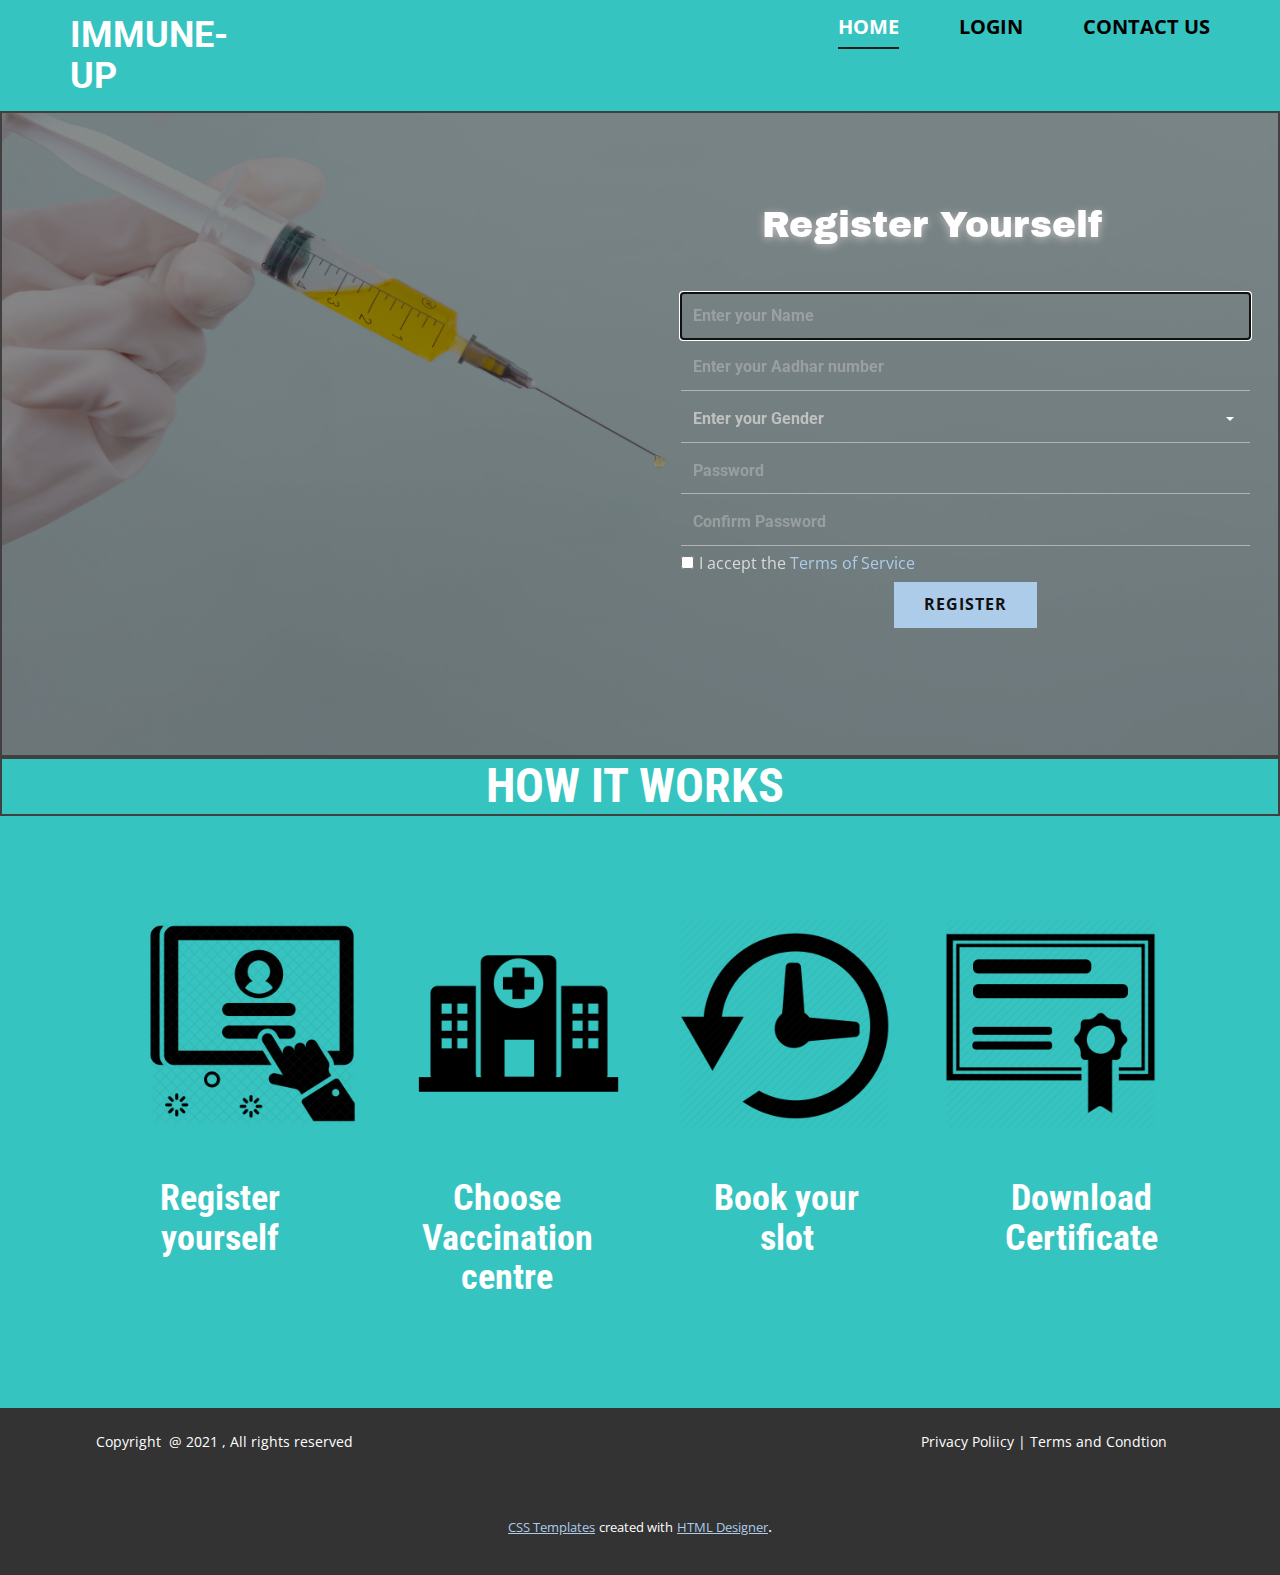
<file: index.html>
<!DOCTYPE html>
<html style="font-size: 16px;">
  <head>
    <meta name="viewport" content="width=device-width, initial-scale=1.0">
    <meta charset="utf-8">
    <meta name="keywords" content="​IMM​​U​NE-UP">
    <meta name="description" content="">
    <meta name="page_type" content="np-template-header-footer-from-plugin">
    <title>Home</title>
    <link rel="stylesheet" href="nicepage.css" media="screen">
<link rel="stylesheet" href="Home.css" media="screen">
    <script class="u-script" type="text/javascript" src="jquery.js" defer=""></script>
    <script class="u-script" type="text/javascript" src="nicepage.js" defer=""></script>
    <meta name="generator" content="Nicepage 3.17.2, nicepage.com">
    <link id="u-theme-google-font" rel="stylesheet" href="https://fonts.googleapis.com/css?family=Roboto:100,100i,300,300i,400,400i,500,500i,700,700i,900,900i|Open+Sans:300,300i,400,400i,600,600i,700,700i,800,800i">
    <link id="u-page-google-font" rel="stylesheet" href="https://fonts.googleapis.com/css?family=Roboto+Condensed:300,300i,400,400i,700,700i|Roboto:100,100i,300,300i,400,400i,500,500i,700,700i,900,900i|Archivo+Black:400|Bevan:400">
    
    
    
    
    <script type="application/ld+json">{
		"@context": "http://schema.org",
		"@type": "Organization",
		"name": ""
}</script>
    <meta property="og:title" content="Home">
    <meta property="og:type" content="website">
    <meta name="theme-color" content="#478ac9">
  </head>
  <body data-home-page="Home.html" data-home-page-title="Home" class="u-body u-palette-1-base"><header class="u-clearfix u-custom-color-5 u-header u-header" id="sec-23bd"><div class="u-clearfix u-sheet u-sheet-1">
        <nav class="u-menu u-menu-dropdown u-offcanvas u-menu-1">
          <div class="menu-collapse" style="font-size: 1.25rem; letter-spacing: 0px; font-weight: 700; text-transform: uppercase;">
            <a class="u-button-style u-custom-active-border-color u-custom-active-color u-custom-border u-custom-border-color u-custom-borders u-custom-hover-border-color u-custom-hover-color u-custom-left-right-menu-spacing u-custom-padding-bottom u-custom-text-active-color u-custom-text-color u-custom-text-hover-color u-custom-top-bottom-menu-spacing u-nav-link u-text-active-palette-1-base u-text-hover-palette-2-base" href="#">
              <svg><use xmlns:xlink="http://www.w3.org/1999/xlink" xlink:href="#menu-hamburger"></use></svg>
              <svg version="1.1" xmlns="http://www.w3.org/2000/svg" xmlns:xlink="http://www.w3.org/1999/xlink"><defs><symbol id="menu-hamburger" viewBox="0 0 16 16" style="width: 16px; height: 16px;"><rect y="1" width="16" height="2"></rect><rect y="7" width="16" height="2"></rect><rect y="13" width="16" height="2"></rect>
</symbol>
</defs></svg>
            </a>
          </div>
          <div class="u-custom-menu u-nav-container">
            <ul class="u-nav u-spacing-60 u-unstyled u-nav-1"><li class="u-nav-item"><a class="u-border-2 u-border-active-grey-90 u-border-hover-grey-50 u-border-no-left u-border-no-right u-border-no-top u-button-style u-nav-link u-text-active-white u-text-black u-text-hover-white" href="Home.html" style="padding: 10px 0px;">Home</a>
</li><li class="u-nav-item"><a class="u-border-2 u-border-active-grey-90 u-border-hover-grey-50 u-border-no-left u-border-no-right u-border-no-top u-button-style u-nav-link u-text-active-white u-text-black u-text-hover-white" href="Login.html" style="padding: 10px 0px;">Login</a>
</li><li class="u-nav-item"><a class="u-border-2 u-border-active-grey-90 u-border-hover-grey-50 u-border-no-left u-border-no-right u-border-no-top u-button-style u-nav-link u-text-active-white u-text-black u-text-hover-white" href="Contact-Us.html" style="padding: 10px 0px;">Contact Us</a>
</li></ul>
          </div>
          <div class="u-custom-menu u-nav-container-collapse">
            <div class="u-black u-container-style u-inner-container-layout u-opacity u-opacity-95 u-sidenav">
              <div class="u-sidenav-overflow">
                <div class="u-menu-close"></div>
                <ul class="u-align-center u-nav u-popupmenu-items u-unstyled u-nav-2"><li class="u-nav-item"><a class="u-button-style u-nav-link" href="Home.html" style="padding: 10px 0px;">Home</a>
</li><li class="u-nav-item"><a class="u-button-style u-nav-link" href="Login.html" style="padding: 10px 0px;">Login</a>
</li><li class="u-nav-item"><a class="u-button-style u-nav-link" href="Contact-Us.html" style="padding: 10px 0px;">Contact Us</a>
</li></ul>
              </div>
            </div>
            <div class="u-black u-menu-overlay u-opacity u-opacity-70"></div>
          </div>
        </nav>
        <h2 class="u-custom-font u-subtitle u-text u-text-1">
          <a class="u-active-none u-border-none u-btn u-button-link u-button-style u-custom-font u-heading-font u-hover-none u-none u-text-hover-black u-text-white u-btn-1" href="Home.html" data-page-id="1918604475">IMMUNE-UP<span style="font-size: 1.5rem;"></span>
          </a>
        </h2>
      </div></header>
    <section class="u-align-center u-border-2 u-border-grey-75 u-clearfix u-image u-shading u-section-1" src="" id="sec-f618" data-image-width="5472" data-image-height="3648">
      <div class="u-clearfix u-sheet u-sheet-1">
        <h1 class="u-align-center u-custom-font u-text u-text-grey-5 u-title u-text-1" data-animation-name="flipIn" data-animation-duration="2000" data-animation-delay="0" data-animation-direction="X">
          <span style="font-weight: 400;">
            <span style="color: rgb(255, 255, 255);">Register Yourself</span>
          </span>
        </h1>
        <div class="u-align-center u-form u-form-1">
          <form action="" method="POST" class="u-clearfix u-form-spacing-5 u-form-vertical u-inner-form" style="padding: 0px;" source="custom" name="form">
            <div class="u-form-group u-form-name">
              <label for="name-f233" class="u-form-control-hidden u-label u-text-grey-15">Name</label>
              <input type="text" placeholder="Enter your Name" id="name-f233" name="name" class="u-border-1 u-border-grey-30 u-border-no-left u-border-no-right u-border-no-top u-custom-font u-heading-font u-input u-input-rectangle u-text-grey-25 u-input-1" required="" autofocus="autofocus">
            </div>
            <div class="u-form-group u-form-group-2">
              <label for="text-6f74" class="u-form-control-hidden u-label u-text-grey-15"></label>
              <input type="text" placeholder="Enter your Aadhar number" id="text-6f74" name="text" class="u-border-1 u-border-grey-30 u-border-no-left u-border-no-right u-border-no-top u-custom-font u-heading-font u-input u-input-rectangle u-text-grey-25 u-input-2" required="required" maxlength="12">
            </div>
            <div class="u-form-group u-form-select u-form-group-3">
              <label for="select-b275" class="u-form-control-hidden u-label u-text-grey-15"></label>
              <div class="u-form-select-wrapper">
                <select id="select-b275" name="Gender" class="u-border-1 u-border-grey-30 u-border-no-left u-border-no-right u-border-no-top u-custom-font u-heading-font u-input u-input-rectangle u-text-grey-25 u-input-3" required="required">
                  <option value="Enter your Gender">Enter your Gender</option>
                  <option value="Male">Male</option>
                  <option value="Female">Female</option>
                  <option value="Other">Other</option>
                </select>
                <svg xmlns="http://www.w3.org/2000/svg" width="14" height="12" version="1" class="u-caret"><path fill="currentColor" d="M4 8L0 4h8z"></path></svg>
              </div>
            </div>
            <div class="u-form-group u-form-group-4">
              <label for="text-8c76" class="u-form-control-hidden u-label u-text-grey-15"></label>
              <input type="text" placeholder="Password" id="text-8c76" name="pass" class="u-border-1 u-border-grey-30 u-border-no-left u-border-no-right u-border-no-top u-custom-font u-heading-font u-input u-input-rectangle u-text-grey-25 u-input-4" required="required">
            </div>
            <div class="u-form-group u-form-group-5">
              <label for="text-b057" class="u-form-control-hidden u-label u-text-grey-15"></label>
              <input type="text" placeholder="Confirm Password" id="text-b057" name="text-1" class="u-border-1 u-border-grey-30 u-border-no-left u-border-no-right u-border-no-top u-custom-font u-heading-font u-input u-input-rectangle u-text-grey-25 u-input-5">
            </div>
            <div class="u-form-agree u-form-group u-form-group-6">
              <input type="checkbox" id="agree-ad9e" name="agree" class="u-agree-checkbox" required="">
              <label for="agree-ad9e" class="u-label u-text-grey-15">I accept the <a href="#">Terms of Service</a>
              </label>
            </div>
            <div class="u-align-center u-form-group u-form-submit">
              <a href="#" class="u-btn u-btn-submit u-button-style u-hover-palette-1-dark-1 u-palette-1-light-2 u-btn-1">Register<br>
              </a>
              <input type="submit" value="submit" class="u-form-control-hidden">
            </div>
            <div class="u-form-send-message u-form-send-success"> Thank you! Your message has been sent. </div>
            <div class="u-form-send-error u-form-send-message"> Unable to send your message. Please fix errors then try again. </div>
            <input type="hidden" value="" name="recaptchaResponse">
          </form>
        </div>
      </div>
    </section>
    <section class="u-align-center u-border-2 u-border-grey-75 u-clearfix u-custom-color-5 u-section-2" id="sec-1aba">
      <div class="u-clearfix u-sheet u-sheet-1">
        <h1 class="u-custom-font u-font-roboto-condensed u-text u-text-default u-text-1">HOW IT WORKS&nbsp;</h1>
      </div>
    </section>
    <section class="u-align-center u-clearfix u-custom-color-5 u-section-3" id="sec-06b3">
      <div class="u-clearfix u-sheet u-sheet-1">
        <div class="u-gallery u-layout-grid u-lightbox u-show-text-on-hover u-gallery-1" id="carousel-ffe2">
          <div class="u-gallery-inner u-gallery-inner-1" role="listbox">
            <div class="u-effect-fade u-gallery-item u-gallery-item-1">
              <div class="u-back-slide" data-image-width="512" data-image-height="512">
                <img class="u-back-image u-expanded u-image-contain" src="images/online-registration-2443382-2028617.webp">
              </div>
              <div class="u-over-slide u-shading u-over-slide-1">
                <h3 class="u-gallery-heading"></h3>
                <p class="u-gallery-text"></p>
              </div>
            </div>
            <div class="u-effect-fade u-gallery-item u-gallery-item-2">
              <div class="u-back-slide" data-image-width="512" data-image-height="512">
                <img class="u-back-image u-expanded u-image-contain" src="images/578a64085e5425bc7c653d09013a1520.png">
              </div>
              <div class="u-over-slide u-shading u-over-slide-2">
                <h3 class="u-gallery-heading"></h3>
                <p class="u-gallery-text"></p>
              </div>
            </div>
            <div class="u-effect-fade u-gallery-item u-gallery-item-3">
              <div class="u-back-slide" data-image-width="512" data-image-height="512">
                <img class="u-back-image u-expanded u-image-contain" src="images/history-icon-png-4665.png">
              </div>
              <div class="u-over-slide u-shading u-over-slide-3">
                <h3 class="u-gallery-heading"></h3>
                <p class="u-gallery-text"></p>
              </div>
            </div>
            <div class="u-effect-fade u-gallery-item u-gallery-item-4">
              <div class="u-back-slide" data-image-width="512" data-image-height="512">
                <img class="u-back-image u-expanded u-image-contain" src="images/certificate-icon-png-10304.png">
              </div>
              <div class="u-over-slide u-shading u-over-slide-4">
                <h3 class="u-gallery-heading"></h3>
                <p class="u-gallery-text"></p>
              </div>
            </div>
          </div>
        </div>
        <div class="u-list u-list-1">
          <div class="u-repeater u-repeater-1">
            <div class="u-align-center u-container-style u-list-item u-repeater-item">
              <div class="u-container-layout u-similar-container u-valign-top u-container-layout-1">
                <h2 class="u-custom-font u-font-roboto-condensed u-subtitle u-text u-text-1"> Register yourself</h2>
              </div>
            </div>
            <div class="u-align-center u-container-style u-list-item u-repeater-item">
              <div class="u-container-layout u-similar-container u-valign-top u-container-layout-2">
                <h2 class="u-custom-font u-font-roboto-condensed u-subtitle u-text u-text-2">Choose Vaccination centre</h2>
              </div>
            </div>
            <div class="u-align-center u-container-style u-list-item u-repeater-item">
              <div class="u-container-layout u-similar-container u-valign-top u-container-layout-3">
                <h2 class="u-custom-font u-font-roboto-condensed u-subtitle u-text u-text-3">Book your slot</h2>
              </div>
            </div>
            <div class="u-align-center u-container-style u-list-item u-repeater-item">
              <div class="u-container-layout u-similar-container u-valign-top u-container-layout-4">
                <h2 class="u-custom-font u-font-roboto-condensed u-subtitle u-text u-text-4">Download Certificate</h2>
              </div>
            </div>
          </div>
        </div>
      </div>
    </section>
    
    
    <footer class="u-align-center u-clearfix u-footer u-grey-80 u-footer" id="sec-43fa"><div class="u-clearfix u-sheet u-sheet-1">
        <p class="u-small-text u-text u-text-variant u-text-1">Copyright&nbsp; @ 2021 , All rights reserved&nbsp;</p>
        <p class="u-small-text u-text u-text-variant u-text-2">Privacy Poliicy | Terms and Condtion&nbsp;&nbsp;</p>
      </div></footer>
    <section class="u-backlink u-clearfix u-grey-80">
      <a class="u-link" href="https://nicepage.com/css-templates" target="_blank">
        <span>CSS Templates</span>
      </a>
      <p class="u-text">
        <span>created with</span>
      </p>
      <a class="u-link" href="https://nicepage.com/html-website-builder" target="_blank">
        <span>HTML Designer</span>
      </a>. 
    </section>
  </body>
</html>
</file>
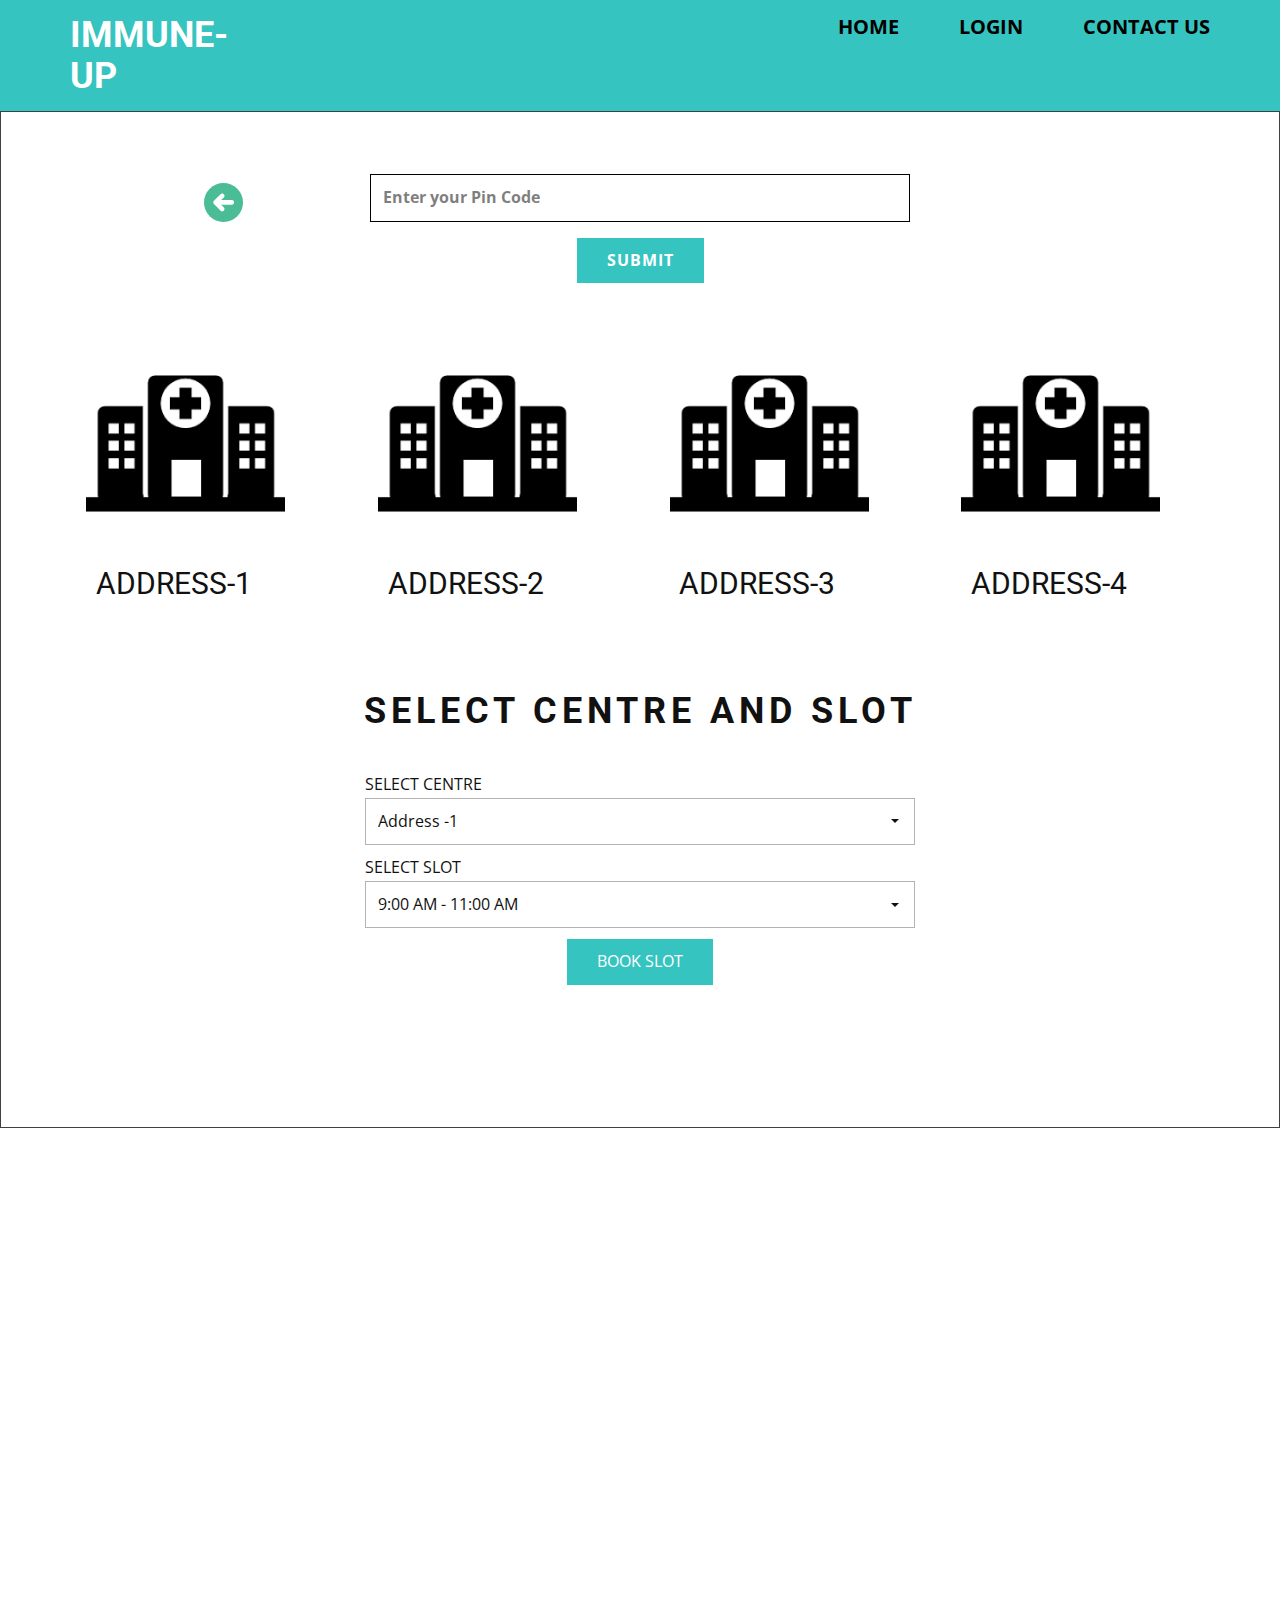
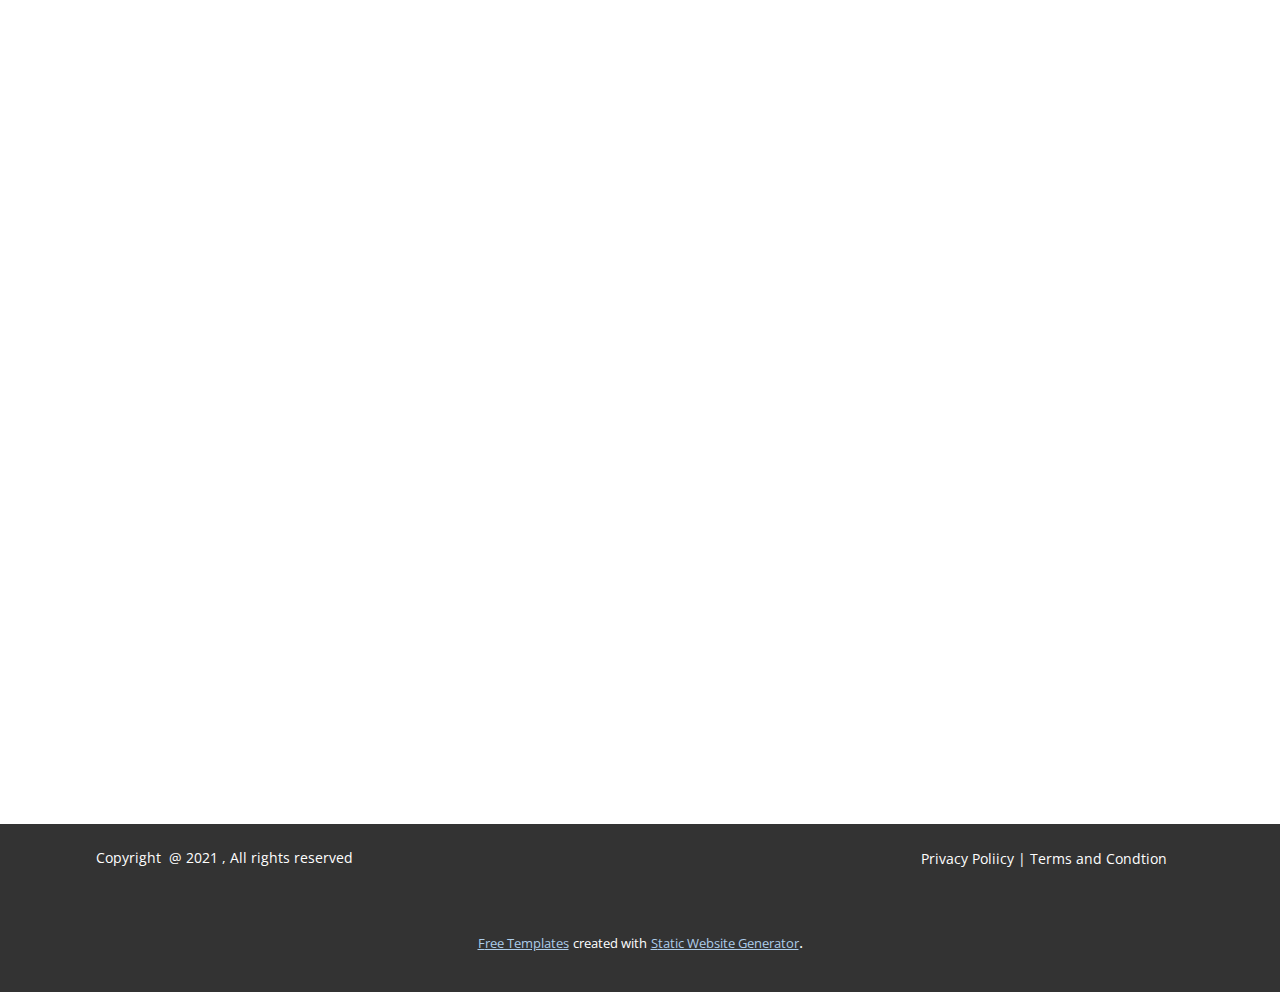
<file: BookSlot.html>
<!DOCTYPE html>
<html style="font-size: 16px;">
  <head>
    <meta name="viewport" content="width=device-width, initial-scale=1.0">
    <meta charset="utf-8">
    <meta name="keywords" content="IMMUNE-UP​">
    <meta name="description" content="">
    <meta name="page_type" content="np-template-header-footer-from-plugin">
    <title>BookSlot</title>
    <link rel="stylesheet" href="nicepage.css" media="screen">
<link rel="stylesheet" href="BookSlot.css" media="screen">
    <script class="u-script" type="text/javascript" src="jquery.js" defer=""></script>
    <script class="u-script" type="text/javascript" src="nicepage.js" defer=""></script>
    <meta name="generator" content="Nicepage 3.17.2, nicepage.com">
    <link id="u-theme-google-font" rel="stylesheet" href="https://fonts.googleapis.com/css?family=Roboto:100,100i,300,300i,400,400i,500,500i,700,700i,900,900i|Open+Sans:300,300i,400,400i,600,600i,700,700i,800,800i">
    <link id="u-page-google-font" rel="stylesheet" href="https://fonts.googleapis.com/css?family=Roboto:100,100i,300,300i,400,400i,500,500i,700,700i,900,900i|Bevan:400">
    
    
    
    
    
    
    <script type="application/ld+json">{
		"@context": "http://schema.org",
		"@type": "Organization",
		"name": ""
}</script>
    <meta property="og:title" content="BookSlot">
    <meta property="og:type" content="website">
    <meta name="theme-color" content="#478ac9">
  </head>
  <body class="u-body"><header class="u-clearfix u-custom-color-5 u-header u-header" id="sec-23bd"><div class="u-clearfix u-sheet u-sheet-1">
        <nav class="u-menu u-menu-dropdown u-offcanvas u-menu-1">
          <div class="menu-collapse" style="font-size: 1.25rem; letter-spacing: 0px; font-weight: 700; text-transform: uppercase;">
            <a class="u-button-style u-custom-active-border-color u-custom-active-color u-custom-border u-custom-border-color u-custom-borders u-custom-hover-border-color u-custom-hover-color u-custom-left-right-menu-spacing u-custom-padding-bottom u-custom-text-active-color u-custom-text-color u-custom-text-hover-color u-custom-top-bottom-menu-spacing u-nav-link u-text-active-palette-1-base u-text-hover-palette-2-base" href="#">
              <svg><use xmlns:xlink="http://www.w3.org/1999/xlink" xlink:href="#menu-hamburger"></use></svg>
              <svg version="1.1" xmlns="http://www.w3.org/2000/svg" xmlns:xlink="http://www.w3.org/1999/xlink"><defs><symbol id="menu-hamburger" viewBox="0 0 16 16" style="width: 16px; height: 16px;"><rect y="1" width="16" height="2"></rect><rect y="7" width="16" height="2"></rect><rect y="13" width="16" height="2"></rect>
</symbol>
</defs></svg>
            </a>
          </div>
          <div class="u-custom-menu u-nav-container">
            <ul class="u-nav u-spacing-60 u-unstyled u-nav-1"><li class="u-nav-item"><a class="u-border-2 u-border-active-grey-90 u-border-hover-grey-50 u-border-no-left u-border-no-right u-border-no-top u-button-style u-nav-link u-text-active-white u-text-black u-text-hover-white" href="Home.html" style="padding: 10px 0px;">Home</a>
</li><li class="u-nav-item"><a class="u-border-2 u-border-active-grey-90 u-border-hover-grey-50 u-border-no-left u-border-no-right u-border-no-top u-button-style u-nav-link u-text-active-white u-text-black u-text-hover-white" href="Login.html" style="padding: 10px 0px;">Login</a>
</li><li class="u-nav-item"><a class="u-border-2 u-border-active-grey-90 u-border-hover-grey-50 u-border-no-left u-border-no-right u-border-no-top u-button-style u-nav-link u-text-active-white u-text-black u-text-hover-white" href="Contact-Us.html" style="padding: 10px 0px;">Contact Us</a>
</li></ul>
          </div>
          <div class="u-custom-menu u-nav-container-collapse">
            <div class="u-black u-container-style u-inner-container-layout u-opacity u-opacity-95 u-sidenav">
              <div class="u-sidenav-overflow">
                <div class="u-menu-close"></div>
                <ul class="u-align-center u-nav u-popupmenu-items u-unstyled u-nav-2"><li class="u-nav-item"><a class="u-button-style u-nav-link" href="Home.html" style="padding: 10px 0px;">Home</a>
</li><li class="u-nav-item"><a class="u-button-style u-nav-link" href="Login.html" style="padding: 10px 0px;">Login</a>
</li><li class="u-nav-item"><a class="u-button-style u-nav-link" href="Contact-Us.html" style="padding: 10px 0px;">Contact Us</a>
</li></ul>
              </div>
            </div>
            <div class="u-black u-menu-overlay u-opacity u-opacity-70"></div>
          </div>
        </nav>
        <h2 class="u-custom-font u-subtitle u-text u-text-1">
          <a class="u-active-none u-border-none u-btn u-button-link u-button-style u-custom-font u-heading-font u-hover-none u-none u-text-hover-black u-text-white u-btn-1" href="Home.html" data-page-id="1918604475">IMMUNE-UP<span style="font-size: 1.5rem;"></span>
          </a>
        </h2>
      </div></header>
    <section class="u-align-center u-border-1 u-border-grey-75 u-clearfix u-section-1" id="sec-3c84">
      <div class="u-clearfix u-sheet u-sheet-1">
        <div class="u-form u-form-1">
          <form action="#" method="POST" class="u-clearfix u-form-spacing-15 u-form-vertical u-inner-form" style="padding: 15px;" source="custom" name="form">
            <div class="u-form-group">
              <label for="name-6797" class="u-form-control-hidden u-label">Name</label>
              <input type="text" placeholder="Enter your Pin Code" id="name-6797" name="name" class="u-border-1 u-border-black u-input u-input-rectangle u-text-black u-input-1" required="required" maxlength="6">
            </div>
            <div class="u-align-center u-form-group u-form-submit">
              <a href="#" class="u-btn u-btn-submit u-button-style u-custom-color-5 u-hover-custom-color-8 u-btn-1">Submit</a>
              <input type="submit" value="submit" class="u-form-control-hidden">
            </div>
            <div class="u-form-send-message u-form-send-success">Thank you! Your message has been sent.</div>
            <div class="u-form-send-error u-form-send-message">Unable to send your message. Please fix errors then try again.</div>
            <input type="hidden" value="" name="recaptchaResponse">
          </form>
        </div><span class="u-icon u-icon-circle u-text-palette-1-base u-icon-1" data-href="Dashboard.html" data-page-id="1612504532"><svg class="u-svg-link" preserveAspectRatio="xMidYMin slice" viewBox="0 0 473.654 473.654" style=""><use xmlns:xlink="http://www.w3.org/1999/xlink" xlink:href="#svg-efe0"></use></svg><svg class="u-svg-content" viewBox="0 0 473.654 473.654" x="0px" y="0px" id="svg-efe0" style="enable-background:new 0 0 473.654 473.654;"><circle style="fill:currentColor;" cx="236.827" cy="236.827" r="236.827"></circle><path style="fill:#FFFFFF;" d="M338.465,207.969c-43.487,0-86.975,0-130.459,0c11.08-11.08,22.161-22.161,33.241-33.245  c25.56-25.56-14.259-65.084-39.883-39.456c-27.011,27.011-54.018,54.022-81.029,81.033c-10.841,10.841-10.549,28.907,0.213,39.669  c27.011,27.007,54.018,54.018,81.029,81.025c25.56,25.56,65.084-14.259,39.456-39.883c-11.013-11.013-22.026-22.026-33.039-33.035  c43.357,0,86.713,0,130.066,0C374.283,264.077,374.604,207.969,338.465,207.969z"></path></svg></span><!--products--><!--products_options_json--><!--{"type":"Recent","source":"","tags":"","count":""}--><!--/products_options_json-->
        <div class="u-products u-products-1">
          <div class="u-repeater u-repeater-1"><!--product_item-->
            <div class="u-container-style u-products-item u-repeater-item u-white u-repeater-item-1">
              <div class="u-container-layout u-similar-container u-container-layout-1"><!--product_image-->
                <img alt="" class="u-image u-image-default u-product-control u-image-1" src="images/download.png" data-image-width="225" data-image-height="225"><!--/product_image-->
                <h3 class="u-align-center u-text u-text-1">ADDRESS-1</h3>
              </div>
            </div><!--/product_item--><!--product_item-->
            <div class="u-align-center u-container-style u-products-item u-repeater-item u-white u-repeater-item-2">
              <div class="u-container-layout u-similar-container u-container-layout-2"><!--product_image-->
                <img alt="" class="u-image u-image-default u-product-control u-image-2" src="images/download.png" data-image-width="225" data-image-height="225"><!--/product_image-->
                <h3 class="u-align-center u-text u-text-2">ADDRESS-2</h3>
              </div>
            </div><!--/product_item--><!--product_item-->
            <div class="u-align-center u-container-style u-products-item u-repeater-item u-white u-repeater-item-3">
              <div class="u-container-layout u-similar-container u-container-layout-3"><!--product_image-->
                <img alt="" class="u-image u-image-default u-product-control u-image-3" src="images/download.png" data-image-width="225" data-image-height="225"><!--/product_image-->
                <h3 class="u-align-center u-text u-text-3">ADDRESS-3</h3>
              </div>
            </div><!--/product_item--><!--product_item-->
            <div class="u-align-center u-container-style u-products-item u-repeater-item u-white u-repeater-item-4">
              <div class="u-container-layout u-similar-container u-container-layout-4"><!--product_image-->
                <img alt="" class="u-image u-image-default u-product-control u-image-4" src="images/download.png" data-image-width="225" data-image-height="225"><!--/product_image-->
                <h3 class="u-align-center u-text u-text-4">ADDRESS-4</h3>
              </div>
            </div><!--/product_item-->
          </div>
        </div><!--/products-->
        <h2 class="u-text u-text-5">SELECT CENTRE AND SLOT</h2>
        <div class="u-form u-form-2">
          <form action="#" method="POST" class="u-clearfix u-form-spacing-10 u-form-vertical u-inner-form" style="padding: 10px" source="custom" name="form-1">
            <div class="u-form-group u-form-select u-form-group-3">
              <label for="select-bfa5" class="u-label">SELECT CENTRE</label>
              <div class="u-form-select-wrapper">
                <select id="select-bfa5" name="select" class="u-border-1 u-border-grey-30 u-input u-input-rectangle u-white" required="required">
                  <option value="Address -1">Address -1</option>
                  <option value="Address -2">Address -2</option>
                  <option value="Address -3">Address -3</option>
                </select>
                <svg xmlns="http://www.w3.org/2000/svg" width="14" height="12" version="1" class="u-caret"><path fill="currentColor" d="M4 8L0 4h8z"></path></svg>
              </div>
            </div>
            <div class="u-form-group u-form-select u-form-group-4">
              <label for="select-6232" class="u-label">SELECT SLOT</label>
              <div class="u-form-select-wrapper">
                <select id="select-6232" name="select-1" class="u-border-1 u-border-grey-30 u-input u-input-rectangle u-white" required="required">
                  <option value="9:00 AM - 11:00 AM">9:00 AM - 11:00 AM</option>
                  <option value="11:00 AM - 1:00 PM">11:00 AM - 1:00 PM</option>
                  <option value="1:00 PM - 3:00 PM">1:00 PM - 3:00 PM</option>
                  <option value="3:00 PM - 5:00 PM">3:00 PM - 5:00 PM</option>
                </select>
                <svg xmlns="http://www.w3.org/2000/svg" width="14" height="12" version="1" class="u-caret"><path fill="currentColor" d="M4 8L0 4h8z"></path></svg>
              </div>
            </div>
            <div class="u-align-center u-form-group u-form-submit">
              <a href="#" class="u-btn u-btn-submit u-button-style u-custom-color-5 u-hover-custom-color-8 u-btn-2">BOOK SLOT</a>
              <input type="submit" value="submit" class="u-form-control-hidden">
            </div>
            <div class="u-form-send-message u-form-send-success"> Thank you! Your message has been sent. </div>
            <div class="u-form-send-error u-form-send-message"> Unable to send your message. Please fix errors then try again. </div>
            <input type="hidden" value="" name="recaptchaResponse">
          </form>
        </div>
      </div>
    </section>
    <section class="u-align-center u-clearfix u-section-2" id="sec-ff98">
      <div class="u-clearfix u-sheet u-sheet-1"></div>
    </section>
    <section class="u-align-center u-clearfix u-section-3" id="sec-dc16">
      <div class="u-clearfix u-sheet u-valign-middle u-sheet-1"></div>
    </section>
    <section class="u-align-center u-clearfix u-section-4" id="sec-927b">
      <div class="u-clearfix u-sheet u-valign-middle u-sheet-1"></div>
    </section>
    <section class="u-align-center u-clearfix u-section-5" id="sec-715f">
      <div class="u-clearfix u-sheet u-sheet-1"></div>
    </section>
    
    
    <footer class="u-align-center u-clearfix u-footer u-grey-80 u-footer" id="sec-43fa"><div class="u-clearfix u-sheet u-sheet-1">
        <p class="u-small-text u-text u-text-variant u-text-1">Copyright&nbsp; @ 2021 , All rights reserved&nbsp;</p>
        <p class="u-small-text u-text u-text-variant u-text-2">Privacy Poliicy | Terms and Condtion&nbsp;&nbsp;</p>
      </div></footer>
    <section class="u-backlink u-clearfix u-grey-80">
      <a class="u-link" href="https://nicepage.com/templates" target="_blank">
        <span>Free Templates</span>
      </a>
      <p class="u-text">
        <span>created with</span>
      </p>
      <a class="u-link" href="https://nicepage.com/static-site-generator" target="_blank">
        <span>Static Website Generator</span>
      </a>. 
    </section>
  </body>
</html>
</file>
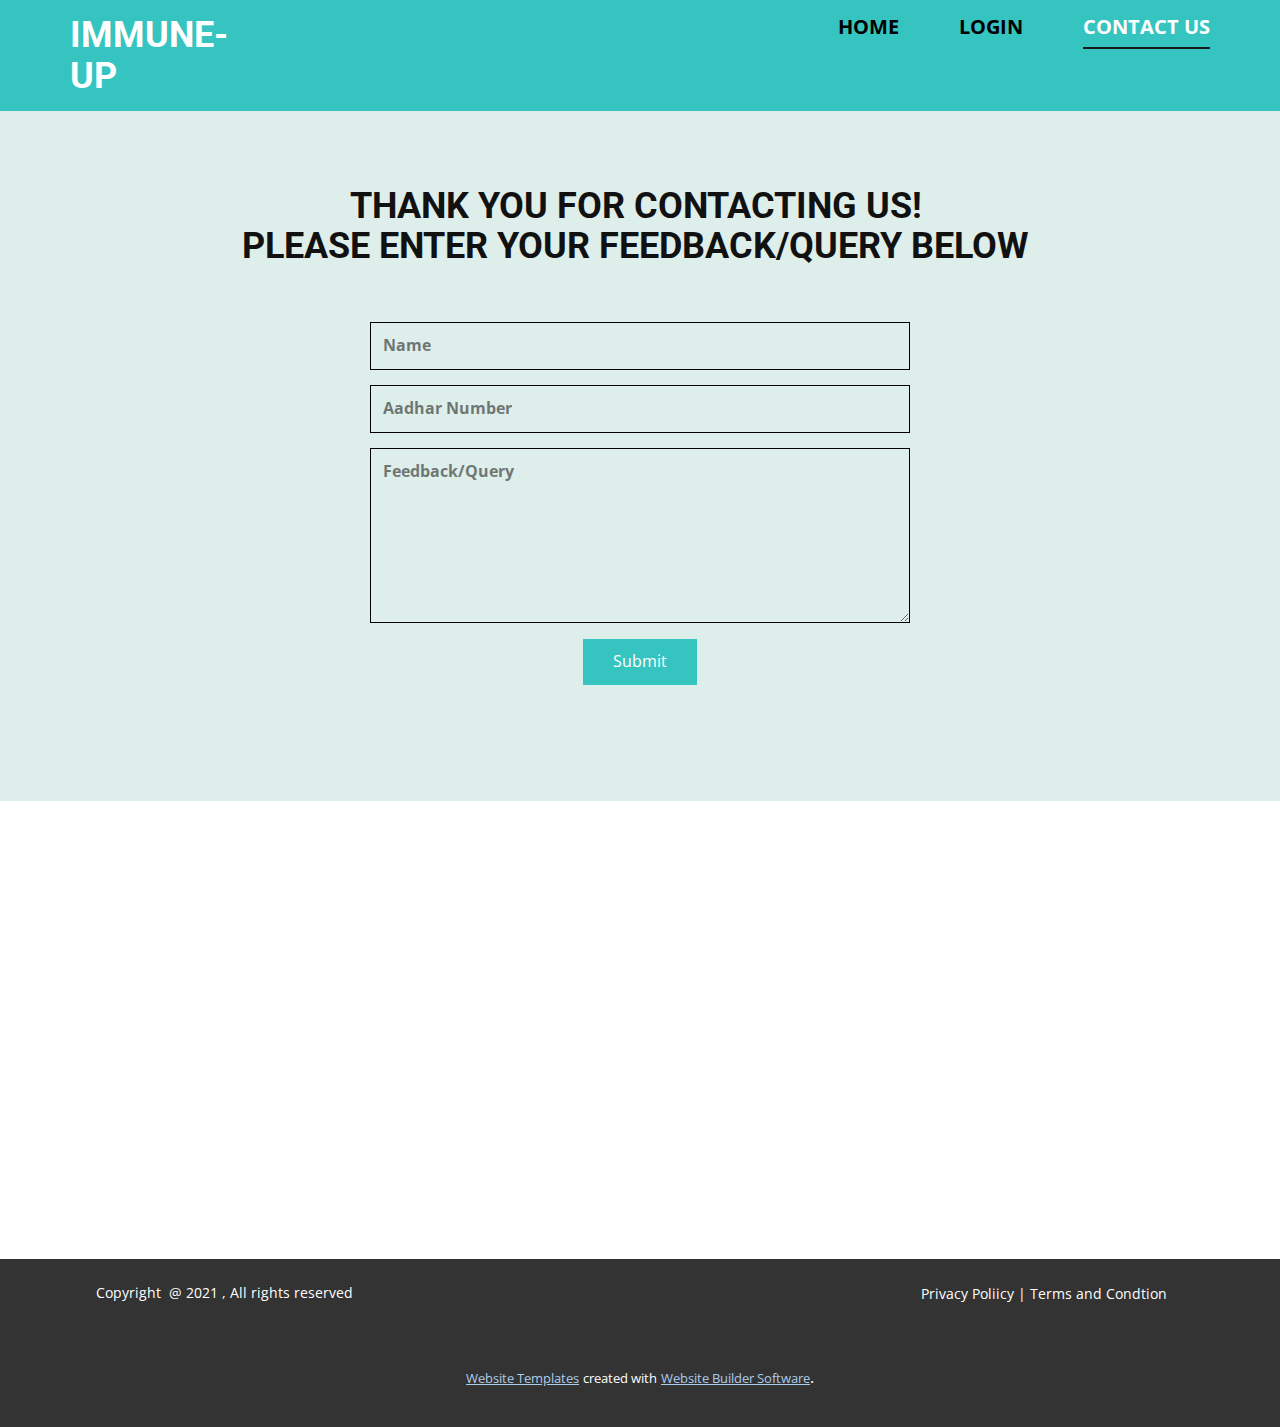
<file: Contact-Us.html>
<!DOCTYPE html>
<html style="font-size: 16px;">
  <head>
    <meta name="viewport" content="width=device-width, initial-scale=1.0">
    <meta charset="utf-8">
    <meta name="keywords" content="IMMUNE-UP​, THANK YOU FOR CONTACTING US!&nbsp;PLEASE ENTER YOUR FEEDBACK/QUERY BELOW">
    <meta name="description" content="">
    <meta name="page_type" content="np-template-header-footer-from-plugin">
    <title>Contact Us</title>
    <link rel="stylesheet" href="nicepage.css" media="screen">
<link rel="stylesheet" href="Contact-Us.css" media="screen">
    <script class="u-script" type="text/javascript" src="jquery.js" defer=""></script>
    <script class="u-script" type="text/javascript" src="nicepage.js" defer=""></script>
    <meta name="generator" content="Nicepage 3.17.2, nicepage.com">
    <link id="u-theme-google-font" rel="stylesheet" href="https://fonts.googleapis.com/css?family=Roboto:100,100i,300,300i,400,400i,500,500i,700,700i,900,900i|Open+Sans:300,300i,400,400i,600,600i,700,700i,800,800i">
    <link id="u-page-google-font" rel="stylesheet" href="https://fonts.googleapis.com/css?family=Roboto:100,100i,300,300i,400,400i,500,500i,700,700i,900,900i|Bevan:400">
    
    
    
    <script type="application/ld+json">{
		"@context": "http://schema.org",
		"@type": "Organization",
		"name": ""
}</script>
    <meta property="og:title" content="Contact Us">
    <meta property="og:type" content="website">
    <meta name="theme-color" content="#478ac9">
  </head>
  <body class="u-body"><header class="u-clearfix u-custom-color-5 u-header u-header" id="sec-23bd"><div class="u-clearfix u-sheet u-sheet-1">
        <nav class="u-menu u-menu-dropdown u-offcanvas u-menu-1">
          <div class="menu-collapse" style="font-size: 1.25rem; letter-spacing: 0px; font-weight: 700; text-transform: uppercase;">
            <a class="u-button-style u-custom-active-border-color u-custom-active-color u-custom-border u-custom-border-color u-custom-borders u-custom-hover-border-color u-custom-hover-color u-custom-left-right-menu-spacing u-custom-padding-bottom u-custom-text-active-color u-custom-text-color u-custom-text-hover-color u-custom-top-bottom-menu-spacing u-nav-link u-text-active-palette-1-base u-text-hover-palette-2-base" href="#">
              <svg><use xmlns:xlink="http://www.w3.org/1999/xlink" xlink:href="#menu-hamburger"></use></svg>
              <svg version="1.1" xmlns="http://www.w3.org/2000/svg" xmlns:xlink="http://www.w3.org/1999/xlink"><defs><symbol id="menu-hamburger" viewBox="0 0 16 16" style="width: 16px; height: 16px;"><rect y="1" width="16" height="2"></rect><rect y="7" width="16" height="2"></rect><rect y="13" width="16" height="2"></rect>
</symbol>
</defs></svg>
            </a>
          </div>
          <div class="u-custom-menu u-nav-container">
            <ul class="u-nav u-spacing-60 u-unstyled u-nav-1"><li class="u-nav-item"><a class="u-border-2 u-border-active-grey-90 u-border-hover-grey-50 u-border-no-left u-border-no-right u-border-no-top u-button-style u-nav-link u-text-active-white u-text-black u-text-hover-white" href="Home.html" style="padding: 10px 0px;">Home</a>
</li><li class="u-nav-item"><a class="u-border-2 u-border-active-grey-90 u-border-hover-grey-50 u-border-no-left u-border-no-right u-border-no-top u-button-style u-nav-link u-text-active-white u-text-black u-text-hover-white" href="Login.html" style="padding: 10px 0px;">Login</a>
</li><li class="u-nav-item"><a class="u-border-2 u-border-active-grey-90 u-border-hover-grey-50 u-border-no-left u-border-no-right u-border-no-top u-button-style u-nav-link u-text-active-white u-text-black u-text-hover-white" href="Contact-Us.html" style="padding: 10px 0px;">Contact Us</a>
</li></ul>
          </div>
          <div class="u-custom-menu u-nav-container-collapse">
            <div class="u-black u-container-style u-inner-container-layout u-opacity u-opacity-95 u-sidenav">
              <div class="u-sidenav-overflow">
                <div class="u-menu-close"></div>
                <ul class="u-align-center u-nav u-popupmenu-items u-unstyled u-nav-2"><li class="u-nav-item"><a class="u-button-style u-nav-link" href="Home.html" style="padding: 10px 0px;">Home</a>
</li><li class="u-nav-item"><a class="u-button-style u-nav-link" href="Login.html" style="padding: 10px 0px;">Login</a>
</li><li class="u-nav-item"><a class="u-button-style u-nav-link" href="Contact-Us.html" style="padding: 10px 0px;">Contact Us</a>
</li></ul>
              </div>
            </div>
            <div class="u-black u-menu-overlay u-opacity u-opacity-70"></div>
          </div>
        </nav>
        <h2 class="u-custom-font u-subtitle u-text u-text-1">
          <a class="u-active-none u-border-none u-btn u-button-link u-button-style u-custom-font u-heading-font u-hover-none u-none u-text-hover-black u-text-white u-btn-1" href="Home.html" data-page-id="1918604475">IMMUNE-UP<span style="font-size: 1.5rem;"></span>
          </a>
        </h2>
      </div></header>
    <section class="u-clearfix u-custom-color-7 u-section-1" id="sec-30b6">
      <div class="u-clearfix u-sheet u-sheet-1">
        <h1 class="u-align-center u-text u-text-default u-text-1">THANK YOU FOR CONTACTING US!&nbsp;<br>PLEASE ENTER YOUR FEEDBACK/QUERY BELOW&nbsp;
        </h1>
        <div class="u-form u-form-1">
          <form action="#" method="POST" class="u-clearfix u-form-spacing-15 u-form-vertical u-inner-form" style="padding: 15px;" source="custom" name="form">
            <div class="u-form-group u-form-name">
              <label for="name-6797" class="u-form-control-hidden u-label">Name</label>
              <input type="text" placeholder="Name" id="name-6797" name="name" class="u-border-1 u-border-black u-input u-input-rectangle u-text-black u-input-1" required="">
            </div>
            <div class="u-form-group">
              <label for="email-6797" class="u-form-control-hidden u-label">Email</label>
              <input type="text" placeholder="Aadhar Number" id="email-6797" name="Aadhar Number" class="u-border-1 u-border-black u-input u-input-rectangle u-text-black u-input-2" required="required">
            </div>
            <div class="u-form-group u-form-message">
              <label for="message-6797" class="u-form-control-hidden u-label">Address</label>
              <textarea placeholder="Feedback/Query" rows="6" cols="50" id="message-6797" name="message" class="u-border-1 u-border-black u-input u-input-rectangle u-text-black u-input-3" required=""></textarea>
            </div>
            <div class="u-align-center u-form-group u-form-submit">
              <a href="#" class="u-btn u-btn-submit u-button-style u-custom-color-5 u-hover-custom-color-8 u-btn-1">Submit</a>
              <input type="submit" value="submit" class="u-form-control-hidden">
            </div>
            <div class="u-form-send-message u-form-send-success">Thank you! Your message has been sent.</div>
            <div class="u-form-send-error u-form-send-message">Unable to send your message. Please fix errors then try again.</div>
            <input type="hidden" value="" name="recaptchaResponse">
          </form>
        </div>
      </div>
    </section>
    <section class="u-align-center u-clearfix u-section-2" id="sec-1830">
      <div class="u-clearfix u-sheet u-valign-middle u-sheet-1"></div>
    </section>
    
    
    <footer class="u-align-center u-clearfix u-footer u-grey-80 u-footer" id="sec-43fa"><div class="u-clearfix u-sheet u-sheet-1">
        <p class="u-small-text u-text u-text-variant u-text-1">Copyright&nbsp; @ 2021 , All rights reserved&nbsp;</p>
        <p class="u-small-text u-text u-text-variant u-text-2">Privacy Poliicy | Terms and Condtion&nbsp;&nbsp;</p>
      </div></footer>
    <section class="u-backlink u-clearfix u-grey-80">
      <a class="u-link" href="https://nicepage.com/website-templates" target="_blank">
        <span>Website Templates</span>
      </a>
      <p class="u-text">
        <span>created with</span>
      </p>
      <a class="u-link" href="https://nicepage.com/" target="_blank">
        <span>Website Builder Software</span>
      </a>. 
    </section>
  </body>
</html>
</file>
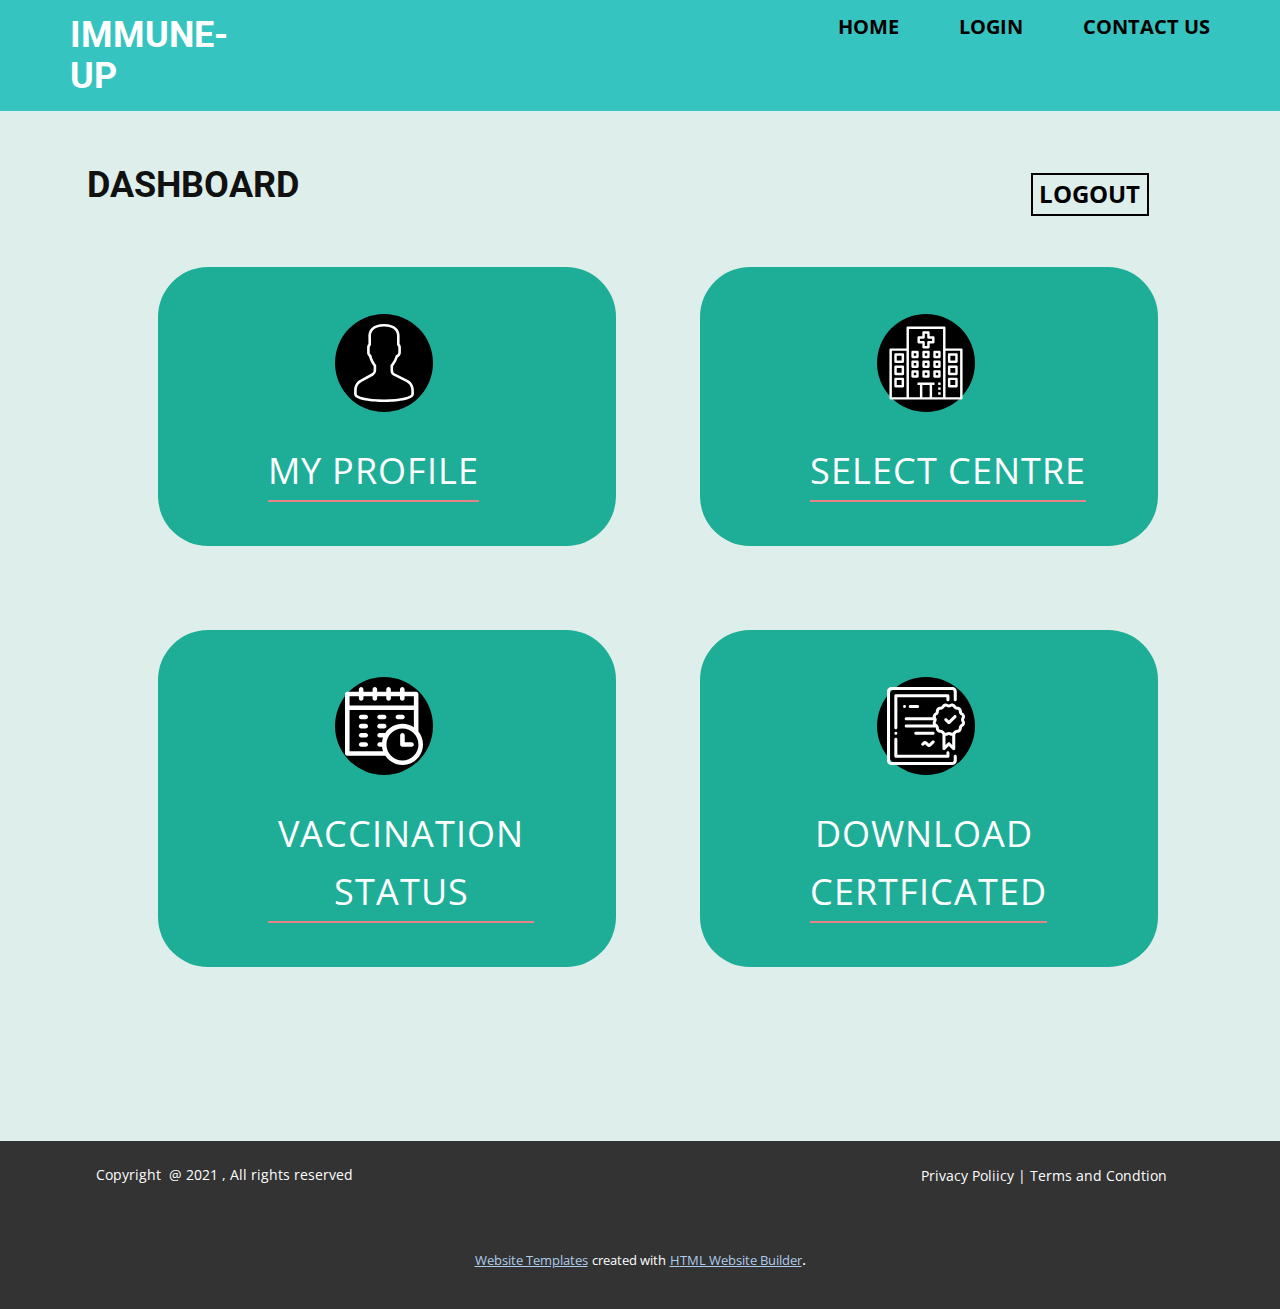
<file: Dashboard.html>
<!DOCTYPE html>
<html style="font-size: 16px;">
  <head>
    <meta name="viewport" content="width=device-width, initial-scale=1.0">
    <meta charset="utf-8">
    <meta name="keywords" content="IMMUNE-UP​, DASHBOARD">
    <meta name="description" content="">
    <meta name="page_type" content="np-template-header-footer-from-plugin">
    <title>Dashboard</title>
    <link rel="stylesheet" href="nicepage.css" media="screen">
<link rel="stylesheet" href="Dashboard.css" media="screen">
    <script class="u-script" type="text/javascript" src="jquery.js" defer=""></script>
    <script class="u-script" type="text/javascript" src="nicepage.js" defer=""></script>
    <meta name="generator" content="Nicepage 3.17.2, nicepage.com">
    <link id="u-theme-google-font" rel="stylesheet" href="https://fonts.googleapis.com/css?family=Roboto:100,100i,300,300i,400,400i,500,500i,700,700i,900,900i|Open+Sans:300,300i,400,400i,600,600i,700,700i,800,800i">
    <link id="u-page-google-font" rel="stylesheet" href="https://fonts.googleapis.com/css?family=Roboto:100,100i,300,300i,400,400i,500,500i,700,700i,900,900i|Bevan:400">
    
    
    <script type="application/ld+json">{
		"@context": "http://schema.org",
		"@type": "Organization",
		"name": ""
}</script>
    <meta property="og:title" content="Dashboard">
    <meta property="og:type" content="website">
    <meta name="theme-color" content="#478ac9">
  </head>
  <body class="u-body"><header class="u-clearfix u-custom-color-5 u-header u-header" id="sec-23bd"><div class="u-clearfix u-sheet u-sheet-1">
        <nav class="u-menu u-menu-dropdown u-offcanvas u-menu-1">
          <div class="menu-collapse" style="font-size: 1.25rem; letter-spacing: 0px; font-weight: 700; text-transform: uppercase;">
            <a class="u-button-style u-custom-active-border-color u-custom-active-color u-custom-border u-custom-border-color u-custom-borders u-custom-hover-border-color u-custom-hover-color u-custom-left-right-menu-spacing u-custom-padding-bottom u-custom-text-active-color u-custom-text-color u-custom-text-hover-color u-custom-top-bottom-menu-spacing u-nav-link u-text-active-palette-1-base u-text-hover-palette-2-base" href="#">
              <svg><use xmlns:xlink="http://www.w3.org/1999/xlink" xlink:href="#menu-hamburger"></use></svg>
              <svg version="1.1" xmlns="http://www.w3.org/2000/svg" xmlns:xlink="http://www.w3.org/1999/xlink"><defs><symbol id="menu-hamburger" viewBox="0 0 16 16" style="width: 16px; height: 16px;"><rect y="1" width="16" height="2"></rect><rect y="7" width="16" height="2"></rect><rect y="13" width="16" height="2"></rect>
</symbol>
</defs></svg>
            </a>
          </div>
          <div class="u-custom-menu u-nav-container">
            <ul class="u-nav u-spacing-60 u-unstyled u-nav-1"><li class="u-nav-item"><a class="u-border-2 u-border-active-grey-90 u-border-hover-grey-50 u-border-no-left u-border-no-right u-border-no-top u-button-style u-nav-link u-text-active-white u-text-black u-text-hover-white" href="Home.html" style="padding: 10px 0px;">Home</a>
</li><li class="u-nav-item"><a class="u-border-2 u-border-active-grey-90 u-border-hover-grey-50 u-border-no-left u-border-no-right u-border-no-top u-button-style u-nav-link u-text-active-white u-text-black u-text-hover-white" href="Login.html" style="padding: 10px 0px;">Login</a>
</li><li class="u-nav-item"><a class="u-border-2 u-border-active-grey-90 u-border-hover-grey-50 u-border-no-left u-border-no-right u-border-no-top u-button-style u-nav-link u-text-active-white u-text-black u-text-hover-white" href="Contact-Us.html" style="padding: 10px 0px;">Contact Us</a>
</li></ul>
          </div>
          <div class="u-custom-menu u-nav-container-collapse">
            <div class="u-black u-container-style u-inner-container-layout u-opacity u-opacity-95 u-sidenav">
              <div class="u-sidenav-overflow">
                <div class="u-menu-close"></div>
                <ul class="u-align-center u-nav u-popupmenu-items u-unstyled u-nav-2"><li class="u-nav-item"><a class="u-button-style u-nav-link" href="Home.html" style="padding: 10px 0px;">Home</a>
</li><li class="u-nav-item"><a class="u-button-style u-nav-link" href="Login.html" style="padding: 10px 0px;">Login</a>
</li><li class="u-nav-item"><a class="u-button-style u-nav-link" href="Contact-Us.html" style="padding: 10px 0px;">Contact Us</a>
</li></ul>
              </div>
            </div>
            <div class="u-black u-menu-overlay u-opacity u-opacity-70"></div>
          </div>
        </nav>
        <h2 class="u-custom-font u-subtitle u-text u-text-1">
          <a class="u-active-none u-border-none u-btn u-button-link u-button-style u-custom-font u-heading-font u-hover-none u-none u-text-hover-black u-text-white u-btn-1" href="Home.html" data-page-id="1918604475">IMMUNE-UP<span style="font-size: 1.5rem;"></span>
          </a>
        </h2>
      </div></header>
    <section class="u-align-center u-clearfix u-custom-color-7 u-section-1" id="sec-6b47">
      <div class="u-clearfix u-sheet u-sheet-1">
        <a href="Login.html" data-page-id="252723984" class="u-border-2 u-border-black u-btn u-button-style u-hover-custom-color-8 u-none u-text-black u-text-hover-white u-btn-1">LogOUT</a>
        <h1 class="u-align-left u-text u-text-1">DASHBOARD</h1>
        <div class="u-layout-grid u-list u-list-1">
          <div class="u-align-center u-repeater u-repeater-1">
            <div class="u-align-center u-container-style u-custom-color-10 u-list-item u-radius-50 u-repeater-item u-shape-round u-list-item-1">
              <div class="u-container-layout u-similar-container u-container-layout-1"><span class="u-black u-icon u-icon-circle u-spacing-10 u-icon-1"><svg class="u-svg-link" preserveAspectRatio="xMidYMin slice" viewBox="0 0 60 60" style=""><use xmlns:xlink="http://www.w3.org/1999/xlink" xlink:href="#svg-75dd"></use></svg><svg class="u-svg-content" viewBox="0 0 60 60" x="0px" y="0px" id="svg-75dd" style="enable-background:new 0 0 60 60;"><path d="M48.014,42.889l-9.553-4.776C37.56,37.662,37,36.756,37,35.748v-3.381c0.229-0.28,0.47-0.599,0.719-0.951
	c1.239-1.75,2.232-3.698,2.954-5.799C42.084,24.97,43,23.575,43,22v-4c0-0.963-0.36-1.896-1-2.625v-5.319
	c0.056-0.55,0.276-3.824-2.092-6.525C37.854,1.188,34.521,0,30,0s-7.854,1.188-9.908,3.53C17.724,6.231,17.944,9.506,18,10.056
	v5.319c-0.64,0.729-1,1.662-1,2.625v4c0,1.217,0.553,2.352,1.497,3.109c0.916,3.627,2.833,6.36,3.503,7.237v3.309
	c0,0.968-0.528,1.856-1.377,2.32l-8.921,4.866C8.801,44.424,7,47.458,7,50.762V54c0,4.746,15.045,6,23,6s23-1.254,23-6v-3.043
	C53,47.519,51.089,44.427,48.014,42.889z M51,54c0,1.357-7.412,4-21,4S9,55.357,9,54v-3.238c0-2.571,1.402-4.934,3.659-6.164
	l8.921-4.866C23.073,38.917,24,37.354,24,35.655v-4.019l-0.233-0.278c-0.024-0.029-2.475-2.994-3.41-7.065l-0.091-0.396l-0.341-0.22
	C19.346,23.303,19,22.676,19,22v-4c0-0.561,0.238-1.084,0.67-1.475L20,16.228V10l-0.009-0.131c-0.003-0.027-0.343-2.799,1.605-5.021
	C23.253,2.958,26.081,2,30,2c3.905,0,6.727,0.951,8.386,2.828c1.947,2.201,1.625,5.017,1.623,5.041L40,16.228l0.33,0.298
	C40.762,16.916,41,17.439,41,18v4c0,0.873-0.572,1.637-1.422,1.899l-0.498,0.153l-0.16,0.495c-0.669,2.081-1.622,4.003-2.834,5.713
	c-0.297,0.421-0.586,0.794-0.837,1.079L35,31.623v4.125c0,1.77,0.983,3.361,2.566,4.153l9.553,4.776
	C49.513,45.874,51,48.28,51,50.957V54z"></path></svg>
            
            
          </span>
                <a href="MyProfile.html" data-page-id="66053401" class="u-active-none u-border-2 u-border-palette-2-light-1 u-btn u-btn-rectangle u-button-style u-hover-none u-none u-text-body-alt-color u-text-hover-black u-btn-2">MY PROFILE</a>
              </div>
            </div>
            <div class="u-align-center u-container-style u-custom-color-10 u-list-item u-radius-50 u-repeater-item u-shape-round u-list-item-2">
              <div class="u-container-layout u-similar-container u-container-layout-2"><span class="u-black u-icon u-icon-circle u-spacing-10 u-icon-2"><svg class="u-svg-link" preserveAspectRatio="xMidYMin slice" viewBox="0 0 64 64" style=""><use xmlns:xlink="http://www.w3.org/1999/xlink" xlink:href="#svg-82c2"></use></svg><svg class="u-svg-content" viewBox="0 0 64 64" id="svg-82c2"><path d="m61 20h-13v-17c0-.553-.448-1-1-1h-30c-.552 0-1 .447-1 1v17h-13c-.552 0-1 .447-1 1v40c0 .553.448 1 1 1h58c.552 0 1-.447 1-1v-40c0-.553-.448-1-1-1zm-57 2h12v38h-12zm31 28v10h-6v-10zm11 10h-9v-10h2v-2h-14v2h2v10h-9v-56h28zm14 0h-12v-38h12z"></path><path d="m51 32h6c.552 0 1-.447 1-1v-6c0-.553-.448-1-1-1h-6c-.552 0-1 .447-1 1v6c0 .553.448 1 1 1zm1-6h4v4h-4z"></path><path d="m51 42h6c.552 0 1-.447 1-1v-6c0-.553-.448-1-1-1h-6c-.552 0-1 .447-1 1v6c0 .553.448 1 1 1zm1-6h4v4h-4z"></path><path d="m51 52h6c.552 0 1-.447 1-1v-6c0-.553-.448-1-1-1h-6c-.552 0-1 .447-1 1v6c0 .553.448 1 1 1zm1-6h4v4h-4z"></path><path d="m13 24h-6c-.552 0-1 .447-1 1v6c0 .553.448 1 1 1h6c.552 0 1-.447 1-1v-6c0-.553-.448-1-1-1zm-1 6h-4v-4h4z"></path><path d="m21 28h4c.552 0 1-.447 1-1v-4c0-.553-.448-1-1-1h-4c-.552 0-1 .447-1 1v4c0 .553.448 1 1 1zm1-4h2v2h-2z"></path><path d="m34 22h-4c-.552 0-1 .447-1 1v4c0 .553.448 1 1 1h4c.552 0 1-.447 1-1v-4c0-.553-.448-1-1-1zm-1 4h-2v-2h2z"></path><path d="m38 23v4c0 .553.448 1 1 1h4c.552 0 1-.447 1-1v-4c0-.553-.448-1-1-1h-4c-.552 0-1 .447-1 1zm2 1h2v2h-2z"></path><path d="m21 36h4c.552 0 1-.447 1-1v-4c0-.553-.448-1-1-1h-4c-.552 0-1 .447-1 1v4c0 .553.448 1 1 1zm1-4h2v2h-2z"></path><path d="m34 30h-4c-.552 0-1 .447-1 1v4c0 .553.448 1 1 1h4c.552 0 1-.447 1-1v-4c0-.553-.448-1-1-1zm-1 4h-2v-2h2z"></path><path d="m43 30h-4c-.552 0-1 .447-1 1v4c0 .553.448 1 1 1h4c.552 0 1-.447 1-1v-4c0-.553-.448-1-1-1zm-1 4h-2v-2h2z"></path><path d="m21 44h4c.552 0 1-.447 1-1v-4c0-.553-.448-1-1-1h-4c-.552 0-1 .447-1 1v4c0 .553.448 1 1 1zm1-4h2v2h-2z"></path><path d="m34 38h-4c-.552 0-1 .447-1 1v4c0 .553.448 1 1 1h4c.552 0 1-.447 1-1v-4c0-.553-.448-1-1-1zm-1 4h-2v-2h2z"></path><path d="m43 38h-4c-.552 0-1 .447-1 1v4c0 .553.448 1 1 1h4c.552 0 1-.447 1-1v-4c0-.553-.448-1-1-1zm-1 4h-2v-2h2z"></path><path d="m13 34h-6c-.552 0-1 .447-1 1v6c0 .553.448 1 1 1h6c.552 0 1-.447 1-1v-6c0-.553-.448-1-1-1zm-1 6h-4v-4h4z"></path><path d="m13 44h-6c-.552 0-1 .447-1 1v6c0 .553.448 1 1 1h6c.552 0 1-.447 1-1v-6c0-.553-.448-1-1-1zm-1 6h-4v-4h4z"></path><path d="m26 16h3v3c0 .553.448 1 1 1h4c.552 0 1-.447 1-1v-3h3c.552 0 1-.447 1-1v-4c0-.553-.448-1-1-1h-3v-3c0-.553-.448-1-1-1h-4c-.552 0-1 .447-1 1v3h-3c-.552 0-1 .447-1 1v4c0 .553.448 1 1 1zm1-4h3c.552 0 1-.447 1-1v-3h2v3c0 .553.448 1 1 1h3v2h-3c-.552 0-1 .447-1 1v3h-2v-3c0-.553-.448-1-1-1h-3z"></path><path d="m42 56h2v2h-2z"></path><path d="m42 52h2v2h-2z"></path><path d="m42 48h2v2h-2z"></path></svg>
            
            
          </span>
                <a href="BookSlot.html" data-page-id="66411754" class="u-active-none u-border-2 u-border-palette-2-light-1 u-btn u-btn-rectangle u-button-style u-hover-none u-none u-text-body-alt-color u-text-hover-black u-btn-3">SELECT CENTRE</a>
              </div>
            </div>
            <div class="u-align-center u-container-style u-custom-color-10 u-list-item u-radius-50 u-repeater-item u-shape-round u-list-item-3">
              <div class="u-container-layout u-similar-container u-container-layout-3"><span class="u-black u-icon u-icon-circle u-spacing-10 u-icon-3"><svg class="u-svg-link" preserveAspectRatio="xMidYMin slice" viewBox="0 0 512 512" style=""><use xmlns:xlink="http://www.w3.org/1999/xlink" xlink:href="#svg-de42"></use></svg><svg class="u-svg-content" viewBox="0 0 512 512" id="svg-de42"><path d="m482 292.25v-246.25c0-8.285156-6.714844-15-15-15h-76v-16c0-8.285156-6.714844-15-15-15s-15 6.714844-15 15v16h-60v-16c0-8.285156-6.714844-15-15-15s-15 6.714844-15 15v16h-60v-16c0-8.285156-6.714844-15-15-15s-15 6.714844-15 15v16h-60v-16c0-8.285156-6.714844-15-15-15s-15 6.714844-15 15v16h-76c-8.285156 0-15 6.714844-15 15v391c0 8.285156 6.714844 15 15 15h249.804688c24.25 36.152344 65.488281 60 112.195312 60 74.4375 0 135-60.5625 135-135 0-32.070312-11.25-61.5625-30-84.75zm-391-231.25v15c0 8.285156 6.714844 15 15 15s15-6.714844 15-15v-15h60v15c0 8.285156 6.714844 15 15 15s15-6.714844 15-15v-15h60v15c0 8.285156 6.714844 15 15 15s15-6.714844 15-15v-15h60v15c0 8.285156 6.714844 15 15 15s15-6.714844 15-15v-15h61v60h-422v-60zm-61 361v-271h422v113.804688c-21.464844-14.394532-47.269531-22.804688-75-22.804688-47.398438 0-89.164062 24.558594-113.257812 61.613281-2.027344-1.023437-4.3125-1.613281-6.742188-1.613281h-30c-8.285156 0-15 6.714844-15 15s6.714844 15 15 15h22.722656c-3.386718 9.554688-5.730468 19.601562-6.882812 30h-15.839844c-8.285156 0-15 6.714844-15 15s6.714844 15 15 15h15.839844c1.152344 10.398438 3.492187 20.445312 6.882812 30zm347 60c-57.898438 0-105-47.101562-105-105s47.101562-105 105-105 105 47.101562 105 105-47.101562 105-105 105zm0 0"></path><path d="m437 362h-45v-45c0-8.285156-6.714844-15-15-15s-15 6.714844-15 15v60c0 8.285156 6.714844 15 15 15h60c8.285156 0 15-6.714844 15-15s-6.714844-15-15-15zm0 0"></path><path d="m136 182h-30c-8.285156 0-15 6.714844-15 15s6.714844 15 15 15h30c8.285156 0 15-6.714844 15-15s-6.714844-15-15-15zm0 0"></path><path d="m136 242h-30c-8.285156 0-15 6.714844-15 15s6.714844 15 15 15h30c8.285156 0 15-6.714844 15-15s-6.714844-15-15-15zm0 0"></path><path d="m136 302h-30c-8.285156 0-15 6.714844-15 15s6.714844 15 15 15h30c8.285156 0 15-6.714844 15-15s-6.714844-15-15-15zm0 0"></path><path d="m227 212h30c8.285156 0 15-6.714844 15-15s-6.714844-15-15-15h-30c-8.285156 0-15 6.714844-15 15s6.714844 15 15 15zm0 0"></path><path d="m227 272h30c8.285156 0 15-6.714844 15-15s-6.714844-15-15-15h-30c-8.285156 0-15 6.714844-15 15s6.714844 15 15 15zm0 0"></path><path d="m136 362h-30c-8.285156 0-15 6.714844-15 15s6.714844 15 15 15h30c8.285156 0 15-6.714844 15-15s-6.714844-15-15-15zm0 0"></path><path d="m347 212h30c8.285156 0 15-6.714844 15-15s-6.714844-15-15-15h-30c-8.285156 0-15 6.714844-15 15s6.714844 15 15 15zm0 0"></path></svg>
            
            
          </span>
                <a href="" class="u-active-none u-border-2 u-border-palette-2-light-1 u-btn u-btn-rectangle u-button-style u-hover-none u-none u-text-body-alt-color u-text-hover-black u-btn-4">&nbsp;vACCINATION&nbsp;<br>status
                </a>
              </div>
            </div>
            <div class="u-align-center u-container-style u-custom-color-10 u-list-item u-radius-50 u-repeater-item u-shape-round u-list-item-4">
              <div class="u-container-layout u-similar-container u-container-layout-4"><span class="u-black u-icon u-icon-circle u-spacing-10 u-icon-4"><svg class="u-svg-link" preserveAspectRatio="xMidYMin slice" viewBox="0 0 512 512" style=""><use xmlns:xlink="http://www.w3.org/1999/xlink" xlink:href="#svg-251c"></use></svg><svg class="u-svg-content" viewBox="0 0 512 512" x="0px" y="0px" id="svg-251c" style="enable-background:new 0 0 512 512;"><g><g><path d="M448.004,93c5.523,0,10-4.477,10-10V30c0-16.542-13.458-30-30-30h-398c-16.542,0-30,13.458-30,30v452    c0,16.542,13.458,30,30,30h398c16.542,0,30-13.458,30-30v-28c0-5.523-4.477-10-10-10s-10,4.477-10,10v28c0,5.514-4.486,10-10,10    h-398c-5.514,0-10-4.486-10-10V30c0-5.514,4.486-10,10-10h398c5.514,0,10,4.486,10,10v53C438.004,88.523,442.481,93,448.004,93z"></path>
</g>
</g><g><g><path d="M400.01,48H57.998c-5.523,0-10,4.477-10,10v209c0,5.523,4.477,10,10,10s10-4.477,10-10V68H390.01v16    c0,5.523,4.478,10,10,10c5.523,0,10-4.477,10-10V58C410.01,52.477,405.533,48,400.01,48z"></path>
</g>
</g><g><g><path d="M65.064,296.93c-1.86-1.86-4.43-2.93-7.07-2.93c-2.63,0-5.21,1.07-7.07,2.93s-2.93,4.44-2.93,7.07s1.07,5.21,2.93,7.07    c1.86,1.86,4.44,2.93,7.07,2.93c2.64,0,5.21-1.07,7.07-2.93c1.87-1.86,2.93-4.44,2.93-7.07S66.934,298.79,65.064,296.93z"></path>
</g>
</g><g><g><path d="M400.01,422c-5.523,0-10,4.477-10,10v12H67.998V342.5c0-5.523-4.477-10-10-10s-10,4.477-10,10V454c0,5.523,4.477,10,10,10    H400.01c5.523,0,10-4.477,10-10v-22C410.01,426.477,405.533,422,400.01,422z"></path>
</g>
</g><g><g><path d="M309.908,353.336c-3.905-3.906-10.236-3.906-14.142-0.001L276.002,373.1l-12.285-12.286    c-7.757-7.756-20.376-7.756-28.133,0l-7.994,7.994c-3.905,3.905-3.905,10.237,0,14.143c3.905,3.905,10.237,3.905,14.143,0    l7.918-7.918l12.285,12.286c3.878,3.878,8.972,5.817,14.066,5.817s10.188-1.939,14.066-5.817l19.84-19.84    C313.813,363.574,313.813,357.242,309.908,353.336z"></path>
</g>
</g><g><g><path d="M507.4,209.782c4.407-6.875,5.723-15.343,3.609-23.231c-2.114-7.888-7.486-14.563-14.741-18.313    c-3.146-1.626-5.072-4.962-4.907-8.499c0.379-8.158-2.715-16.148-8.489-21.923c-5.774-5.774-13.762-8.873-21.923-8.489    c-3.554,0.172-6.873-1.762-8.499-4.907c-3.75-7.254-10.425-12.627-18.313-14.741c-7.891-2.115-16.356-0.798-23.23,3.609    c-2.981,1.912-6.833,1.911-9.813,0c-6.875-4.408-15.341-5.723-23.23-3.609c-7.888,2.114-14.563,7.487-18.313,14.741    c-1.626,3.146-4.971,5.067-8.499,4.907c-8.161-0.381-16.148,2.715-21.922,8.489c-5.775,5.775-8.869,13.765-8.49,21.922    c0.165,3.538-1.762,6.874-4.907,8.5c-7.254,3.75-12.627,10.424-14.741,18.313c-1.009,3.763-1.228,7.658-0.711,11.449h-174.5    c-5.523,0-10,4.477-10,10s4.477,10,10,10H305.39c-0.215,0.549-0.464,1.088-0.79,1.596c-4.407,6.875-5.723,15.343-3.609,23.231    c0.29,1.083,0.647,2.141,1.057,3.173h-176.27c-5.523,0-10,4.477-10,10s4.477,10,10,10h194.265    c0.435,1.143,0.653,2.376,0.594,3.639c-0.379,8.158,2.715,16.148,8.49,21.923c5.774,5.774,13.761,8.874,21.922,8.489    c3.533-0.173,6.873,1.761,8.499,4.907c1.201,2.324,2.706,4.451,4.451,6.344v93.393c0,4.04,2.431,7.683,6.161,9.234    c3.729,1.551,8.027,0.705,10.892-2.145l24.947-24.817l24.947,24.817c1.912,1.902,4.461,2.911,7.055,2.911    c1.292,0,2.596-0.251,3.837-0.767c3.73-1.551,6.161-5.194,6.161-9.234v-93.393c1.745-1.892,3.25-4.02,4.451-6.344    c1.626-3.146,4.966-5.068,8.499-4.907c8.166,0.386,16.148-2.714,21.922-8.489c5.775-5.775,8.869-13.765,8.49-21.923    c-0.165-3.537,1.762-6.873,4.907-8.499c7.254-3.75,12.627-10.424,14.741-18.313c2.114-7.889,0.798-16.356-3.609-23.232    C505.488,216.615,505.488,212.763,507.4,209.782z M427.999,380.642l-14.948-14.87c-3.901-3.881-10.204-3.881-14.105,0    l-14.947,14.87V320.65c5.983,0.282,11.979-1.282,17.094-4.56c2.981-1.912,6.833-1.911,9.813,0    c4.723,3.028,10.197,4.597,15.72,4.597c0.458,0,0.915-0.023,1.373-0.045V380.642z M491.69,237.651    c-0.67,2.501-2.307,4.534-4.607,5.723c-10.064,5.203-16.228,15.877-15.701,27.195c0.121,2.587-0.822,5.02-2.653,6.852    c-1.831,1.831-4.264,2.771-6.851,2.653c-11.324-0.524-21.992,5.636-27.195,15.701c-1.189,2.301-3.222,3.937-5.724,4.607    c-2.5,0.669-5.08,0.27-7.259-1.128c-4.77-3.058-10.235-4.586-15.702-4.586c-5.465,0-10.932,1.529-15.701,4.586    c-2.18,1.397-4.759,1.797-7.26,1.128c-2.502-0.67-4.534-2.307-5.724-4.607c-5.203-10.064-15.869-16.23-27.195-15.701    c-2.581,0.119-5.02-0.822-6.851-2.653c-1.832-1.832-2.774-4.265-2.653-6.853c0.371-7.988-2.602-15.646-7.915-21.295    c-0.156-0.171-0.315-0.339-0.483-0.499c-2.11-2.139-4.555-3.979-7.303-5.4c-2.3-1.189-3.936-3.221-4.606-5.723    s-0.27-5.081,1.128-7.26c6.115-9.538,6.115-21.864,0-31.402c-1.397-2.18-1.798-4.759-1.128-7.261    c0.67-2.501,2.307-4.534,4.607-5.723c10.064-5.203,16.227-15.877,15.701-27.195c-0.121-2.587,0.822-5.02,2.653-6.852    c1.831-1.832,4.269-2.772,6.851-2.653c11.325,0.525,21.993-5.636,27.195-15.701c1.189-2.301,3.222-3.937,5.724-4.607    c2.501-0.669,5.08-0.27,7.259,1.128c9.539,6.116,21.866,6.116,31.402,0c2.18-1.397,4.758-1.799,7.26-1.128    c2.502,0.67,4.534,2.307,5.724,4.607c5.203,10.064,15.876,16.229,27.195,15.701c2.588-0.118,5.02,0.821,6.851,2.653    c1.832,1.832,2.774,4.265,2.653,6.852c-0.526,11.317,5.636,21.992,15.702,27.195c2.3,1.189,3.936,3.221,4.606,5.723    c0.67,2.502,0.27,5.081-1.128,7.26c-6.115,9.538-6.115,21.864,0,31.402C491.96,232.57,492.361,235.149,491.69,237.651z"></path>
</g>
</g><g><g><path d="M453.556,187.486c-3.905-3.905-10.237-3.905-14.142,0l-33.191,33.192l-13.213-13.213c-3.905-3.905-10.237-3.905-14.143,0    c-3.905,3.905-3.905,10.237,0,14.143l20.284,20.284c1.953,1.953,4.512,2.929,7.071,2.929s5.119-0.976,7.071-2.929l40.263-40.263    C457.461,197.724,457.461,191.392,453.556,187.486z"></path>
</g>
</g><g><g><path d="M122.074,120.93c-1.86-1.86-4.44-2.93-7.07-2.93c-2.63,0-5.21,1.07-7.07,2.93c-1.86,1.86-2.93,4.44-2.93,7.07    s1.07,5.21,2.93,7.07c1.86,1.86,4.44,2.93,7.07,2.93c2.63,0,5.21-1.07,7.07-2.93c1.86-1.86,2.93-4.44,2.93-7.07    S123.934,122.79,122.074,120.93z"></path>
</g>
</g><g><g><path d="M200.997,118H152.33c-5.523,0-10,4.477-10,10s4.477,10,10,10h48.667c5.523,0,10-4.477,10-10S206.52,118,200.997,118z"></path>
</g>
</g><g><g><path d="M302.838,294H188.516c-5.523,0-10,4.477-10,10s4.477,10,10,10h114.321c5.523,0,10-4.477,10-10S308.361,294,302.838,294z"></path>
</g>
</g></svg>
            
            
          </span>
                <a href="" class="u-active-none u-border-2 u-border-palette-2-light-1 u-btn u-btn-rectangle u-button-style u-hover-none u-none u-text-body-alt-color u-text-hover-black u-btn-5">Download&nbsp;<br>certficated
                </a>
              </div>
            </div>
          </div>
        </div>
      </div>
    </section>
    
    
    <footer class="u-align-center u-clearfix u-footer u-grey-80 u-footer" id="sec-43fa"><div class="u-clearfix u-sheet u-sheet-1">
        <p class="u-small-text u-text u-text-variant u-text-1">Copyright&nbsp; @ 2021 , All rights reserved&nbsp;</p>
        <p class="u-small-text u-text u-text-variant u-text-2">Privacy Poliicy | Terms and Condtion&nbsp;&nbsp;</p>
      </div></footer>
    <section class="u-backlink u-clearfix u-grey-80">
      <a class="u-link" href="https://nicepage.com/website-templates" target="_blank">
        <span>Website Templates</span>
      </a>
      <p class="u-text">
        <span>created with</span>
      </p>
      <a class="u-link" href="https://nicepage.com/html-website-builder" target="_blank">
        <span>HTML Website Builder</span>
      </a>. 
    </section>
  </body>
</html>
</file>
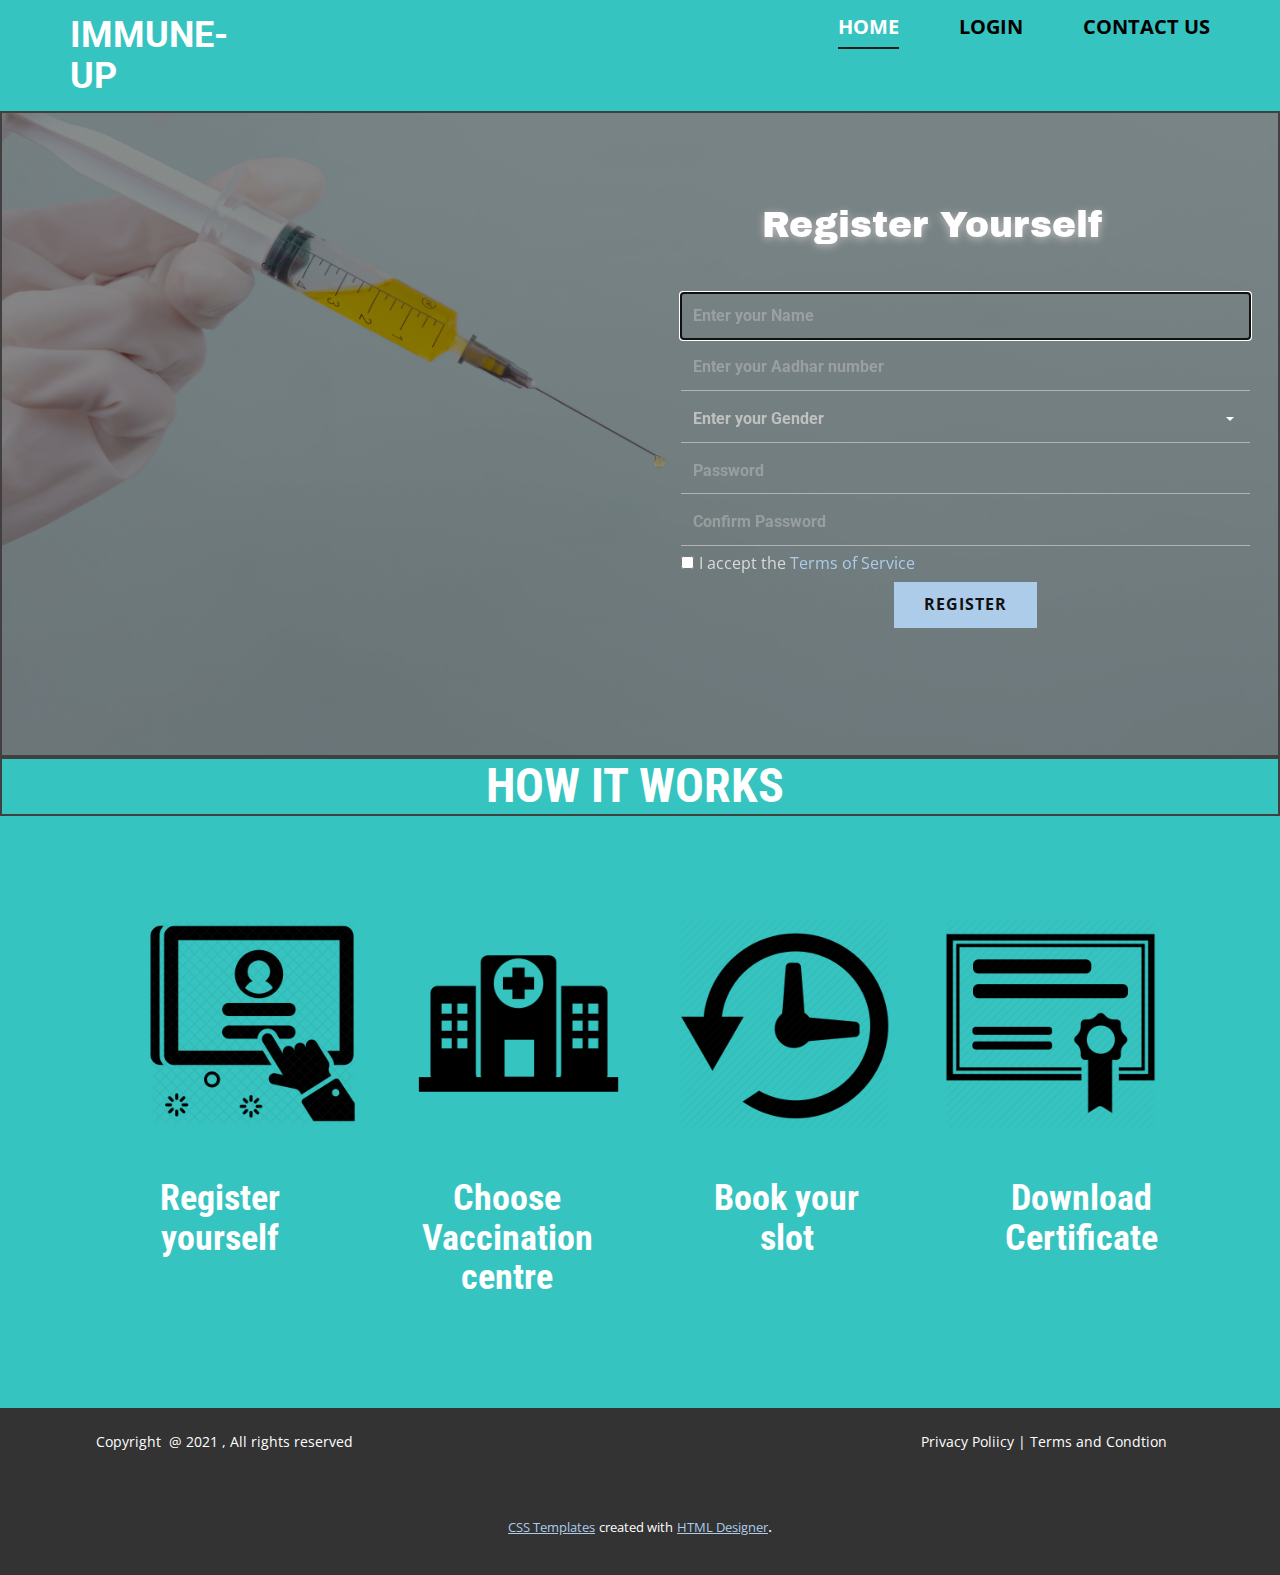
<file: Home.html>
<!DOCTYPE html>
<html style="font-size: 16px;">
  <head>
    <meta name="viewport" content="width=device-width, initial-scale=1.0">
    <meta charset="utf-8">
    <meta name="keywords" content="​IMM​​U​NE-UP">
    <meta name="description" content="">
    <meta name="page_type" content="np-template-header-footer-from-plugin">
    <title>Home</title>
    <link rel="stylesheet" href="nicepage.css" media="screen">
<link rel="stylesheet" href="Home.css" media="screen">
    <script class="u-script" type="text/javascript" src="jquery.js" defer=""></script>
    <script class="u-script" type="text/javascript" src="nicepage.js" defer=""></script>
    <meta name="generator" content="Nicepage 3.17.2, nicepage.com">
    <link id="u-theme-google-font" rel="stylesheet" href="https://fonts.googleapis.com/css?family=Roboto:100,100i,300,300i,400,400i,500,500i,700,700i,900,900i|Open+Sans:300,300i,400,400i,600,600i,700,700i,800,800i">
    <link id="u-page-google-font" rel="stylesheet" href="https://fonts.googleapis.com/css?family=Roboto+Condensed:300,300i,400,400i,700,700i|Roboto:100,100i,300,300i,400,400i,500,500i,700,700i,900,900i|Archivo+Black:400|Bevan:400">
    
    
    
    
    <script type="application/ld+json">{
		"@context": "http://schema.org",
		"@type": "Organization",
		"name": ""
}</script>
    <meta property="og:title" content="Home">
    <meta property="og:type" content="website">
    <meta name="theme-color" content="#478ac9">
  </head>
  <body class="u-body u-palette-1-base"><header class="u-clearfix u-custom-color-5 u-header u-header" id="sec-23bd"><div class="u-clearfix u-sheet u-sheet-1">
        <nav class="u-menu u-menu-dropdown u-offcanvas u-menu-1">
          <div class="menu-collapse" style="font-size: 1.25rem; letter-spacing: 0px; font-weight: 700; text-transform: uppercase;">
            <a class="u-button-style u-custom-active-border-color u-custom-active-color u-custom-border u-custom-border-color u-custom-borders u-custom-hover-border-color u-custom-hover-color u-custom-left-right-menu-spacing u-custom-padding-bottom u-custom-text-active-color u-custom-text-color u-custom-text-hover-color u-custom-top-bottom-menu-spacing u-nav-link u-text-active-palette-1-base u-text-hover-palette-2-base" href="#">
              <svg><use xmlns:xlink="http://www.w3.org/1999/xlink" xlink:href="#menu-hamburger"></use></svg>
              <svg version="1.1" xmlns="http://www.w3.org/2000/svg" xmlns:xlink="http://www.w3.org/1999/xlink"><defs><symbol id="menu-hamburger" viewBox="0 0 16 16" style="width: 16px; height: 16px;"><rect y="1" width="16" height="2"></rect><rect y="7" width="16" height="2"></rect><rect y="13" width="16" height="2"></rect>
</symbol>
</defs></svg>
            </a>
          </div>
          <div class="u-custom-menu u-nav-container">
            <ul class="u-nav u-spacing-60 u-unstyled u-nav-1"><li class="u-nav-item"><a class="u-border-2 u-border-active-grey-90 u-border-hover-grey-50 u-border-no-left u-border-no-right u-border-no-top u-button-style u-nav-link u-text-active-white u-text-black u-text-hover-white" href="Home.html" style="padding: 10px 0px;">Home</a>
</li><li class="u-nav-item"><a class="u-border-2 u-border-active-grey-90 u-border-hover-grey-50 u-border-no-left u-border-no-right u-border-no-top u-button-style u-nav-link u-text-active-white u-text-black u-text-hover-white" href="Login.html" style="padding: 10px 0px;">Login</a>
</li><li class="u-nav-item"><a class="u-border-2 u-border-active-grey-90 u-border-hover-grey-50 u-border-no-left u-border-no-right u-border-no-top u-button-style u-nav-link u-text-active-white u-text-black u-text-hover-white" href="Contact-Us.html" style="padding: 10px 0px;">Contact Us</a>
</li></ul>
          </div>
          <div class="u-custom-menu u-nav-container-collapse">
            <div class="u-black u-container-style u-inner-container-layout u-opacity u-opacity-95 u-sidenav">
              <div class="u-sidenav-overflow">
                <div class="u-menu-close"></div>
                <ul class="u-align-center u-nav u-popupmenu-items u-unstyled u-nav-2"><li class="u-nav-item"><a class="u-button-style u-nav-link" href="Home.html" style="padding: 10px 0px;">Home</a>
</li><li class="u-nav-item"><a class="u-button-style u-nav-link" href="Login.html" style="padding: 10px 0px;">Login</a>
</li><li class="u-nav-item"><a class="u-button-style u-nav-link" href="Contact-Us.html" style="padding: 10px 0px;">Contact Us</a>
</li></ul>
              </div>
            </div>
            <div class="u-black u-menu-overlay u-opacity u-opacity-70"></div>
          </div>
        </nav>
        <h2 class="u-custom-font u-subtitle u-text u-text-1">
          <a class="u-active-none u-border-none u-btn u-button-link u-button-style u-custom-font u-heading-font u-hover-none u-none u-text-hover-black u-text-white u-btn-1" href="Home.html" data-page-id="1918604475">IMMUNE-UP<span style="font-size: 1.5rem;"></span>
          </a>
        </h2>
      </div></header>
    <section class="u-align-center u-border-2 u-border-grey-75 u-clearfix u-image u-shading u-section-1" src="" id="sec-f618" data-image-width="5472" data-image-height="3648">
      <div class="u-clearfix u-sheet u-sheet-1">
        <h1 class="u-align-center u-custom-font u-text u-text-grey-5 u-title u-text-1" data-animation-name="flipIn" data-animation-duration="2000" data-animation-delay="0" data-animation-direction="X">
          <span style="font-weight: 400;">
            <span style="color: rgb(255, 255, 255);">Register Yourself</span>
          </span>
        </h1>
        <div class="u-align-center u-form u-form-1">
          <form action="" method="POST" class="u-clearfix u-form-spacing-5 u-form-vertical u-inner-form" style="padding: 0px;" source="custom" name="form">
            <div class="u-form-group u-form-name">
              <label for="name-f233" class="u-form-control-hidden u-label u-text-grey-15">Name</label>
              <input type="text" placeholder="Enter your Name" id="name-f233" name="name" class="u-border-1 u-border-grey-30 u-border-no-left u-border-no-right u-border-no-top u-custom-font u-heading-font u-input u-input-rectangle u-text-grey-25 u-input-1" required="" autofocus="autofocus">
            </div>
            <div class="u-form-group u-form-group-2">
              <label for="text-6f74" class="u-form-control-hidden u-label u-text-grey-15"></label>
              <input type="text" placeholder="Enter your Aadhar number" id="text-6f74" name="text" class="u-border-1 u-border-grey-30 u-border-no-left u-border-no-right u-border-no-top u-custom-font u-heading-font u-input u-input-rectangle u-text-grey-25 u-input-2" required="required" maxlength="12">
            </div>
            <div class="u-form-group u-form-select u-form-group-3">
              <label for="select-b275" class="u-form-control-hidden u-label u-text-grey-15"></label>
              <div class="u-form-select-wrapper">
                <select id="select-b275" name="Gender" class="u-border-1 u-border-grey-30 u-border-no-left u-border-no-right u-border-no-top u-custom-font u-heading-font u-input u-input-rectangle u-text-grey-25 u-input-3" required="required">
                  <option value="Enter your Gender">Enter your Gender</option>
                  <option value="Male">Male</option>
                  <option value="Female">Female</option>
                  <option value="Other">Other</option>
                </select>
                <svg xmlns="http://www.w3.org/2000/svg" width="14" height="12" version="1" class="u-caret"><path fill="currentColor" d="M4 8L0 4h8z"></path></svg>
              </div>
            </div>
            <div class="u-form-group u-form-group-4">
              <label for="text-8c76" class="u-form-control-hidden u-label u-text-grey-15"></label>
              <input type="text" placeholder="Password" id="text-8c76" name="pass" class="u-border-1 u-border-grey-30 u-border-no-left u-border-no-right u-border-no-top u-custom-font u-heading-font u-input u-input-rectangle u-text-grey-25 u-input-4" required="required">
            </div>
            <div class="u-form-group u-form-group-5">
              <label for="text-b057" class="u-form-control-hidden u-label u-text-grey-15"></label>
              <input type="text" placeholder="Confirm Password" id="text-b057" name="text-1" class="u-border-1 u-border-grey-30 u-border-no-left u-border-no-right u-border-no-top u-custom-font u-heading-font u-input u-input-rectangle u-text-grey-25 u-input-5">
            </div>
            <div class="u-form-agree u-form-group u-form-group-6">
              <input type="checkbox" id="agree-ad9e" name="agree" class="u-agree-checkbox" required="">
              <label for="agree-ad9e" class="u-label u-text-grey-15">I accept the <a href="#">Terms of Service</a>
              </label>
            </div>
            <div class="u-align-center u-form-group u-form-submit">
              <a href="#" class="u-btn u-btn-submit u-button-style u-hover-palette-1-dark-1 u-palette-1-light-2 u-btn-1">Register<br>
              </a>
              <input type="submit" value="submit" class="u-form-control-hidden">
            </div>
            <div class="u-form-send-message u-form-send-success"> Thank you! Your message has been sent. </div>
            <div class="u-form-send-error u-form-send-message"> Unable to send your message. Please fix errors then try again. </div>
            <input type="hidden" value="" name="recaptchaResponse">
          </form>
        </div>
      </div>
    </section>
    <section class="u-align-center u-border-2 u-border-grey-75 u-clearfix u-custom-color-5 u-section-2" id="sec-1aba">
      <div class="u-clearfix u-sheet u-sheet-1">
        <h1 class="u-custom-font u-font-roboto-condensed u-text u-text-default u-text-1">HOW IT WORKS&nbsp;</h1>
      </div>
    </section>
    <section class="u-align-center u-clearfix u-custom-color-5 u-section-3" id="sec-06b3">
      <div class="u-clearfix u-sheet u-sheet-1">
        <div class="u-gallery u-layout-grid u-lightbox u-show-text-on-hover u-gallery-1" id="carousel-ffe2">
          <div class="u-gallery-inner u-gallery-inner-1" role="listbox">
            <div class="u-effect-fade u-gallery-item u-gallery-item-1">
              <div class="u-back-slide" data-image-width="512" data-image-height="512">
                <img class="u-back-image u-expanded u-image-contain" src="images/online-registration-2443382-2028617.webp">
              </div>
              <div class="u-over-slide u-shading u-over-slide-1">
                <h3 class="u-gallery-heading"></h3>
                <p class="u-gallery-text"></p>
              </div>
            </div>
            <div class="u-effect-fade u-gallery-item u-gallery-item-2">
              <div class="u-back-slide" data-image-width="512" data-image-height="512">
                <img class="u-back-image u-expanded u-image-contain" src="images/578a64085e5425bc7c653d09013a1520.png">
              </div>
              <div class="u-over-slide u-shading u-over-slide-2">
                <h3 class="u-gallery-heading"></h3>
                <p class="u-gallery-text"></p>
              </div>
            </div>
            <div class="u-effect-fade u-gallery-item u-gallery-item-3">
              <div class="u-back-slide" data-image-width="512" data-image-height="512">
                <img class="u-back-image u-expanded u-image-contain" src="images/history-icon-png-4665.png">
              </div>
              <div class="u-over-slide u-shading u-over-slide-3">
                <h3 class="u-gallery-heading"></h3>
                <p class="u-gallery-text"></p>
              </div>
            </div>
            <div class="u-effect-fade u-gallery-item u-gallery-item-4">
              <div class="u-back-slide" data-image-width="512" data-image-height="512">
                <img class="u-back-image u-expanded u-image-contain" src="images/certificate-icon-png-10304.png">
              </div>
              <div class="u-over-slide u-shading u-over-slide-4">
                <h3 class="u-gallery-heading"></h3>
                <p class="u-gallery-text"></p>
              </div>
            </div>
          </div>
        </div>
        <div class="u-list u-list-1">
          <div class="u-repeater u-repeater-1">
            <div class="u-align-center u-container-style u-list-item u-repeater-item">
              <div class="u-container-layout u-similar-container u-valign-top u-container-layout-1">
                <h2 class="u-custom-font u-font-roboto-condensed u-subtitle u-text u-text-1"> Register yourself</h2>
              </div>
            </div>
            <div class="u-align-center u-container-style u-list-item u-repeater-item">
              <div class="u-container-layout u-similar-container u-valign-top u-container-layout-2">
                <h2 class="u-custom-font u-font-roboto-condensed u-subtitle u-text u-text-2">Choose Vaccination centre</h2>
              </div>
            </div>
            <div class="u-align-center u-container-style u-list-item u-repeater-item">
              <div class="u-container-layout u-similar-container u-valign-top u-container-layout-3">
                <h2 class="u-custom-font u-font-roboto-condensed u-subtitle u-text u-text-3">Book your slot</h2>
              </div>
            </div>
            <div class="u-align-center u-container-style u-list-item u-repeater-item">
              <div class="u-container-layout u-similar-container u-valign-top u-container-layout-4">
                <h2 class="u-custom-font u-font-roboto-condensed u-subtitle u-text u-text-4">Download Certificate</h2>
              </div>
            </div>
          </div>
        </div>
      </div>
    </section>
    
    
    <footer class="u-align-center u-clearfix u-footer u-grey-80 u-footer" id="sec-43fa"><div class="u-clearfix u-sheet u-sheet-1">
        <p class="u-small-text u-text u-text-variant u-text-1">Copyright&nbsp; @ 2021 , All rights reserved&nbsp;</p>
        <p class="u-small-text u-text u-text-variant u-text-2">Privacy Poliicy | Terms and Condtion&nbsp;&nbsp;</p>
      </div></footer>
    <section class="u-backlink u-clearfix u-grey-80">
      <a class="u-link" href="https://nicepage.com/css-templates" target="_blank">
        <span>CSS Templates</span>
      </a>
      <p class="u-text">
        <span>created with</span>
      </p>
      <a class="u-link" href="https://nicepage.com/html-website-builder" target="_blank">
        <span>HTML Designer</span>
      </a>. 
    </section>
  </body>
</html>
</file>
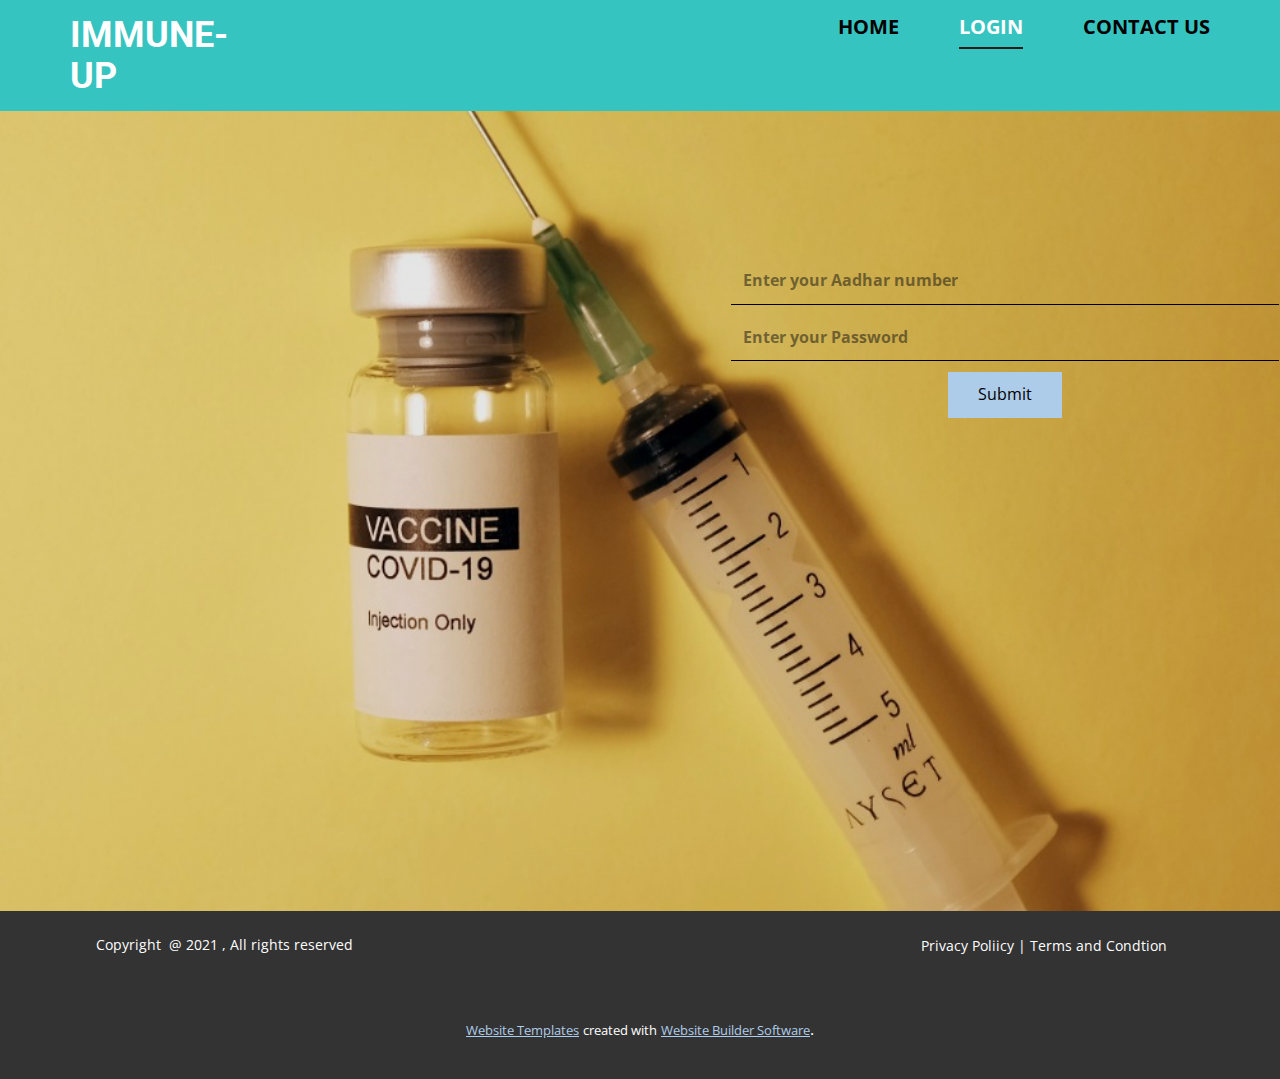
<file: Login.html>
<!DOCTYPE html>
<html style="font-size: 16px;">
  <head>
    <meta name="viewport" content="width=device-width, initial-scale=1.0">
    <meta charset="utf-8">
    <meta name="keywords" content="IMMUNE-UP​">
    <meta name="description" content="">
    <meta name="page_type" content="np-template-header-footer-from-plugin">
    <title>Login</title>
    <link rel="stylesheet" href="nicepage.css" media="screen">
<link rel="stylesheet" href="Login.css" media="screen">
    <script class="u-script" type="text/javascript" src="jquery.js" defer=""></script>
    <script class="u-script" type="text/javascript" src="nicepage.js" defer=""></script>
    <meta name="generator" content="Nicepage 3.17.2, nicepage.com">
    <link id="u-theme-google-font" rel="stylesheet" href="https://fonts.googleapis.com/css?family=Roboto:100,100i,300,300i,400,400i,500,500i,700,700i,900,900i|Open+Sans:300,300i,400,400i,600,600i,700,700i,800,800i">
    <link id="u-page-google-font" rel="stylesheet" href="https://fonts.googleapis.com/css?family=Roboto:100,100i,300,300i,400,400i,500,500i,700,700i,900,900i|Bevan:400">
    
    
    <script type="application/ld+json">{
		"@context": "http://schema.org",
		"@type": "Organization",
		"name": ""
}</script>
    <meta property="og:title" content="Login">
    <meta property="og:type" content="website">
    <meta name="theme-color" content="#478ac9">
  </head>
  <body class="u-body"><header class="u-clearfix u-custom-color-5 u-header u-header" id="sec-23bd"><div class="u-clearfix u-sheet u-sheet-1">
        <nav class="u-menu u-menu-dropdown u-offcanvas u-menu-1">
          <div class="menu-collapse" style="font-size: 1.25rem; letter-spacing: 0px; font-weight: 700; text-transform: uppercase;">
            <a class="u-button-style u-custom-active-border-color u-custom-active-color u-custom-border u-custom-border-color u-custom-borders u-custom-hover-border-color u-custom-hover-color u-custom-left-right-menu-spacing u-custom-padding-bottom u-custom-text-active-color u-custom-text-color u-custom-text-hover-color u-custom-top-bottom-menu-spacing u-nav-link u-text-active-palette-1-base u-text-hover-palette-2-base" href="#">
              <svg><use xmlns:xlink="http://www.w3.org/1999/xlink" xlink:href="#menu-hamburger"></use></svg>
              <svg version="1.1" xmlns="http://www.w3.org/2000/svg" xmlns:xlink="http://www.w3.org/1999/xlink"><defs><symbol id="menu-hamburger" viewBox="0 0 16 16" style="width: 16px; height: 16px;"><rect y="1" width="16" height="2"></rect><rect y="7" width="16" height="2"></rect><rect y="13" width="16" height="2"></rect>
</symbol>
</defs></svg>
            </a>
          </div>
          <div class="u-custom-menu u-nav-container">
            <ul class="u-nav u-spacing-60 u-unstyled u-nav-1"><li class="u-nav-item"><a class="u-border-2 u-border-active-grey-90 u-border-hover-grey-50 u-border-no-left u-border-no-right u-border-no-top u-button-style u-nav-link u-text-active-white u-text-black u-text-hover-white" href="Home.html" style="padding: 10px 0px;">Home</a>
</li><li class="u-nav-item"><a class="u-border-2 u-border-active-grey-90 u-border-hover-grey-50 u-border-no-left u-border-no-right u-border-no-top u-button-style u-nav-link u-text-active-white u-text-black u-text-hover-white" href="Login.html" style="padding: 10px 0px;">Login</a>
</li><li class="u-nav-item"><a class="u-border-2 u-border-active-grey-90 u-border-hover-grey-50 u-border-no-left u-border-no-right u-border-no-top u-button-style u-nav-link u-text-active-white u-text-black u-text-hover-white" href="Contact-Us.html" style="padding: 10px 0px;">Contact Us</a>
</li></ul>
          </div>
          <div class="u-custom-menu u-nav-container-collapse">
            <div class="u-black u-container-style u-inner-container-layout u-opacity u-opacity-95 u-sidenav">
              <div class="u-sidenav-overflow">
                <div class="u-menu-close"></div>
                <ul class="u-align-center u-nav u-popupmenu-items u-unstyled u-nav-2"><li class="u-nav-item"><a class="u-button-style u-nav-link" href="Home.html" style="padding: 10px 0px;">Home</a>
</li><li class="u-nav-item"><a class="u-button-style u-nav-link" href="Login.html" style="padding: 10px 0px;">Login</a>
</li><li class="u-nav-item"><a class="u-button-style u-nav-link" href="Contact-Us.html" style="padding: 10px 0px;">Contact Us</a>
</li></ul>
              </div>
            </div>
            <div class="u-black u-menu-overlay u-opacity u-opacity-70"></div>
          </div>
        </nav>
        <h2 class="u-custom-font u-subtitle u-text u-text-1">
          <a class="u-active-none u-border-none u-btn u-button-link u-button-style u-custom-font u-heading-font u-hover-none u-none u-text-hover-black u-text-white u-btn-1" href="Home.html" data-page-id="1918604475">IMMUNE-UP<span style="font-size: 1.5rem;"></span>
          </a>
        </h2>
      </div></header>
    <section class="u-align-left u-clearfix u-image u-shading u-section-1" src="" id="sec-db76" data-image-width="1003" data-image-height="1280">
      <div class="u-form u-form-1">
        <form action="#login" method="POST" class="u-clearfix u-form-custom-backend u-form-spacing-10 u-form-vertical u-inner-form" style="padding: 11px;" source="custom" name="form" redirect="true">
          <div class="u-form-group">
            <label for="email-11c8" class="u-form-control-hidden u-label u-text-black u-label-1">Email</label>
            <input type="text" placeholder="Enter your Aadhar number" id="email-11c8" name="email" class="u-border-1 u-border-black u-border-no-left u-border-no-right u-border-no-top u-custom-font u-input u-input-rectangle u-text-body-color u-text-font u-input-1" required="required">
          </div>
          <div class="u-form-group u-form-group-2">
            <label for="text-f2ab" class="u-form-control-hidden u-label u-text-black u-label-2"></label>
            <input type="text" placeholder="Enter your Password" id="text-f2ab" name="text" class="u-border-1 u-border-black u-border-no-left u-border-no-right u-border-no-top u-custom-font u-input u-input-rectangle u-text-body-color u-text-font u-input-2">
          </div>
          <div class="u-align-center u-form-group u-form-submit">
            <a href="#" class="u-btn u-btn-submit u-button-style u-hover-palette-1-dark-1 u-btn-1">Submit</a>
            <input type="submit" value="submit" class="u-form-control-hidden">
          </div>
          <div class="u-form-send-message u-form-send-success"> Thank you! Your message has been sent. </div>
          <div class="u-form-send-error u-form-send-message"> Unable to send your message. Please fix errors then try again. </div>
          <input type="hidden" value="" name="recaptchaResponse">
        </form>
      </div>
    </section>
    
    
    <footer class="u-align-center u-clearfix u-footer u-grey-80 u-footer" id="sec-43fa"><div class="u-clearfix u-sheet u-sheet-1">
        <p class="u-small-text u-text u-text-variant u-text-1">Copyright&nbsp; @ 2021 , All rights reserved&nbsp;</p>
        <p class="u-small-text u-text u-text-variant u-text-2">Privacy Poliicy | Terms and Condtion&nbsp;&nbsp;</p>
      </div></footer>
    <section class="u-backlink u-clearfix u-grey-80">
      <a class="u-link" href="https://nicepage.com/website-templates" target="_blank">
        <span>Website Templates</span>
      </a>
      <p class="u-text">
        <span>created with</span>
      </p>
      <a class="u-link" href="https://nicepage.com/" target="_blank">
        <span>Website Builder Software</span>
      </a>. 
    </section>
  </body>
</html>
</file>
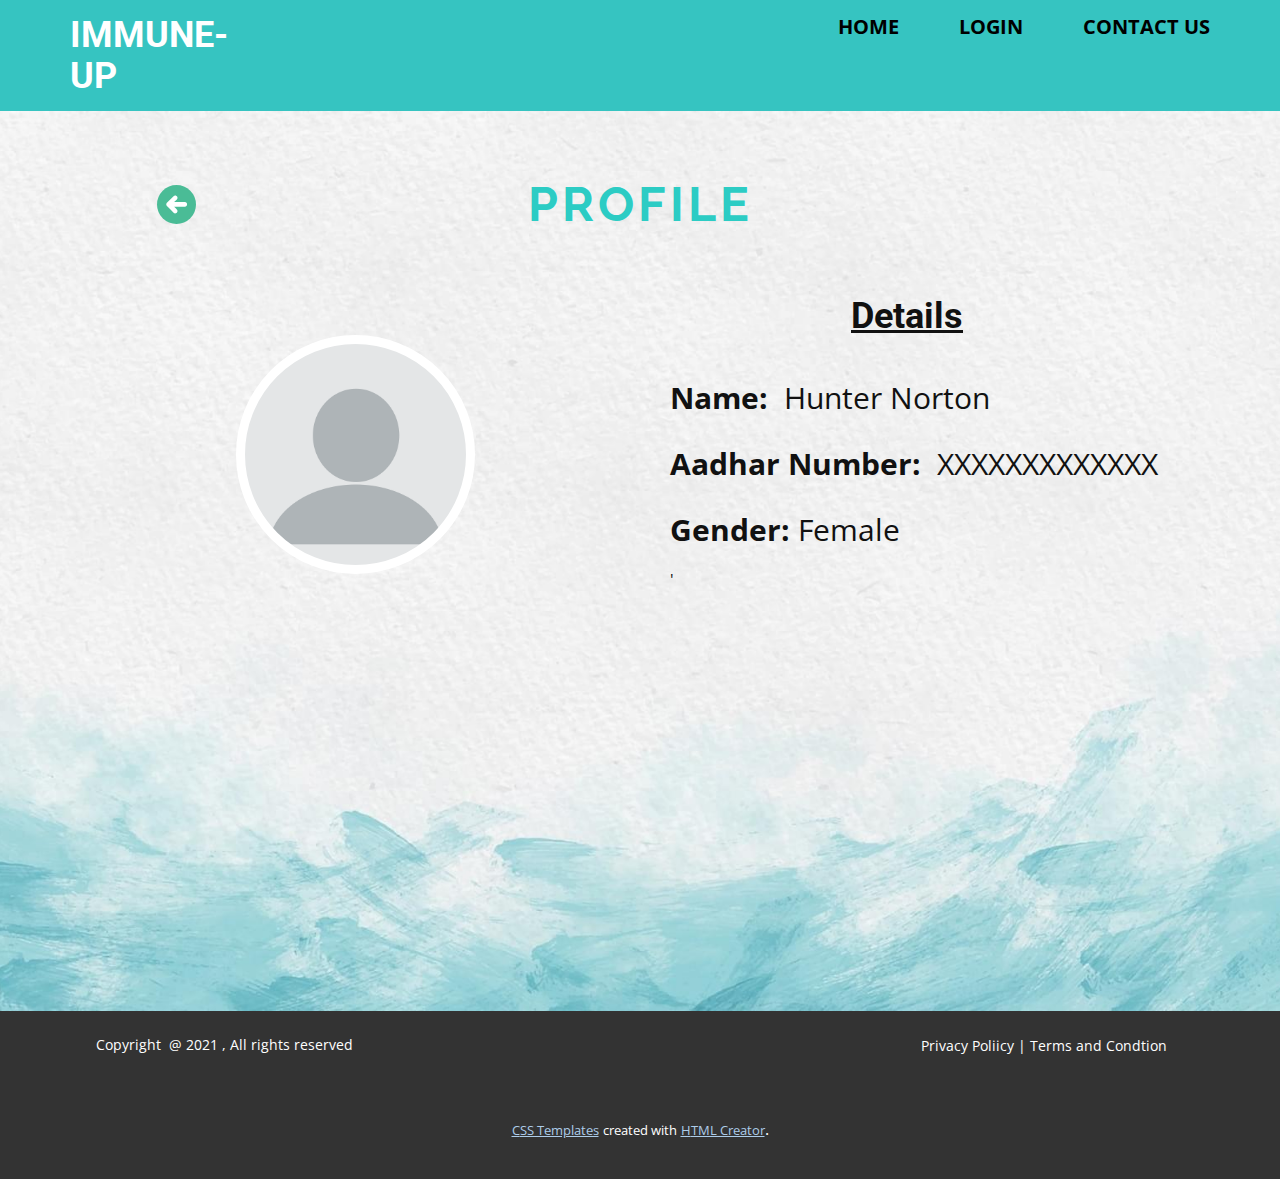
<file: MyProfile.html>
<!DOCTYPE html>
<html style="font-size: 16px;">
  <head>
    <meta name="viewport" content="width=device-width, initial-scale=1.0">
    <meta charset="utf-8">
    <meta name="keywords" content="IMMUNE-UP​, PROFILE">
    <meta name="description" content="">
    <meta name="page_type" content="np-template-header-footer-from-plugin">
    <title>MyProfile</title>
    <link rel="stylesheet" href="nicepage.css" media="screen">
<link rel="stylesheet" href="MyProfile.css" media="screen">
    <script class="u-script" type="text/javascript" src="jquery.js" defer=""></script>
    <script class="u-script" type="text/javascript" src="nicepage.js" defer=""></script>
    <meta name="generator" content="Nicepage 3.17.2, nicepage.com">
    <link id="u-theme-google-font" rel="stylesheet" href="https://fonts.googleapis.com/css?family=Roboto:100,100i,300,300i,400,400i,500,500i,700,700i,900,900i|Open+Sans:300,300i,400,400i,600,600i,700,700i,800,800i">
    <link id="u-page-google-font" rel="stylesheet" href="https://fonts.googleapis.com/css?family=Raleway:100,100i,200,200i,300,300i,400,400i,500,500i,600,600i,700,700i,800,800i,900,900i|Roboto:100,100i,300,300i,400,400i,500,500i,700,700i,900,900i|Bevan:400">
    
    
    <script type="application/ld+json">{
		"@context": "http://schema.org",
		"@type": "Organization",
		"name": ""
}</script>
    <meta property="og:title" content="MyProfile">
    <meta property="og:type" content="website">
    <meta name="theme-color" content="#478ac9">
  </head>
  <body class="u-body u-palette-1-base"><header class="u-clearfix u-custom-color-5 u-header u-header" id="sec-23bd"><div class="u-clearfix u-sheet u-sheet-1">
        <nav class="u-menu u-menu-dropdown u-offcanvas u-menu-1">
          <div class="menu-collapse" style="font-size: 1.25rem; letter-spacing: 0px; font-weight: 700; text-transform: uppercase;">
            <a class="u-button-style u-custom-active-border-color u-custom-active-color u-custom-border u-custom-border-color u-custom-borders u-custom-hover-border-color u-custom-hover-color u-custom-left-right-menu-spacing u-custom-padding-bottom u-custom-text-active-color u-custom-text-color u-custom-text-hover-color u-custom-top-bottom-menu-spacing u-nav-link u-text-active-palette-1-base u-text-hover-palette-2-base" href="#">
              <svg><use xmlns:xlink="http://www.w3.org/1999/xlink" xlink:href="#menu-hamburger"></use></svg>
              <svg version="1.1" xmlns="http://www.w3.org/2000/svg" xmlns:xlink="http://www.w3.org/1999/xlink"><defs><symbol id="menu-hamburger" viewBox="0 0 16 16" style="width: 16px; height: 16px;"><rect y="1" width="16" height="2"></rect><rect y="7" width="16" height="2"></rect><rect y="13" width="16" height="2"></rect>
</symbol>
</defs></svg>
            </a>
          </div>
          <div class="u-custom-menu u-nav-container">
            <ul class="u-nav u-spacing-60 u-unstyled u-nav-1"><li class="u-nav-item"><a class="u-border-2 u-border-active-grey-90 u-border-hover-grey-50 u-border-no-left u-border-no-right u-border-no-top u-button-style u-nav-link u-text-active-white u-text-black u-text-hover-white" href="Home.html" style="padding: 10px 0px;">Home</a>
</li><li class="u-nav-item"><a class="u-border-2 u-border-active-grey-90 u-border-hover-grey-50 u-border-no-left u-border-no-right u-border-no-top u-button-style u-nav-link u-text-active-white u-text-black u-text-hover-white" href="Login.html" style="padding: 10px 0px;">Login</a>
</li><li class="u-nav-item"><a class="u-border-2 u-border-active-grey-90 u-border-hover-grey-50 u-border-no-left u-border-no-right u-border-no-top u-button-style u-nav-link u-text-active-white u-text-black u-text-hover-white" href="Contact-Us.html" style="padding: 10px 0px;">Contact Us</a>
</li></ul>
          </div>
          <div class="u-custom-menu u-nav-container-collapse">
            <div class="u-black u-container-style u-inner-container-layout u-opacity u-opacity-95 u-sidenav">
              <div class="u-sidenav-overflow">
                <div class="u-menu-close"></div>
                <ul class="u-align-center u-nav u-popupmenu-items u-unstyled u-nav-2"><li class="u-nav-item"><a class="u-button-style u-nav-link" href="Home.html" style="padding: 10px 0px;">Home</a>
</li><li class="u-nav-item"><a class="u-button-style u-nav-link" href="Login.html" style="padding: 10px 0px;">Login</a>
</li><li class="u-nav-item"><a class="u-button-style u-nav-link" href="Contact-Us.html" style="padding: 10px 0px;">Contact Us</a>
</li></ul>
              </div>
            </div>
            <div class="u-black u-menu-overlay u-opacity u-opacity-70"></div>
          </div>
        </nav>
        <h2 class="u-custom-font u-subtitle u-text u-text-1">
          <a class="u-active-none u-border-none u-btn u-button-link u-button-style u-custom-font u-heading-font u-hover-none u-none u-text-hover-black u-text-white u-btn-1" href="Home.html" data-page-id="1918604475">IMMUNE-UP<span style="font-size: 1.5rem;"></span>
          </a>
        </h2>
      </div></header>
    <section class="u-align-center u-clearfix u-image u-section-1" id="carousel_26d6" data-image-width="1834" data-image-height="1080">
      <div class="u-clearfix u-sheet u-sheet-1">
        <h1 class="u-custom-font u-font-raleway u-text u-text-palette-4-base u-text-1">PROFILE</h1><span class="u-icon u-icon-circle u-text-palette-1-base u-icon-1" data-href="Dashboard.html" data-page-id="1612504532"><svg class="u-svg-link" preserveAspectRatio="xMidYMin slice" viewBox="0 0 473.654 473.654" style=""><use xmlns:xlink="http://www.w3.org/1999/xlink" xlink:href="#svg-e3e0"></use></svg><svg class="u-svg-content" viewBox="0 0 473.654 473.654" x="0px" y="0px" id="svg-e3e0" style="enable-background:new 0 0 473.654 473.654;"><circle style="fill:currentColor;" cx="236.827" cy="236.827" r="236.827"></circle><path style="fill:#FFFFFF;" d="M338.465,207.969c-43.487,0-86.975,0-130.459,0c11.08-11.08,22.161-22.161,33.241-33.245  c25.56-25.56-14.259-65.084-39.883-39.456c-27.011,27.011-54.018,54.022-81.029,81.033c-10.841,10.841-10.549,28.907,0.213,39.669  c27.011,27.007,54.018,54.018,81.029,81.025c25.56,25.56,65.084-14.259,39.456-39.883c-11.013-11.013-22.026-22.026-33.039-33.035  c43.357,0,86.713,0,130.066,0C374.283,264.077,374.604,207.969,338.465,207.969z"></path></svg></span>
        <div class="u-clearfix u-expanded-width u-layout-wrap u-layout-wrap-1">
          <div class="u-layout">
            <div class="u-layout-row">
              <div class="u-align-left-sm u-align-left-xs u-container-style u-layout-cell u-size-30 u-layout-cell-1">
                <div class="u-container-layout u-valign-middle u-container-layout-1">
                  <div alt="" class="u-border-9 u-border-white u-image u-image-circle u-image-1" data-image-width="1280" data-image-height="1280"></div>
                </div>
              </div>
              <div class="u-container-style u-layout-cell u-size-30 u-layout-cell-2">
                <div class="u-container-layout u-container-layout-2">
                  <h4 class="u-text u-text-2">Details</h4>
                  <p class="u-text u-text-3">
                    <span style="font-size: 1.875rem;">
                      <span style="font-weight: 700;">Name:&nbsp;&nbsp;</span>Hunter Norton<br>
                      <span style="font-weight: 700;">Aadhar Number:&nbsp; <span style="font-weight: 400;">XXXXXXXXXXXXX</span>
                      </span>
                      <span style="font-weight: 700;">
                        <br>Gender:<span style="font-weight: 400;"> Female</span>
                      </span>
                    </span>
                    <br>'
                  </p>
                </div>
              </div>
            </div>
          </div>
        </div>
      </div>
    </section>
    
    
    <footer class="u-align-center u-clearfix u-footer u-grey-80 u-footer" id="sec-43fa"><div class="u-clearfix u-sheet u-sheet-1">
        <p class="u-small-text u-text u-text-variant u-text-1">Copyright&nbsp; @ 2021 , All rights reserved&nbsp;</p>
        <p class="u-small-text u-text u-text-variant u-text-2">Privacy Poliicy | Terms and Condtion&nbsp;&nbsp;</p>
      </div></footer>
    <section class="u-backlink u-clearfix u-grey-80">
      <a class="u-link" href="https://nicepage.com/css-templates" target="_blank">
        <span>CSS Templates</span>
      </a>
      <p class="u-text">
        <span>created with</span>
      </p>
      <a class="u-link" href="https://nicepage.com/html-website-builder" target="_blank">
        <span>HTML Creator</span>
      </a>. 
    </section>
  </body>
</html>
</file>
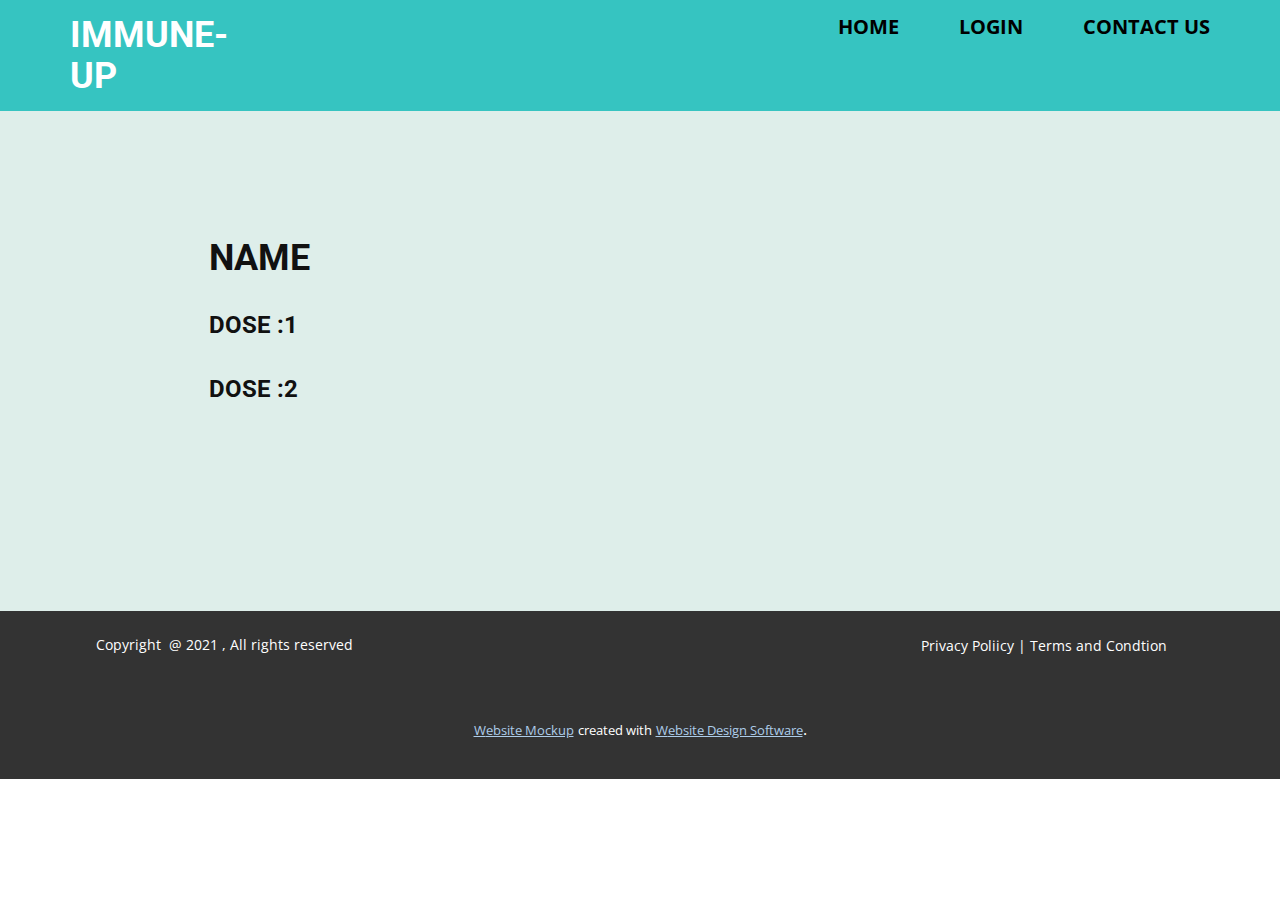
<file: Status.html>
<!DOCTYPE html>
<html style="font-size: 16px;">
  <head>
    <meta name="viewport" content="width=device-width, initial-scale=1.0">
    <meta charset="utf-8">
    <meta name="keywords" content="IMMUNE-UP​">
    <meta name="description" content="">
    <meta name="page_type" content="np-template-header-footer-from-plugin">
    <title>Status</title>
    <link rel="stylesheet" href="nicepage.css" media="screen">
<link rel="stylesheet" href="Status.css" media="screen">
    <script class="u-script" type="text/javascript" src="jquery.js" defer=""></script>
    <script class="u-script" type="text/javascript" src="nicepage.js" defer=""></script>
    <meta name="generator" content="Nicepage 3.17.2, nicepage.com">
    <link id="u-theme-google-font" rel="stylesheet" href="https://fonts.googleapis.com/css?family=Roboto:100,100i,300,300i,400,400i,500,500i,700,700i,900,900i|Open+Sans:300,300i,400,400i,600,600i,700,700i,800,800i">
    <link id="u-page-google-font" rel="stylesheet" href="https://fonts.googleapis.com/css?family=Roboto:100,100i,300,300i,400,400i,500,500i,700,700i,900,900i|Bevan:400">
    
    
    <script type="application/ld+json">{
		"@context": "http://schema.org",
		"@type": "Organization",
		"name": ""
}</script>
    <meta property="og:title" content="Status">
    <meta property="og:type" content="website">
    <meta name="theme-color" content="#478ac9">
  </head>
  <body class="u-body"><header class="u-clearfix u-custom-color-5 u-header u-header" id="sec-23bd"><div class="u-clearfix u-sheet u-sheet-1">
        <nav class="u-menu u-menu-dropdown u-offcanvas u-menu-1">
          <div class="menu-collapse" style="font-size: 1.25rem; letter-spacing: 0px; font-weight: 700; text-transform: uppercase;">
            <a class="u-button-style u-custom-active-border-color u-custom-active-color u-custom-border u-custom-border-color u-custom-borders u-custom-hover-border-color u-custom-hover-color u-custom-left-right-menu-spacing u-custom-padding-bottom u-custom-text-active-color u-custom-text-color u-custom-text-hover-color u-custom-top-bottom-menu-spacing u-nav-link u-text-active-palette-1-base u-text-hover-palette-2-base" href="#">
              <svg><use xmlns:xlink="http://www.w3.org/1999/xlink" xlink:href="#menu-hamburger"></use></svg>
              <svg version="1.1" xmlns="http://www.w3.org/2000/svg" xmlns:xlink="http://www.w3.org/1999/xlink"><defs><symbol id="menu-hamburger" viewBox="0 0 16 16" style="width: 16px; height: 16px;"><rect y="1" width="16" height="2"></rect><rect y="7" width="16" height="2"></rect><rect y="13" width="16" height="2"></rect>
</symbol>
</defs></svg>
            </a>
          </div>
          <div class="u-custom-menu u-nav-container">
            <ul class="u-nav u-spacing-60 u-unstyled u-nav-1"><li class="u-nav-item"><a class="u-border-2 u-border-active-grey-90 u-border-hover-grey-50 u-border-no-left u-border-no-right u-border-no-top u-button-style u-nav-link u-text-active-white u-text-black u-text-hover-white" href="Home.html" style="padding: 10px 0px;">Home</a>
</li><li class="u-nav-item"><a class="u-border-2 u-border-active-grey-90 u-border-hover-grey-50 u-border-no-left u-border-no-right u-border-no-top u-button-style u-nav-link u-text-active-white u-text-black u-text-hover-white" href="Login.html" style="padding: 10px 0px;">Login</a>
</li><li class="u-nav-item"><a class="u-border-2 u-border-active-grey-90 u-border-hover-grey-50 u-border-no-left u-border-no-right u-border-no-top u-button-style u-nav-link u-text-active-white u-text-black u-text-hover-white" href="Contact-Us.html" style="padding: 10px 0px;">Contact Us</a>
</li></ul>
          </div>
          <div class="u-custom-menu u-nav-container-collapse">
            <div class="u-black u-container-style u-inner-container-layout u-opacity u-opacity-95 u-sidenav">
              <div class="u-sidenav-overflow">
                <div class="u-menu-close"></div>
                <ul class="u-align-center u-nav u-popupmenu-items u-unstyled u-nav-2"><li class="u-nav-item"><a class="u-button-style u-nav-link" href="Home.html" style="padding: 10px 0px;">Home</a>
</li><li class="u-nav-item"><a class="u-button-style u-nav-link" href="Login.html" style="padding: 10px 0px;">Login</a>
</li><li class="u-nav-item"><a class="u-button-style u-nav-link" href="Contact-Us.html" style="padding: 10px 0px;">Contact Us</a>
</li></ul>
              </div>
            </div>
            <div class="u-black u-menu-overlay u-opacity u-opacity-70"></div>
          </div>
        </nav>
        <h2 class="u-custom-font u-subtitle u-text u-text-1">
          <a class="u-active-none u-border-none u-btn u-button-link u-button-style u-custom-font u-heading-font u-hover-none u-none u-text-hover-black u-text-white u-btn-1" href="Home.html" data-page-id="1918604475">IMMUNE-UP<span style="font-size: 1.5rem;"></span>
          </a>
        </h2>
      </div></header>
    <section class="u-clearfix u-custom-color-7 u-section-1" id="sec-4bae">
      <div class="u-clearfix u-sheet u-sheet-1">
        <h4 class="u-text u-text-default u-text-1">
          <span style="font-weight: 700;">NAME</span>
        </h4>
        <h4 class="u-text u-text-default u-text-2">
          <span style="font-weight: 700; font-size: 1.5rem;">DOSE :1</span>
        </h4>
        <h4 class="u-text u-text-default u-text-3">
          <span style="font-weight: 700; font-size: 1.5rem;">DOSE :2</span>
        </h4>
      </div>
    </section>
    
    
    <footer class="u-align-center u-clearfix u-footer u-grey-80 u-footer" id="sec-43fa"><div class="u-clearfix u-sheet u-sheet-1">
        <p class="u-small-text u-text u-text-variant u-text-1">Copyright&nbsp; @ 2021 , All rights reserved&nbsp;</p>
        <p class="u-small-text u-text u-text-variant u-text-2">Privacy Poliicy | Terms and Condtion&nbsp;&nbsp;</p>
      </div></footer>
    <section class="u-backlink u-clearfix u-grey-80">
      <a class="u-link" href="https://nicepage.com/website-mockup" target="_blank">
        <span>Website Mockup</span>
      </a>
      <p class="u-text">
        <span>created with</span>
      </p>
      <a class="u-link" href="https://nicepage.com/" target="_blank">
        <span>Website Design Software</span>
      </a>. 
    </section>
  </body>
</html>
</file>
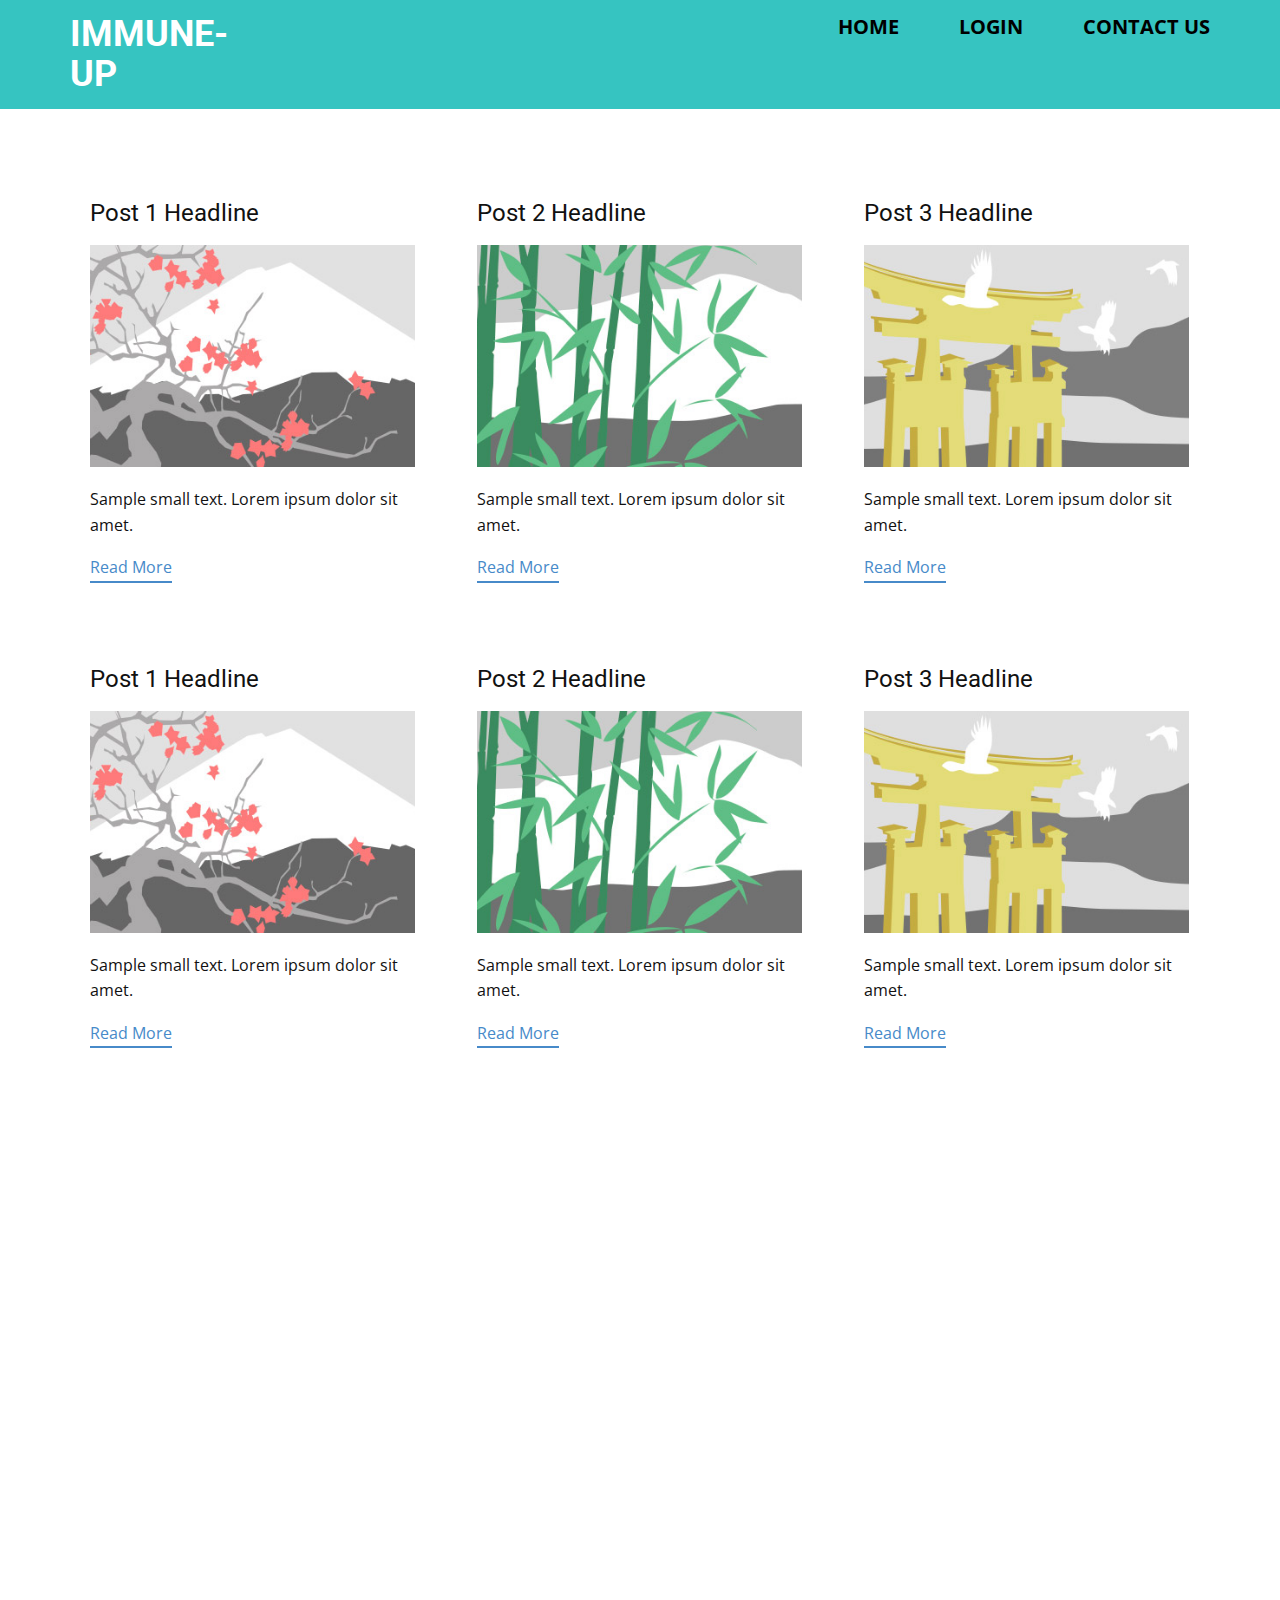
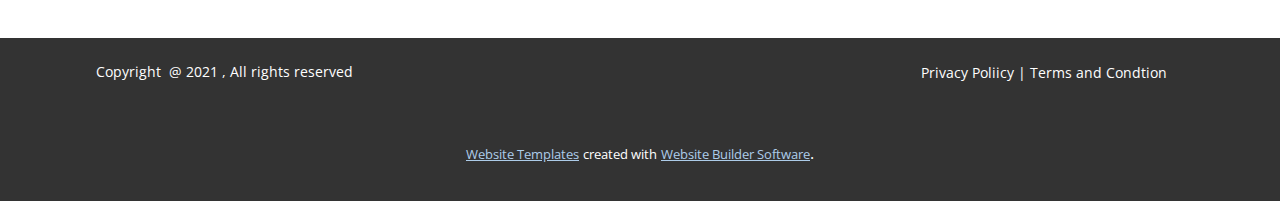
<file: blog/blog.html>
<html style="font-size: 16px;"><head>
    <meta name="viewport" content="width=device-width, initial-scale=1.0">
    <meta charset="utf-8">
    <meta name="keywords" content="IMMUNE-UP​">
    <meta name="description" content="">
    <meta name="page_type" content="np-template-header-footer-from-plugin">
    <title>Blog Template</title>
    <link rel="stylesheet" href="../nicepage.css" media="screen">
<link rel="stylesheet" href="../Blog-Template.css" media="screen">
    <script class="u-script" type="text/javascript" src="../jquery.js" defer=""></script>
    <script class="u-script" type="text/javascript" src="../nicepage.js" defer=""></script>
    <meta name="generator" content="Nicepage 3.17.2, nicepage.com">
    <link id="u-theme-google-font" rel="stylesheet" href="https://fonts.googleapis.com/css?family=Roboto:100,100i,300,300i,400,400i,500,500i,700,700i,900,900i|Open+Sans:300,300i,400,400i,600,600i,700,700i,800,800i">
    <link id="u-page-google-font" rel="stylesheet" href="https://fonts.googleapis.com/css?family=Roboto:100,100i,300,300i,400,400i,500,500i,700,700i,900,900i|Bevan:400">
    
    
    
    <script type="application/ld+json">{
		"@context": "http://schema.org",
		"@type": "Organization",
		"name": ""
}</script>
    <meta property="og:title" content="Blog Template">
    <meta property="og:type" content="website">
    <meta name="theme-color" content="#478ac9">
  </head>
  <body class="u-body"><header class="u-clearfix u-custom-color-5 u-header u-header" id="sec-23bd"><div class="u-clearfix u-sheet u-sheet-1">
        <nav class="u-menu u-menu-dropdown u-offcanvas u-menu-1">
          <div class="menu-collapse" style="font-size: 1.25rem; letter-spacing: 0px; font-weight: 700; text-transform: uppercase;">
            <a class="u-button-style u-custom-active-border-color u-custom-active-color u-custom-border u-custom-border-color u-custom-borders u-custom-hover-border-color u-custom-hover-color u-custom-left-right-menu-spacing u-custom-padding-bottom u-custom-text-active-color u-custom-text-color u-custom-text-hover-color u-custom-top-bottom-menu-spacing u-nav-link u-text-active-palette-1-base u-text-hover-palette-2-base" href="#">
              <svg><use xmlns:xlink="http://www.w3.org/1999/xlink" xlink:href="#menu-hamburger"></use></svg>
              <svg version="1.1" xmlns="http://www.w3.org/2000/svg" xmlns:xlink="http://www.w3.org/1999/xlink"><defs><symbol id="menu-hamburger" viewBox="0 0 16 16" style="width: 16px; height: 16px;"><rect y="1" width="16" height="2"></rect><rect y="7" width="16" height="2"></rect><rect y="13" width="16" height="2"></rect>
</symbol>
</defs></svg>
            </a>
          </div>
          <div class="u-custom-menu u-nav-container">
            <ul class="u-nav u-spacing-60 u-unstyled u-nav-1"><li class="u-nav-item"><a class="u-border-2 u-border-active-grey-90 u-border-hover-grey-50 u-border-no-left u-border-no-right u-border-no-top u-button-style u-nav-link u-text-active-white u-text-black u-text-hover-white" href="../Home.html" style="padding: 10px 0px;">Home</a>
</li><li class="u-nav-item"><a class="u-border-2 u-border-active-grey-90 u-border-hover-grey-50 u-border-no-left u-border-no-right u-border-no-top u-button-style u-nav-link u-text-active-white u-text-black u-text-hover-white" href="../Login.html" style="padding: 10px 0px;">Login</a>
</li><li class="u-nav-item"><a class="u-border-2 u-border-active-grey-90 u-border-hover-grey-50 u-border-no-left u-border-no-right u-border-no-top u-button-style u-nav-link u-text-active-white u-text-black u-text-hover-white" href="../Contact-Us.html" style="padding: 10px 0px;">Contact Us</a>
</li></ul>
          </div>
          <div class="u-custom-menu u-nav-container-collapse">
            <div class="u-black u-container-style u-inner-container-layout u-opacity u-opacity-95 u-sidenav">
              <div class="u-sidenav-overflow">
                <div class="u-menu-close"></div>
                <ul class="u-align-center u-nav u-popupmenu-items u-unstyled u-nav-2"><li class="u-nav-item"><a class="u-button-style u-nav-link" href="../Home.html" style="padding: 10px 0px;">Home</a>
</li><li class="u-nav-item"><a class="u-button-style u-nav-link" href="../Login.html" style="padding: 10px 0px;">Login</a>
</li><li class="u-nav-item"><a class="u-button-style u-nav-link" href="../Contact-Us.html" style="padding: 10px 0px;">Contact Us</a>
</li></ul>
              </div>
            </div>
            <div class="u-black u-menu-overlay u-opacity u-opacity-70"></div>
          </div>
        </nav>
        <h2 class="u-custom-font u-subtitle u-text u-text-1">
          <a class="u-active-none u-border-none u-btn u-button-link u-button-style u-custom-font u-heading-font u-hover-none u-none u-text-hover-black u-text-white u-btn-1" href="../Home.html" data-page-id="1918604475">IMMUNE-UP<span style="font-size: 1.5rem;"></span>
          </a>
        </h2>
      </div></header>
    <section class="u-clearfix u-section-1" id="sec-bfd2">
      <div class="u-clearfix u-sheet u-valign-middle u-sheet-1"><!--blog--><!--blog_options_json--><!--{"type":"Recent","source":"","tags":"","count":""}--><!--/blog_options_json-->
        <div class="u-blog u-expanded-width u-repeater u-repeater-1"><!--blog_post-->
          <div class="u-blog-post u-container-style u-repeater-item u-white u-repeater-item-1">
            <div class="u-container-layout u-similar-container u-valign-top u-container-layout-1"><!--blog_post_header-->
              <h4 class="u-blog-control u-text u-text-1">
                <a class="u-post-header-link" href="../blog/post.html"><!--blog_post_header_content-->Post 1 Headline<!--/blog_post_header_content--></a>
              </h4><!--/blog_post_header--><!--blog_post_image-->
              <a class="u-post-header-link" href="../blog/post.html"><img alt="" class="u-blog-control u-expanded-width u-image u-image-default u-image-1" src="[data-uri]"></a><!--/blog_post_image--><!--blog_post_content-->
              <div class="u-blog-control u-post-content u-text u-text-2 fr-view">Sample small text. Lorem ipsum dolor sit amet.</div><!--/blog_post_content--><!--blog_post_readmore-->
              <a href="../blog/post.html" class="u-blog-control u-border-2 u-border-palette-1-base u-btn u-btn-rectangle u-button-style u-none u-btn-1"><!--blog_post_readmore_content-->Read More<!--/blog_post_readmore_content--></a><!--/blog_post_readmore-->
            </div>
          </div><div class="u-blog-post u-container-style u-repeater-item u-video-cover u-white">
            <div class="u-container-layout u-similar-container u-valign-top u-container-layout-2"><!--blog_post_header-->
              <h4 class="u-blog-control u-text u-text-3">
                <a class="u-post-header-link" href="../blog/post-1.html"><!--blog_post_header_content-->Post 2 Headline<!--/blog_post_header_content--></a>
              </h4><!--/blog_post_header--><!--blog_post_image-->
              <a class="u-post-header-link" href="../blog/post-1.html"><img alt="" class="u-blog-control u-expanded-width u-image u-image-default u-image-2" src="[data-uri]"></a><!--/blog_post_image--><!--blog_post_content-->
              <div class="u-blog-control u-post-content u-text u-text-4 fr-view">Sample small text. Lorem ipsum dolor sit amet.</div><!--/blog_post_content--><!--blog_post_readmore-->
              <a href="../blog/post-1.html" class="u-blog-control u-border-2 u-border-palette-1-base u-btn u-btn-rectangle u-button-style u-none u-btn-2"><!--blog_post_readmore_content-->Read More<!--/blog_post_readmore_content--></a><!--/blog_post_readmore-->
            </div>
          </div><div class="u-blog-post u-container-style u-repeater-item u-video-cover u-white">
            <div class="u-container-layout u-similar-container u-valign-top u-container-layout-3"><!--blog_post_header-->
              <h4 class="u-blog-control u-text u-text-5">
                <a class="u-post-header-link" href="../blog/post-2.html"><!--blog_post_header_content-->Post 3 Headline<!--/blog_post_header_content--></a>
              </h4><!--/blog_post_header--><!--blog_post_image-->
              <a class="u-post-header-link" href="../blog/post-2.html"><img alt="" class="u-blog-control u-expanded-width u-image u-image-default u-image-3" src="[data-uri]"></a><!--/blog_post_image--><!--blog_post_content-->
              <div class="u-blog-control u-post-content u-text u-text-6 fr-view">Sample small text. Lorem ipsum dolor sit amet.</div><!--/blog_post_content--><!--blog_post_readmore-->
              <a href="../blog/post-2.html" class="u-blog-control u-border-2 u-border-palette-1-base u-btn u-btn-rectangle u-button-style u-none u-btn-3"><!--blog_post_readmore_content-->Read More<!--/blog_post_readmore_content--></a><!--/blog_post_readmore-->
            </div>
          </div><div class="u-blog-post u-container-style u-repeater-item u-white u-repeater-item-1">
            <div class="u-container-layout u-similar-container u-valign-top u-container-layout-1"><!--blog_post_header-->
              <h4 class="u-blog-control u-text u-text-1">
                <a class="u-post-header-link" href="../blog/post-3.html"><!--blog_post_header_content-->Post 1 Headline<!--/blog_post_header_content--></a>
              </h4><!--/blog_post_header--><!--blog_post_image-->
              <a class="u-post-header-link" href="../blog/post-3.html"><img alt="" class="u-blog-control u-expanded-width u-image u-image-default u-image-1" src="[data-uri]"></a><!--/blog_post_image--><!--blog_post_content-->
              <div class="u-blog-control u-post-content u-text u-text-2 fr-view">Sample small text. Lorem ipsum dolor sit amet.</div><!--/blog_post_content--><!--blog_post_readmore-->
              <a href="../blog/post-3.html" class="u-blog-control u-border-2 u-border-palette-1-base u-btn u-btn-rectangle u-button-style u-none u-btn-1"><!--blog_post_readmore_content-->Read More<!--/blog_post_readmore_content--></a><!--/blog_post_readmore-->
            </div>
          </div><div class="u-blog-post u-container-style u-repeater-item u-video-cover u-white">
            <div class="u-container-layout u-similar-container u-valign-top u-container-layout-2"><!--blog_post_header-->
              <h4 class="u-blog-control u-text u-text-3">
                <a class="u-post-header-link" href="../blog/post-4.html"><!--blog_post_header_content-->Post 2 Headline<!--/blog_post_header_content--></a>
              </h4><!--/blog_post_header--><!--blog_post_image-->
              <a class="u-post-header-link" href="../blog/post-4.html"><img alt="" class="u-blog-control u-expanded-width u-image u-image-default u-image-2" src="[data-uri]"></a><!--/blog_post_image--><!--blog_post_content-->
              <div class="u-blog-control u-post-content u-text u-text-4 fr-view">Sample small text. Lorem ipsum dolor sit amet.</div><!--/blog_post_content--><!--blog_post_readmore-->
              <a href="../blog/post-4.html" class="u-blog-control u-border-2 u-border-palette-1-base u-btn u-btn-rectangle u-button-style u-none u-btn-2"><!--blog_post_readmore_content-->Read More<!--/blog_post_readmore_content--></a><!--/blog_post_readmore-->
            </div>
          </div><div class="u-blog-post u-container-style u-repeater-item u-video-cover u-white">
            <div class="u-container-layout u-similar-container u-valign-top u-container-layout-3"><!--blog_post_header-->
              <h4 class="u-blog-control u-text u-text-5">
                <a class="u-post-header-link" href="../blog/post-5.html"><!--blog_post_header_content-->Post 3 Headline<!--/blog_post_header_content--></a>
              </h4><!--/blog_post_header--><!--blog_post_image-->
              <a class="u-post-header-link" href="../blog/post-5.html"><img alt="" class="u-blog-control u-expanded-width u-image u-image-default u-image-3" src="[data-uri]"></a><!--/blog_post_image--><!--blog_post_content-->
              <div class="u-blog-control u-post-content u-text u-text-6 fr-view">Sample small text. Lorem ipsum dolor sit amet.</div><!--/blog_post_content--><!--blog_post_readmore-->
              <a href="../blog/post-5.html" class="u-blog-control u-border-2 u-border-palette-1-base u-btn u-btn-rectangle u-button-style u-none u-btn-3"><!--blog_post_readmore_content-->Read More<!--/blog_post_readmore_content--></a><!--/blog_post_readmore-->
            </div>
          </div><!--/blog_post--><!--blog_post-->
          <!--/blog_post--><!--blog_post-->
          <!--/blog_post-->
        </div><!--/blog-->
      </div>
    </section>
    <section class="u-clearfix u-section-2" id="sec-a3ae">
      <div class="u-clearfix u-sheet u-sheet-1"></div>
    </section>
    
    
    <footer class="u-align-center u-clearfix u-footer u-grey-80 u-footer" id="sec-43fa"><div class="u-clearfix u-sheet u-sheet-1">
        <p class="u-small-text u-text u-text-variant u-text-1">Copyright&nbsp; @ 2021 , All rights reserved&nbsp;</p>
        <p class="u-small-text u-text u-text-variant u-text-2">Privacy Poliicy | Terms and Condtion&nbsp;&nbsp;</p>
      </div></footer>
    <section class="u-backlink u-clearfix u-grey-80">
      <a class="u-link" href="https://nicepage.com/website-templates" target="_blank">
        <span>Website Templates</span>
      </a>
      <p class="u-text">
        <span>created with</span>
      </p>
      <a class="u-link" href="https://nicepage.com/" target="_blank">
        <span>Website Builder Software</span>
      </a>. 
    </section>
  
</body></html>
</file>
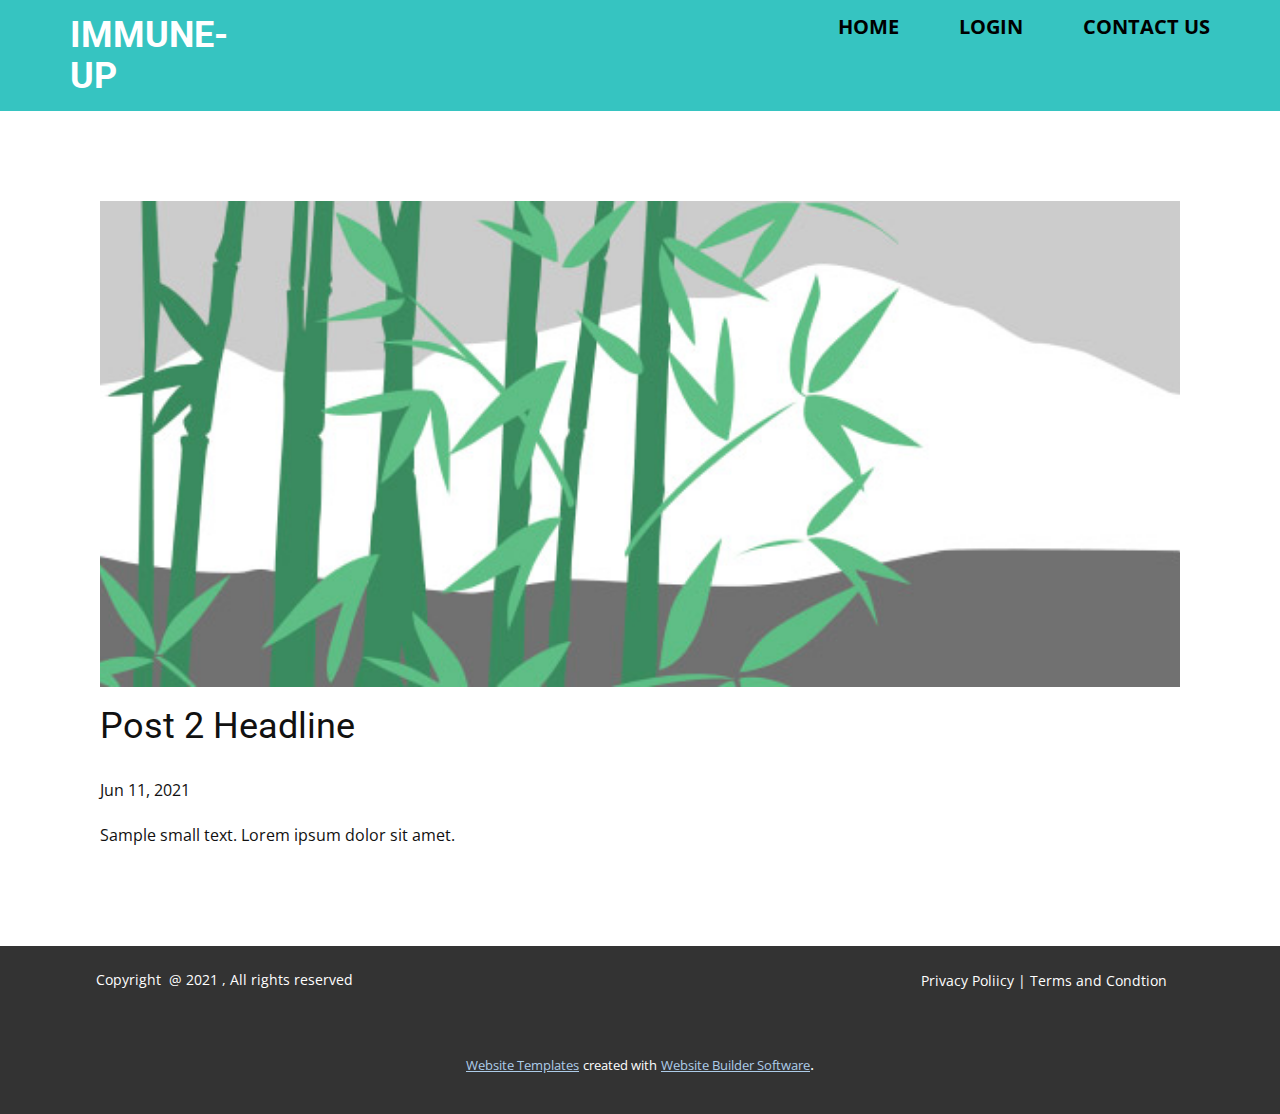
<file: blog/post-1.html>
<!doctype html>
<html style="font-size: 16px;"><head>
    <meta name="viewport" content="width=device-width, initial-scale=1.0">
    <meta charset="utf-8">
    <meta name="keywords" content="Post 1 Headline">
    <meta name="description" content="">
    <meta name="page_type" content="np-template-header-footer-from-plugin">
    <title>Post 2 Headline</title>
    <link rel="stylesheet" href="../nicepage.css" media="screen">
<link rel="stylesheet" href="../Post-Template.css" media="screen">
    <script class="u-script" type="text/javascript" src="../jquery.js" defer=""></script>
    <script class="u-script" type="text/javascript" src="../nicepage.js" defer=""></script>
    <meta name="generator" content="Nicepage 3.17.2, nicepage.com">
    <link id="u-theme-google-font" rel="stylesheet" href="https://fonts.googleapis.com/css?family=Roboto:100,100i,300,300i,400,400i,500,500i,700,700i,900,900i|Open+Sans:300,300i,400,400i,600,600i,700,700i,800,800i">
    <link id="u-page-google-font" rel="stylesheet" href="https://fonts.googleapis.com/css?family=Roboto:100,100i,300,300i,400,400i,500,500i,700,700i,900,900i|Bevan:400">
    
    
    <script type="application/ld+json">{
		"@context": "http://schema.org",
		"@type": "Organization",
		"name": ""
}</script>
    <meta property="og:title" content="Post Template">
    <meta property="og:type" content="website">
    <meta name="theme-color" content="#478ac9">
  </head>
  <body class="u-body"><header class="u-clearfix u-custom-color-5 u-header u-header" id="sec-23bd"><div class="u-clearfix u-sheet u-sheet-1">
        <nav class="u-menu u-menu-dropdown u-offcanvas u-menu-1">
          <div class="menu-collapse" style="font-size: 1.25rem; letter-spacing: 0px; font-weight: 700; text-transform: uppercase;">
            <a class="u-button-style u-custom-active-border-color u-custom-active-color u-custom-border u-custom-border-color u-custom-borders u-custom-hover-border-color u-custom-hover-color u-custom-left-right-menu-spacing u-custom-padding-bottom u-custom-text-active-color u-custom-text-color u-custom-text-hover-color u-custom-top-bottom-menu-spacing u-nav-link u-text-active-palette-1-base u-text-hover-palette-2-base" href="#">
              <svg><use xmlns:xlink="http://www.w3.org/1999/xlink" xlink:href="#menu-hamburger"></use></svg>
              <svg version="1.1" xmlns="http://www.w3.org/2000/svg" xmlns:xlink="http://www.w3.org/1999/xlink"><defs><symbol id="menu-hamburger" viewBox="0 0 16 16" style="width: 16px; height: 16px;"><rect y="1" width="16" height="2"></rect><rect y="7" width="16" height="2"></rect><rect y="13" width="16" height="2"></rect>
</symbol>
</defs></svg>
            </a>
          </div>
          <div class="u-custom-menu u-nav-container">
            <ul class="u-nav u-spacing-60 u-unstyled u-nav-1"><li class="u-nav-item"><a class="u-border-2 u-border-active-grey-90 u-border-hover-grey-50 u-border-no-left u-border-no-right u-border-no-top u-button-style u-nav-link u-text-active-white u-text-black u-text-hover-white" href="../Home.html" style="padding: 10px 0px;">Home</a>
</li><li class="u-nav-item"><a class="u-border-2 u-border-active-grey-90 u-border-hover-grey-50 u-border-no-left u-border-no-right u-border-no-top u-button-style u-nav-link u-text-active-white u-text-black u-text-hover-white" href="../Login.html" style="padding: 10px 0px;">Login</a>
</li><li class="u-nav-item"><a class="u-border-2 u-border-active-grey-90 u-border-hover-grey-50 u-border-no-left u-border-no-right u-border-no-top u-button-style u-nav-link u-text-active-white u-text-black u-text-hover-white" href="../Contact-Us.html" style="padding: 10px 0px;">Contact Us</a>
</li></ul>
          </div>
          <div class="u-custom-menu u-nav-container-collapse">
            <div class="u-black u-container-style u-inner-container-layout u-opacity u-opacity-95 u-sidenav">
              <div class="u-sidenav-overflow">
                <div class="u-menu-close"></div>
                <ul class="u-align-center u-nav u-popupmenu-items u-unstyled u-nav-2"><li class="u-nav-item"><a class="u-button-style u-nav-link" href="../Home.html" style="padding: 10px 0px;">Home</a>
</li><li class="u-nav-item"><a class="u-button-style u-nav-link" href="../Login.html" style="padding: 10px 0px;">Login</a>
</li><li class="u-nav-item"><a class="u-button-style u-nav-link" href="../Contact-Us.html" style="padding: 10px 0px;">Contact Us</a>
</li></ul>
              </div>
            </div>
            <div class="u-black u-menu-overlay u-opacity u-opacity-70"></div>
          </div>
        </nav>
        <h2 class="u-custom-font u-subtitle u-text u-text-1">
          <a class="u-active-none u-border-none u-btn u-button-link u-button-style u-custom-font u-heading-font u-hover-none u-none u-text-hover-black u-text-white u-btn-1" href="../Home.html" data-page-id="1918604475">IMMUNE-UP<span style="font-size: 1.5rem;"></span>
          </a>
        </h2>
      </div></header>
    <section class="u-align-center u-clearfix u-section-1" id="sec-6f14">
      <div class="u-clearfix u-sheet u-valign-middle-md u-valign-middle-sm u-valign-middle-xs u-sheet-1"><!--post_details--><!--post_details_options_json--><!--{"source":""}--><!--/post_details_options_json--><!--blog_post-->
        <div class="u-container-style u-expanded-width u-post-details u-post-details-1">
          <div class="u-container-layout u-valign-middle u-container-layout-1"><!--blog_post_image-->
            <img alt="" class="u-blog-control u-expanded-width u-image u-image-default u-image-1" src="[data-uri]"><!--/blog_post_image--><!--blog_post_header-->
            <h2 class="u-blog-control u-text u-text-1">Post 2 Headline</h2><!--/blog_post_header--><!--blog_post_metadata-->
            <div class="u-blog-control u-metadata u-metadata-1"><!--blog_post_metadata_date-->
              <span class="u-meta-date u-meta-icon">Jun 11, 2021</span><!--/blog_post_metadata_date--><!--blog_post_metadata_category-->
              <!--/blog_post_metadata_category--><!--blog_post_metadata_comments-->
              <!--/blog_post_metadata_comments-->
            </div><!--/blog_post_metadata--><!--blog_post_content-->
            <div class="u-align-justify u-blog-control u-post-content u-text u-text-2 fr-view">
  Sample small text. Lorem ipsum dolor sit amet.
  </div><!--/blog_post_content-->
          </div>
        </div><!--/blog_post--><!--/post_details-->
      </div>
    </section>
    
    
    <footer class="u-align-center u-clearfix u-footer u-grey-80 u-footer" id="sec-43fa"><div class="u-clearfix u-sheet u-sheet-1">
        <p class="u-small-text u-text u-text-variant u-text-1">Copyright&nbsp; @ 2021 , All rights reserved&nbsp;</p>
        <p class="u-small-text u-text u-text-variant u-text-2">Privacy Poliicy | Terms and Condtion&nbsp;&nbsp;</p>
      </div></footer>
    <section class="u-backlink u-clearfix u-grey-80">
      <a class="u-link" href="https://nicepage.com/website-templates" target="_blank">
        <span>Website Templates</span>
      </a>
      <p class="u-text">
        <span>created with</span>
      </p>
      <a class="u-link" href="https://nicepage.com/" target="_blank">
        <span>Website Builder Software</span>
      </a>. 
    </section>
  
</body></html>
</file>
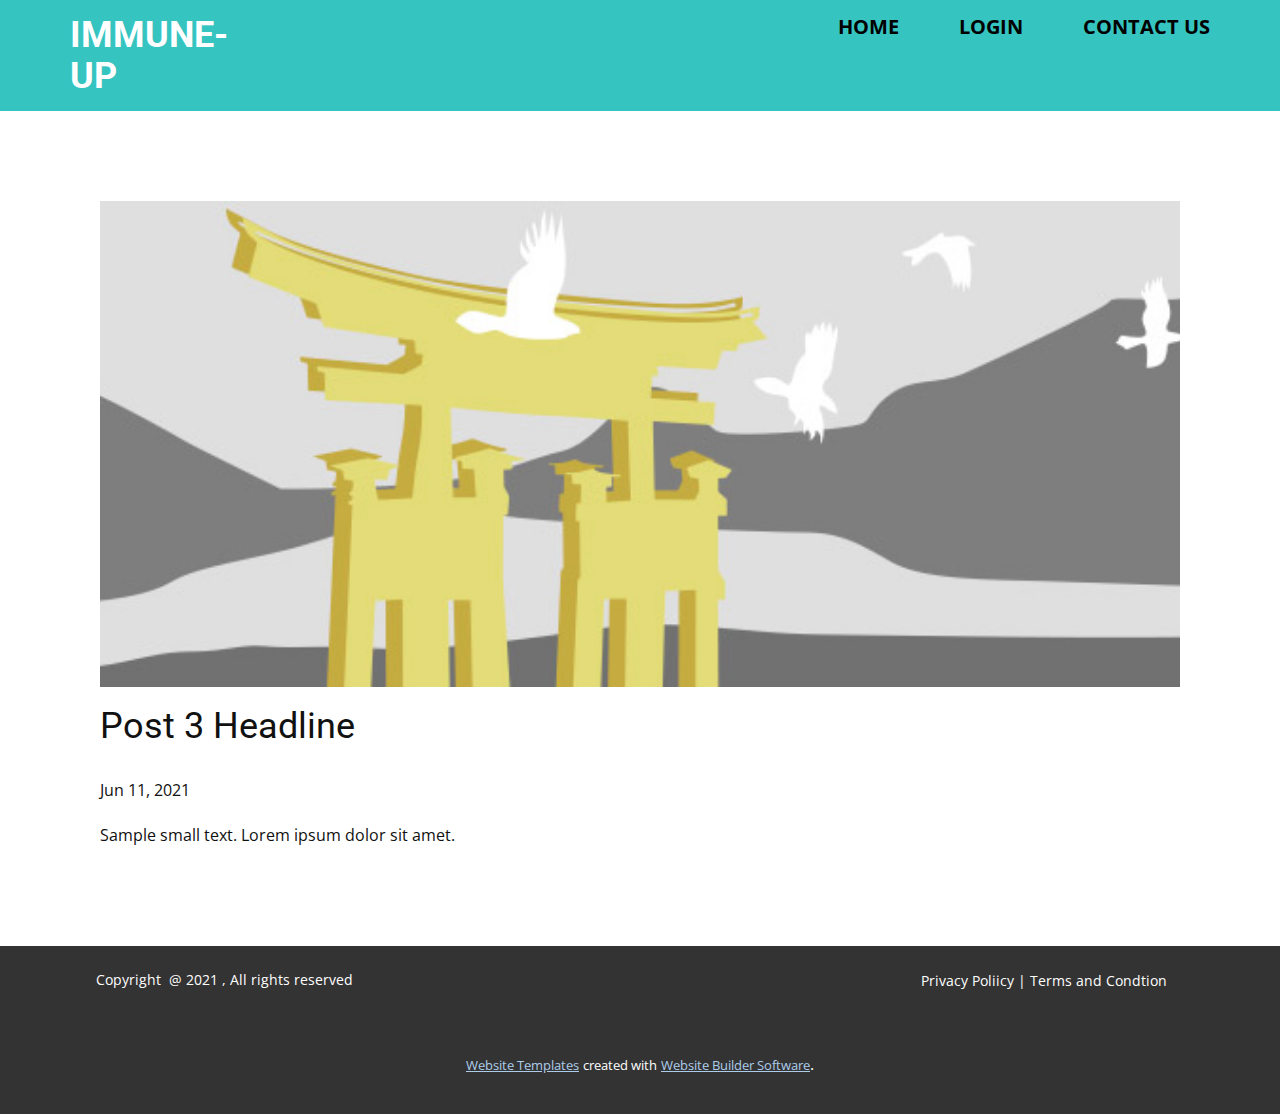
<file: blog/post-2.html>
<!doctype html>
<html style="font-size: 16px;"><head>
    <meta name="viewport" content="width=device-width, initial-scale=1.0">
    <meta charset="utf-8">
    <meta name="keywords" content="Post 1 Headline">
    <meta name="description" content="">
    <meta name="page_type" content="np-template-header-footer-from-plugin">
    <title>Post 3 Headline</title>
    <link rel="stylesheet" href="../nicepage.css" media="screen">
<link rel="stylesheet" href="../Post-Template.css" media="screen">
    <script class="u-script" type="text/javascript" src="../jquery.js" defer=""></script>
    <script class="u-script" type="text/javascript" src="../nicepage.js" defer=""></script>
    <meta name="generator" content="Nicepage 3.17.2, nicepage.com">
    <link id="u-theme-google-font" rel="stylesheet" href="https://fonts.googleapis.com/css?family=Roboto:100,100i,300,300i,400,400i,500,500i,700,700i,900,900i|Open+Sans:300,300i,400,400i,600,600i,700,700i,800,800i">
    <link id="u-page-google-font" rel="stylesheet" href="https://fonts.googleapis.com/css?family=Roboto:100,100i,300,300i,400,400i,500,500i,700,700i,900,900i|Bevan:400">
    
    
    <script type="application/ld+json">{
		"@context": "http://schema.org",
		"@type": "Organization",
		"name": ""
}</script>
    <meta property="og:title" content="Post Template">
    <meta property="og:type" content="website">
    <meta name="theme-color" content="#478ac9">
  </head>
  <body class="u-body"><header class="u-clearfix u-custom-color-5 u-header u-header" id="sec-23bd"><div class="u-clearfix u-sheet u-sheet-1">
        <nav class="u-menu u-menu-dropdown u-offcanvas u-menu-1">
          <div class="menu-collapse" style="font-size: 1.25rem; letter-spacing: 0px; font-weight: 700; text-transform: uppercase;">
            <a class="u-button-style u-custom-active-border-color u-custom-active-color u-custom-border u-custom-border-color u-custom-borders u-custom-hover-border-color u-custom-hover-color u-custom-left-right-menu-spacing u-custom-padding-bottom u-custom-text-active-color u-custom-text-color u-custom-text-hover-color u-custom-top-bottom-menu-spacing u-nav-link u-text-active-palette-1-base u-text-hover-palette-2-base" href="#">
              <svg><use xmlns:xlink="http://www.w3.org/1999/xlink" xlink:href="#menu-hamburger"></use></svg>
              <svg version="1.1" xmlns="http://www.w3.org/2000/svg" xmlns:xlink="http://www.w3.org/1999/xlink"><defs><symbol id="menu-hamburger" viewBox="0 0 16 16" style="width: 16px; height: 16px;"><rect y="1" width="16" height="2"></rect><rect y="7" width="16" height="2"></rect><rect y="13" width="16" height="2"></rect>
</symbol>
</defs></svg>
            </a>
          </div>
          <div class="u-custom-menu u-nav-container">
            <ul class="u-nav u-spacing-60 u-unstyled u-nav-1"><li class="u-nav-item"><a class="u-border-2 u-border-active-grey-90 u-border-hover-grey-50 u-border-no-left u-border-no-right u-border-no-top u-button-style u-nav-link u-text-active-white u-text-black u-text-hover-white" href="../Home.html" style="padding: 10px 0px;">Home</a>
</li><li class="u-nav-item"><a class="u-border-2 u-border-active-grey-90 u-border-hover-grey-50 u-border-no-left u-border-no-right u-border-no-top u-button-style u-nav-link u-text-active-white u-text-black u-text-hover-white" href="../Login.html" style="padding: 10px 0px;">Login</a>
</li><li class="u-nav-item"><a class="u-border-2 u-border-active-grey-90 u-border-hover-grey-50 u-border-no-left u-border-no-right u-border-no-top u-button-style u-nav-link u-text-active-white u-text-black u-text-hover-white" href="../Contact-Us.html" style="padding: 10px 0px;">Contact Us</a>
</li></ul>
          </div>
          <div class="u-custom-menu u-nav-container-collapse">
            <div class="u-black u-container-style u-inner-container-layout u-opacity u-opacity-95 u-sidenav">
              <div class="u-sidenav-overflow">
                <div class="u-menu-close"></div>
                <ul class="u-align-center u-nav u-popupmenu-items u-unstyled u-nav-2"><li class="u-nav-item"><a class="u-button-style u-nav-link" href="../Home.html" style="padding: 10px 0px;">Home</a>
</li><li class="u-nav-item"><a class="u-button-style u-nav-link" href="../Login.html" style="padding: 10px 0px;">Login</a>
</li><li class="u-nav-item"><a class="u-button-style u-nav-link" href="../Contact-Us.html" style="padding: 10px 0px;">Contact Us</a>
</li></ul>
              </div>
            </div>
            <div class="u-black u-menu-overlay u-opacity u-opacity-70"></div>
          </div>
        </nav>
        <h2 class="u-custom-font u-subtitle u-text u-text-1">
          <a class="u-active-none u-border-none u-btn u-button-link u-button-style u-custom-font u-heading-font u-hover-none u-none u-text-hover-black u-text-white u-btn-1" href="../Home.html" data-page-id="1918604475">IMMUNE-UP<span style="font-size: 1.5rem;"></span>
          </a>
        </h2>
      </div></header>
    <section class="u-align-center u-clearfix u-section-1" id="sec-6f14">
      <div class="u-clearfix u-sheet u-valign-middle-md u-valign-middle-sm u-valign-middle-xs u-sheet-1"><!--post_details--><!--post_details_options_json--><!--{"source":""}--><!--/post_details_options_json--><!--blog_post-->
        <div class="u-container-style u-expanded-width u-post-details u-post-details-1">
          <div class="u-container-layout u-valign-middle u-container-layout-1"><!--blog_post_image-->
            <img alt="" class="u-blog-control u-expanded-width u-image u-image-default u-image-1" src="[data-uri]"><!--/blog_post_image--><!--blog_post_header-->
            <h2 class="u-blog-control u-text u-text-1">Post 3 Headline</h2><!--/blog_post_header--><!--blog_post_metadata-->
            <div class="u-blog-control u-metadata u-metadata-1"><!--blog_post_metadata_date-->
              <span class="u-meta-date u-meta-icon">Jun 11, 2021</span><!--/blog_post_metadata_date--><!--blog_post_metadata_category-->
              <!--/blog_post_metadata_category--><!--blog_post_metadata_comments-->
              <!--/blog_post_metadata_comments-->
            </div><!--/blog_post_metadata--><!--blog_post_content-->
            <div class="u-align-justify u-blog-control u-post-content u-text u-text-2 fr-view">
  Sample small text. Lorem ipsum dolor sit amet.
  </div><!--/blog_post_content-->
          </div>
        </div><!--/blog_post--><!--/post_details-->
      </div>
    </section>
    
    
    <footer class="u-align-center u-clearfix u-footer u-grey-80 u-footer" id="sec-43fa"><div class="u-clearfix u-sheet u-sheet-1">
        <p class="u-small-text u-text u-text-variant u-text-1">Copyright&nbsp; @ 2021 , All rights reserved&nbsp;</p>
        <p class="u-small-text u-text u-text-variant u-text-2">Privacy Poliicy | Terms and Condtion&nbsp;&nbsp;</p>
      </div></footer>
    <section class="u-backlink u-clearfix u-grey-80">
      <a class="u-link" href="https://nicepage.com/website-templates" target="_blank">
        <span>Website Templates</span>
      </a>
      <p class="u-text">
        <span>created with</span>
      </p>
      <a class="u-link" href="https://nicepage.com/" target="_blank">
        <span>Website Builder Software</span>
      </a>. 
    </section>
  
</body></html>
</file>
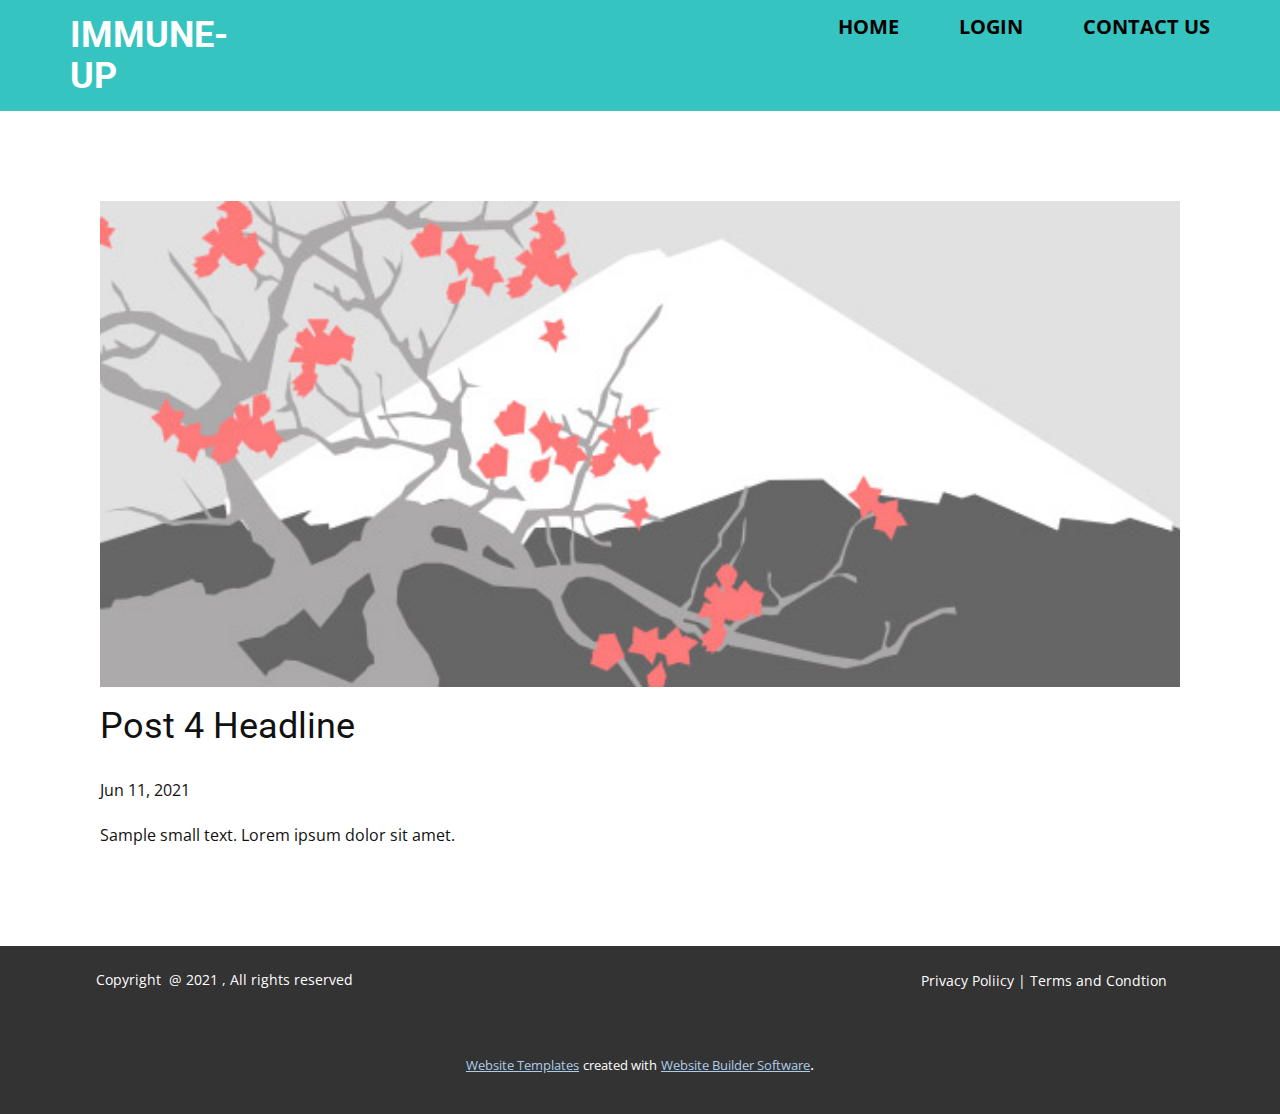
<file: blog/post-3.html>
<!doctype html>
<html style="font-size: 16px;"><head>
    <meta name="viewport" content="width=device-width, initial-scale=1.0">
    <meta charset="utf-8">
    <meta name="keywords" content="Post 1 Headline">
    <meta name="description" content="">
    <meta name="page_type" content="np-template-header-footer-from-plugin">
    <title>Post 4 Headline</title>
    <link rel="stylesheet" href="../nicepage.css" media="screen">
<link rel="stylesheet" href="../Post-Template.css" media="screen">
    <script class="u-script" type="text/javascript" src="../jquery.js" defer=""></script>
    <script class="u-script" type="text/javascript" src="../nicepage.js" defer=""></script>
    <meta name="generator" content="Nicepage 3.17.2, nicepage.com">
    <link id="u-theme-google-font" rel="stylesheet" href="https://fonts.googleapis.com/css?family=Roboto:100,100i,300,300i,400,400i,500,500i,700,700i,900,900i|Open+Sans:300,300i,400,400i,600,600i,700,700i,800,800i">
    <link id="u-page-google-font" rel="stylesheet" href="https://fonts.googleapis.com/css?family=Roboto:100,100i,300,300i,400,400i,500,500i,700,700i,900,900i|Bevan:400">
    
    
    <script type="application/ld+json">{
		"@context": "http://schema.org",
		"@type": "Organization",
		"name": ""
}</script>
    <meta property="og:title" content="Post Template">
    <meta property="og:type" content="website">
    <meta name="theme-color" content="#478ac9">
  </head>
  <body class="u-body"><header class="u-clearfix u-custom-color-5 u-header u-header" id="sec-23bd"><div class="u-clearfix u-sheet u-sheet-1">
        <nav class="u-menu u-menu-dropdown u-offcanvas u-menu-1">
          <div class="menu-collapse" style="font-size: 1.25rem; letter-spacing: 0px; font-weight: 700; text-transform: uppercase;">
            <a class="u-button-style u-custom-active-border-color u-custom-active-color u-custom-border u-custom-border-color u-custom-borders u-custom-hover-border-color u-custom-hover-color u-custom-left-right-menu-spacing u-custom-padding-bottom u-custom-text-active-color u-custom-text-color u-custom-text-hover-color u-custom-top-bottom-menu-spacing u-nav-link u-text-active-palette-1-base u-text-hover-palette-2-base" href="#">
              <svg><use xmlns:xlink="http://www.w3.org/1999/xlink" xlink:href="#menu-hamburger"></use></svg>
              <svg version="1.1" xmlns="http://www.w3.org/2000/svg" xmlns:xlink="http://www.w3.org/1999/xlink"><defs><symbol id="menu-hamburger" viewBox="0 0 16 16" style="width: 16px; height: 16px;"><rect y="1" width="16" height="2"></rect><rect y="7" width="16" height="2"></rect><rect y="13" width="16" height="2"></rect>
</symbol>
</defs></svg>
            </a>
          </div>
          <div class="u-custom-menu u-nav-container">
            <ul class="u-nav u-spacing-60 u-unstyled u-nav-1"><li class="u-nav-item"><a class="u-border-2 u-border-active-grey-90 u-border-hover-grey-50 u-border-no-left u-border-no-right u-border-no-top u-button-style u-nav-link u-text-active-white u-text-black u-text-hover-white" href="../Home.html" style="padding: 10px 0px;">Home</a>
</li><li class="u-nav-item"><a class="u-border-2 u-border-active-grey-90 u-border-hover-grey-50 u-border-no-left u-border-no-right u-border-no-top u-button-style u-nav-link u-text-active-white u-text-black u-text-hover-white" href="../Login.html" style="padding: 10px 0px;">Login</a>
</li><li class="u-nav-item"><a class="u-border-2 u-border-active-grey-90 u-border-hover-grey-50 u-border-no-left u-border-no-right u-border-no-top u-button-style u-nav-link u-text-active-white u-text-black u-text-hover-white" href="../Contact-Us.html" style="padding: 10px 0px;">Contact Us</a>
</li></ul>
          </div>
          <div class="u-custom-menu u-nav-container-collapse">
            <div class="u-black u-container-style u-inner-container-layout u-opacity u-opacity-95 u-sidenav">
              <div class="u-sidenav-overflow">
                <div class="u-menu-close"></div>
                <ul class="u-align-center u-nav u-popupmenu-items u-unstyled u-nav-2"><li class="u-nav-item"><a class="u-button-style u-nav-link" href="../Home.html" style="padding: 10px 0px;">Home</a>
</li><li class="u-nav-item"><a class="u-button-style u-nav-link" href="../Login.html" style="padding: 10px 0px;">Login</a>
</li><li class="u-nav-item"><a class="u-button-style u-nav-link" href="../Contact-Us.html" style="padding: 10px 0px;">Contact Us</a>
</li></ul>
              </div>
            </div>
            <div class="u-black u-menu-overlay u-opacity u-opacity-70"></div>
          </div>
        </nav>
        <h2 class="u-custom-font u-subtitle u-text u-text-1">
          <a class="u-active-none u-border-none u-btn u-button-link u-button-style u-custom-font u-heading-font u-hover-none u-none u-text-hover-black u-text-white u-btn-1" href="../Home.html" data-page-id="1918604475">IMMUNE-UP<span style="font-size: 1.5rem;"></span>
          </a>
        </h2>
      </div></header>
    <section class="u-align-center u-clearfix u-section-1" id="sec-6f14">
      <div class="u-clearfix u-sheet u-valign-middle-md u-valign-middle-sm u-valign-middle-xs u-sheet-1"><!--post_details--><!--post_details_options_json--><!--{"source":""}--><!--/post_details_options_json--><!--blog_post-->
        <div class="u-container-style u-expanded-width u-post-details u-post-details-1">
          <div class="u-container-layout u-valign-middle u-container-layout-1"><!--blog_post_image-->
            <img alt="" class="u-blog-control u-expanded-width u-image u-image-default u-image-1" src="[data-uri]"><!--/blog_post_image--><!--blog_post_header-->
            <h2 class="u-blog-control u-text u-text-1">Post 4 Headline</h2><!--/blog_post_header--><!--blog_post_metadata-->
            <div class="u-blog-control u-metadata u-metadata-1"><!--blog_post_metadata_date-->
              <span class="u-meta-date u-meta-icon">Jun 11, 2021</span><!--/blog_post_metadata_date--><!--blog_post_metadata_category-->
              <!--/blog_post_metadata_category--><!--blog_post_metadata_comments-->
              <!--/blog_post_metadata_comments-->
            </div><!--/blog_post_metadata--><!--blog_post_content-->
            <div class="u-align-justify u-blog-control u-post-content u-text u-text-2 fr-view">
  Sample small text. Lorem ipsum dolor sit amet.
  </div><!--/blog_post_content-->
          </div>
        </div><!--/blog_post--><!--/post_details-->
      </div>
    </section>
    
    
    <footer class="u-align-center u-clearfix u-footer u-grey-80 u-footer" id="sec-43fa"><div class="u-clearfix u-sheet u-sheet-1">
        <p class="u-small-text u-text u-text-variant u-text-1">Copyright&nbsp; @ 2021 , All rights reserved&nbsp;</p>
        <p class="u-small-text u-text u-text-variant u-text-2">Privacy Poliicy | Terms and Condtion&nbsp;&nbsp;</p>
      </div></footer>
    <section class="u-backlink u-clearfix u-grey-80">
      <a class="u-link" href="https://nicepage.com/website-templates" target="_blank">
        <span>Website Templates</span>
      </a>
      <p class="u-text">
        <span>created with</span>
      </p>
      <a class="u-link" href="https://nicepage.com/" target="_blank">
        <span>Website Builder Software</span>
      </a>. 
    </section>
  
</body></html>
</file>
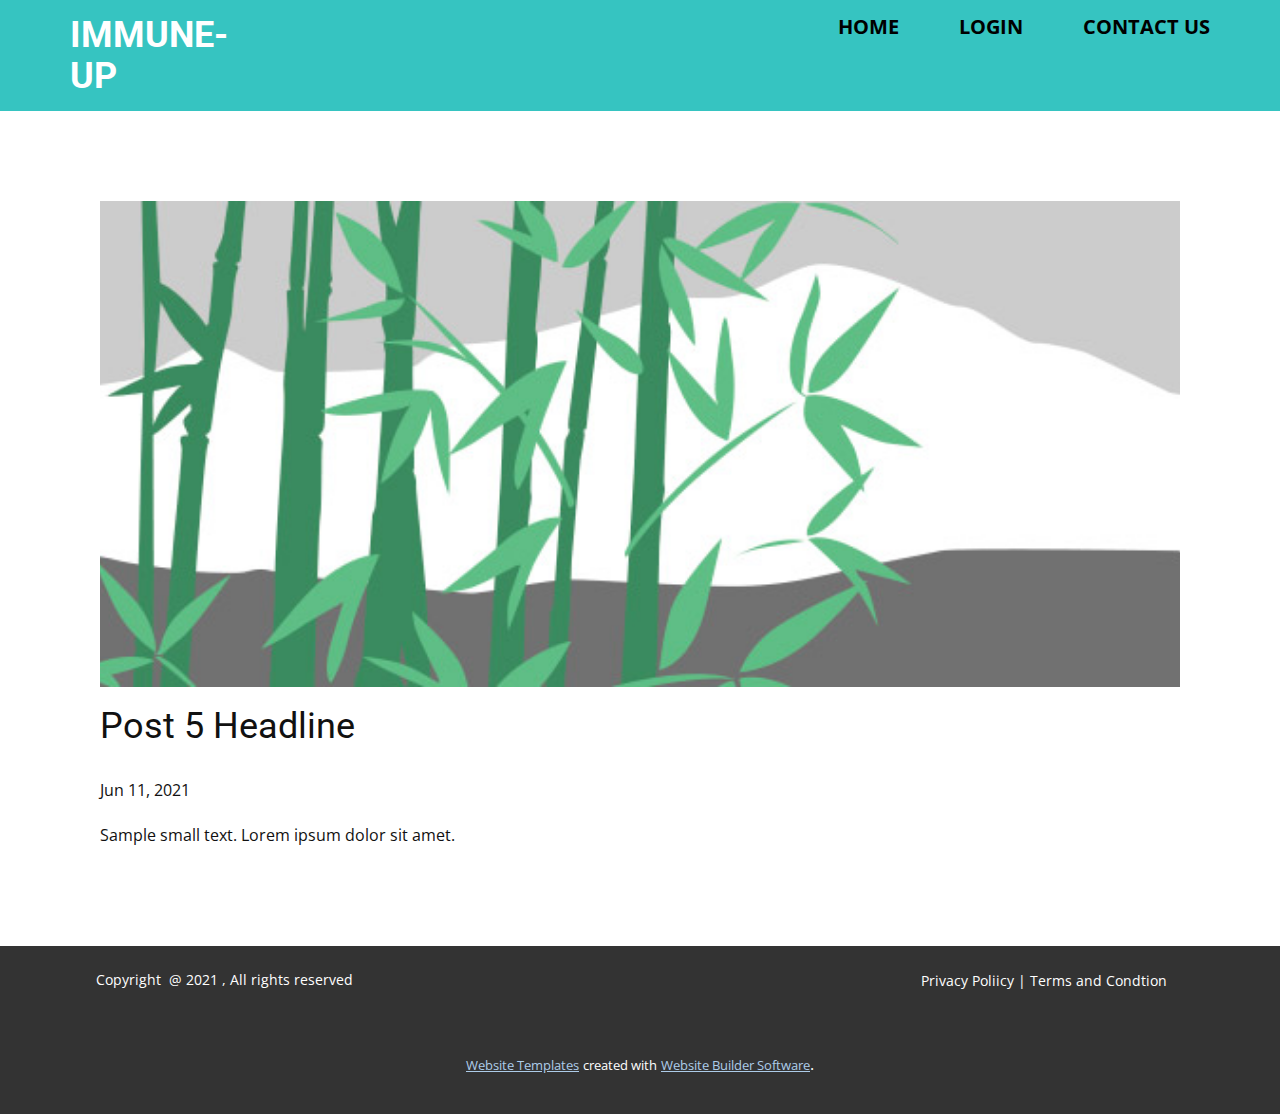
<file: blog/post-4.html>
<!doctype html>
<html style="font-size: 16px;"><head>
    <meta name="viewport" content="width=device-width, initial-scale=1.0">
    <meta charset="utf-8">
    <meta name="keywords" content="Post 1 Headline">
    <meta name="description" content="">
    <meta name="page_type" content="np-template-header-footer-from-plugin">
    <title>Post 5 Headline</title>
    <link rel="stylesheet" href="../nicepage.css" media="screen">
<link rel="stylesheet" href="../Post-Template.css" media="screen">
    <script class="u-script" type="text/javascript" src="../jquery.js" defer=""></script>
    <script class="u-script" type="text/javascript" src="../nicepage.js" defer=""></script>
    <meta name="generator" content="Nicepage 3.17.2, nicepage.com">
    <link id="u-theme-google-font" rel="stylesheet" href="https://fonts.googleapis.com/css?family=Roboto:100,100i,300,300i,400,400i,500,500i,700,700i,900,900i|Open+Sans:300,300i,400,400i,600,600i,700,700i,800,800i">
    <link id="u-page-google-font" rel="stylesheet" href="https://fonts.googleapis.com/css?family=Roboto:100,100i,300,300i,400,400i,500,500i,700,700i,900,900i|Bevan:400">
    
    
    <script type="application/ld+json">{
		"@context": "http://schema.org",
		"@type": "Organization",
		"name": ""
}</script>
    <meta property="og:title" content="Post Template">
    <meta property="og:type" content="website">
    <meta name="theme-color" content="#478ac9">
  </head>
  <body class="u-body"><header class="u-clearfix u-custom-color-5 u-header u-header" id="sec-23bd"><div class="u-clearfix u-sheet u-sheet-1">
        <nav class="u-menu u-menu-dropdown u-offcanvas u-menu-1">
          <div class="menu-collapse" style="font-size: 1.25rem; letter-spacing: 0px; font-weight: 700; text-transform: uppercase;">
            <a class="u-button-style u-custom-active-border-color u-custom-active-color u-custom-border u-custom-border-color u-custom-borders u-custom-hover-border-color u-custom-hover-color u-custom-left-right-menu-spacing u-custom-padding-bottom u-custom-text-active-color u-custom-text-color u-custom-text-hover-color u-custom-top-bottom-menu-spacing u-nav-link u-text-active-palette-1-base u-text-hover-palette-2-base" href="#">
              <svg><use xmlns:xlink="http://www.w3.org/1999/xlink" xlink:href="#menu-hamburger"></use></svg>
              <svg version="1.1" xmlns="http://www.w3.org/2000/svg" xmlns:xlink="http://www.w3.org/1999/xlink"><defs><symbol id="menu-hamburger" viewBox="0 0 16 16" style="width: 16px; height: 16px;"><rect y="1" width="16" height="2"></rect><rect y="7" width="16" height="2"></rect><rect y="13" width="16" height="2"></rect>
</symbol>
</defs></svg>
            </a>
          </div>
          <div class="u-custom-menu u-nav-container">
            <ul class="u-nav u-spacing-60 u-unstyled u-nav-1"><li class="u-nav-item"><a class="u-border-2 u-border-active-grey-90 u-border-hover-grey-50 u-border-no-left u-border-no-right u-border-no-top u-button-style u-nav-link u-text-active-white u-text-black u-text-hover-white" href="../Home.html" style="padding: 10px 0px;">Home</a>
</li><li class="u-nav-item"><a class="u-border-2 u-border-active-grey-90 u-border-hover-grey-50 u-border-no-left u-border-no-right u-border-no-top u-button-style u-nav-link u-text-active-white u-text-black u-text-hover-white" href="../Login.html" style="padding: 10px 0px;">Login</a>
</li><li class="u-nav-item"><a class="u-border-2 u-border-active-grey-90 u-border-hover-grey-50 u-border-no-left u-border-no-right u-border-no-top u-button-style u-nav-link u-text-active-white u-text-black u-text-hover-white" href="../Contact-Us.html" style="padding: 10px 0px;">Contact Us</a>
</li></ul>
          </div>
          <div class="u-custom-menu u-nav-container-collapse">
            <div class="u-black u-container-style u-inner-container-layout u-opacity u-opacity-95 u-sidenav">
              <div class="u-sidenav-overflow">
                <div class="u-menu-close"></div>
                <ul class="u-align-center u-nav u-popupmenu-items u-unstyled u-nav-2"><li class="u-nav-item"><a class="u-button-style u-nav-link" href="../Home.html" style="padding: 10px 0px;">Home</a>
</li><li class="u-nav-item"><a class="u-button-style u-nav-link" href="../Login.html" style="padding: 10px 0px;">Login</a>
</li><li class="u-nav-item"><a class="u-button-style u-nav-link" href="../Contact-Us.html" style="padding: 10px 0px;">Contact Us</a>
</li></ul>
              </div>
            </div>
            <div class="u-black u-menu-overlay u-opacity u-opacity-70"></div>
          </div>
        </nav>
        <h2 class="u-custom-font u-subtitle u-text u-text-1">
          <a class="u-active-none u-border-none u-btn u-button-link u-button-style u-custom-font u-heading-font u-hover-none u-none u-text-hover-black u-text-white u-btn-1" href="../Home.html" data-page-id="1918604475">IMMUNE-UP<span style="font-size: 1.5rem;"></span>
          </a>
        </h2>
      </div></header>
    <section class="u-align-center u-clearfix u-section-1" id="sec-6f14">
      <div class="u-clearfix u-sheet u-valign-middle-md u-valign-middle-sm u-valign-middle-xs u-sheet-1"><!--post_details--><!--post_details_options_json--><!--{"source":""}--><!--/post_details_options_json--><!--blog_post-->
        <div class="u-container-style u-expanded-width u-post-details u-post-details-1">
          <div class="u-container-layout u-valign-middle u-container-layout-1"><!--blog_post_image-->
            <img alt="" class="u-blog-control u-expanded-width u-image u-image-default u-image-1" src="[data-uri]"><!--/blog_post_image--><!--blog_post_header-->
            <h2 class="u-blog-control u-text u-text-1">Post 5 Headline</h2><!--/blog_post_header--><!--blog_post_metadata-->
            <div class="u-blog-control u-metadata u-metadata-1"><!--blog_post_metadata_date-->
              <span class="u-meta-date u-meta-icon">Jun 11, 2021</span><!--/blog_post_metadata_date--><!--blog_post_metadata_category-->
              <!--/blog_post_metadata_category--><!--blog_post_metadata_comments-->
              <!--/blog_post_metadata_comments-->
            </div><!--/blog_post_metadata--><!--blog_post_content-->
            <div class="u-align-justify u-blog-control u-post-content u-text u-text-2 fr-view">
  Sample small text. Lorem ipsum dolor sit amet.
  </div><!--/blog_post_content-->
          </div>
        </div><!--/blog_post--><!--/post_details-->
      </div>
    </section>
    
    
    <footer class="u-align-center u-clearfix u-footer u-grey-80 u-footer" id="sec-43fa"><div class="u-clearfix u-sheet u-sheet-1">
        <p class="u-small-text u-text u-text-variant u-text-1">Copyright&nbsp; @ 2021 , All rights reserved&nbsp;</p>
        <p class="u-small-text u-text u-text-variant u-text-2">Privacy Poliicy | Terms and Condtion&nbsp;&nbsp;</p>
      </div></footer>
    <section class="u-backlink u-clearfix u-grey-80">
      <a class="u-link" href="https://nicepage.com/website-templates" target="_blank">
        <span>Website Templates</span>
      </a>
      <p class="u-text">
        <span>created with</span>
      </p>
      <a class="u-link" href="https://nicepage.com/" target="_blank">
        <span>Website Builder Software</span>
      </a>. 
    </section>
  
</body></html>
</file>
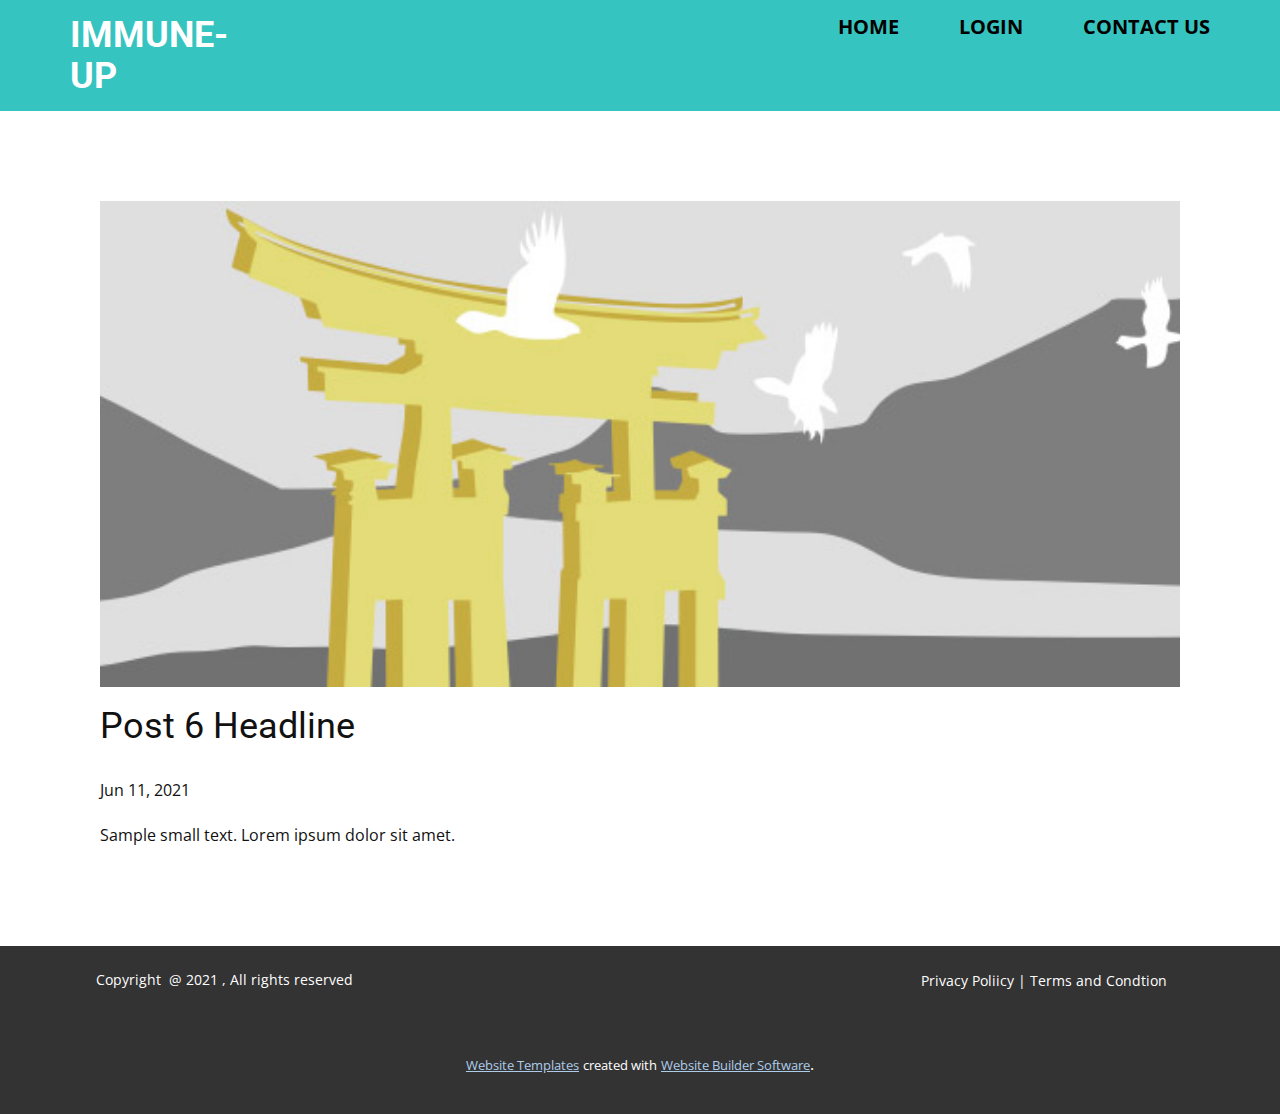
<file: blog/post-5.html>
<!doctype html>
<html style="font-size: 16px;"><head>
    <meta name="viewport" content="width=device-width, initial-scale=1.0">
    <meta charset="utf-8">
    <meta name="keywords" content="Post 1 Headline">
    <meta name="description" content="">
    <meta name="page_type" content="np-template-header-footer-from-plugin">
    <title>Post 6 Headline</title>
    <link rel="stylesheet" href="../nicepage.css" media="screen">
<link rel="stylesheet" href="../Post-Template.css" media="screen">
    <script class="u-script" type="text/javascript" src="../jquery.js" defer=""></script>
    <script class="u-script" type="text/javascript" src="../nicepage.js" defer=""></script>
    <meta name="generator" content="Nicepage 3.17.2, nicepage.com">
    <link id="u-theme-google-font" rel="stylesheet" href="https://fonts.googleapis.com/css?family=Roboto:100,100i,300,300i,400,400i,500,500i,700,700i,900,900i|Open+Sans:300,300i,400,400i,600,600i,700,700i,800,800i">
    <link id="u-page-google-font" rel="stylesheet" href="https://fonts.googleapis.com/css?family=Roboto:100,100i,300,300i,400,400i,500,500i,700,700i,900,900i|Bevan:400">
    
    
    <script type="application/ld+json">{
		"@context": "http://schema.org",
		"@type": "Organization",
		"name": ""
}</script>
    <meta property="og:title" content="Post Template">
    <meta property="og:type" content="website">
    <meta name="theme-color" content="#478ac9">
  </head>
  <body class="u-body"><header class="u-clearfix u-custom-color-5 u-header u-header" id="sec-23bd"><div class="u-clearfix u-sheet u-sheet-1">
        <nav class="u-menu u-menu-dropdown u-offcanvas u-menu-1">
          <div class="menu-collapse" style="font-size: 1.25rem; letter-spacing: 0px; font-weight: 700; text-transform: uppercase;">
            <a class="u-button-style u-custom-active-border-color u-custom-active-color u-custom-border u-custom-border-color u-custom-borders u-custom-hover-border-color u-custom-hover-color u-custom-left-right-menu-spacing u-custom-padding-bottom u-custom-text-active-color u-custom-text-color u-custom-text-hover-color u-custom-top-bottom-menu-spacing u-nav-link u-text-active-palette-1-base u-text-hover-palette-2-base" href="#">
              <svg><use xmlns:xlink="http://www.w3.org/1999/xlink" xlink:href="#menu-hamburger"></use></svg>
              <svg version="1.1" xmlns="http://www.w3.org/2000/svg" xmlns:xlink="http://www.w3.org/1999/xlink"><defs><symbol id="menu-hamburger" viewBox="0 0 16 16" style="width: 16px; height: 16px;"><rect y="1" width="16" height="2"></rect><rect y="7" width="16" height="2"></rect><rect y="13" width="16" height="2"></rect>
</symbol>
</defs></svg>
            </a>
          </div>
          <div class="u-custom-menu u-nav-container">
            <ul class="u-nav u-spacing-60 u-unstyled u-nav-1"><li class="u-nav-item"><a class="u-border-2 u-border-active-grey-90 u-border-hover-grey-50 u-border-no-left u-border-no-right u-border-no-top u-button-style u-nav-link u-text-active-white u-text-black u-text-hover-white" href="../Home.html" style="padding: 10px 0px;">Home</a>
</li><li class="u-nav-item"><a class="u-border-2 u-border-active-grey-90 u-border-hover-grey-50 u-border-no-left u-border-no-right u-border-no-top u-button-style u-nav-link u-text-active-white u-text-black u-text-hover-white" href="../Login.html" style="padding: 10px 0px;">Login</a>
</li><li class="u-nav-item"><a class="u-border-2 u-border-active-grey-90 u-border-hover-grey-50 u-border-no-left u-border-no-right u-border-no-top u-button-style u-nav-link u-text-active-white u-text-black u-text-hover-white" href="../Contact-Us.html" style="padding: 10px 0px;">Contact Us</a>
</li></ul>
          </div>
          <div class="u-custom-menu u-nav-container-collapse">
            <div class="u-black u-container-style u-inner-container-layout u-opacity u-opacity-95 u-sidenav">
              <div class="u-sidenav-overflow">
                <div class="u-menu-close"></div>
                <ul class="u-align-center u-nav u-popupmenu-items u-unstyled u-nav-2"><li class="u-nav-item"><a class="u-button-style u-nav-link" href="../Home.html" style="padding: 10px 0px;">Home</a>
</li><li class="u-nav-item"><a class="u-button-style u-nav-link" href="../Login.html" style="padding: 10px 0px;">Login</a>
</li><li class="u-nav-item"><a class="u-button-style u-nav-link" href="../Contact-Us.html" style="padding: 10px 0px;">Contact Us</a>
</li></ul>
              </div>
            </div>
            <div class="u-black u-menu-overlay u-opacity u-opacity-70"></div>
          </div>
        </nav>
        <h2 class="u-custom-font u-subtitle u-text u-text-1">
          <a class="u-active-none u-border-none u-btn u-button-link u-button-style u-custom-font u-heading-font u-hover-none u-none u-text-hover-black u-text-white u-btn-1" href="../Home.html" data-page-id="1918604475">IMMUNE-UP<span style="font-size: 1.5rem;"></span>
          </a>
        </h2>
      </div></header>
    <section class="u-align-center u-clearfix u-section-1" id="sec-6f14">
      <div class="u-clearfix u-sheet u-valign-middle-md u-valign-middle-sm u-valign-middle-xs u-sheet-1"><!--post_details--><!--post_details_options_json--><!--{"source":""}--><!--/post_details_options_json--><!--blog_post-->
        <div class="u-container-style u-expanded-width u-post-details u-post-details-1">
          <div class="u-container-layout u-valign-middle u-container-layout-1"><!--blog_post_image-->
            <img alt="" class="u-blog-control u-expanded-width u-image u-image-default u-image-1" src="[data-uri]"><!--/blog_post_image--><!--blog_post_header-->
            <h2 class="u-blog-control u-text u-text-1">Post 6 Headline</h2><!--/blog_post_header--><!--blog_post_metadata-->
            <div class="u-blog-control u-metadata u-metadata-1"><!--blog_post_metadata_date-->
              <span class="u-meta-date u-meta-icon">Jun 11, 2021</span><!--/blog_post_metadata_date--><!--blog_post_metadata_category-->
              <!--/blog_post_metadata_category--><!--blog_post_metadata_comments-->
              <!--/blog_post_metadata_comments-->
            </div><!--/blog_post_metadata--><!--blog_post_content-->
            <div class="u-align-justify u-blog-control u-post-content u-text u-text-2 fr-view">
  Sample small text. Lorem ipsum dolor sit amet.
  </div><!--/blog_post_content-->
          </div>
        </div><!--/blog_post--><!--/post_details-->
      </div>
    </section>
    
    
    <footer class="u-align-center u-clearfix u-footer u-grey-80 u-footer" id="sec-43fa"><div class="u-clearfix u-sheet u-sheet-1">
        <p class="u-small-text u-text u-text-variant u-text-1">Copyright&nbsp; @ 2021 , All rights reserved&nbsp;</p>
        <p class="u-small-text u-text u-text-variant u-text-2">Privacy Poliicy | Terms and Condtion&nbsp;&nbsp;</p>
      </div></footer>
    <section class="u-backlink u-clearfix u-grey-80">
      <a class="u-link" href="https://nicepage.com/website-templates" target="_blank">
        <span>Website Templates</span>
      </a>
      <p class="u-text">
        <span>created with</span>
      </p>
      <a class="u-link" href="https://nicepage.com/" target="_blank">
        <span>Website Builder Software</span>
      </a>. 
    </section>
  
</body></html>
</file>
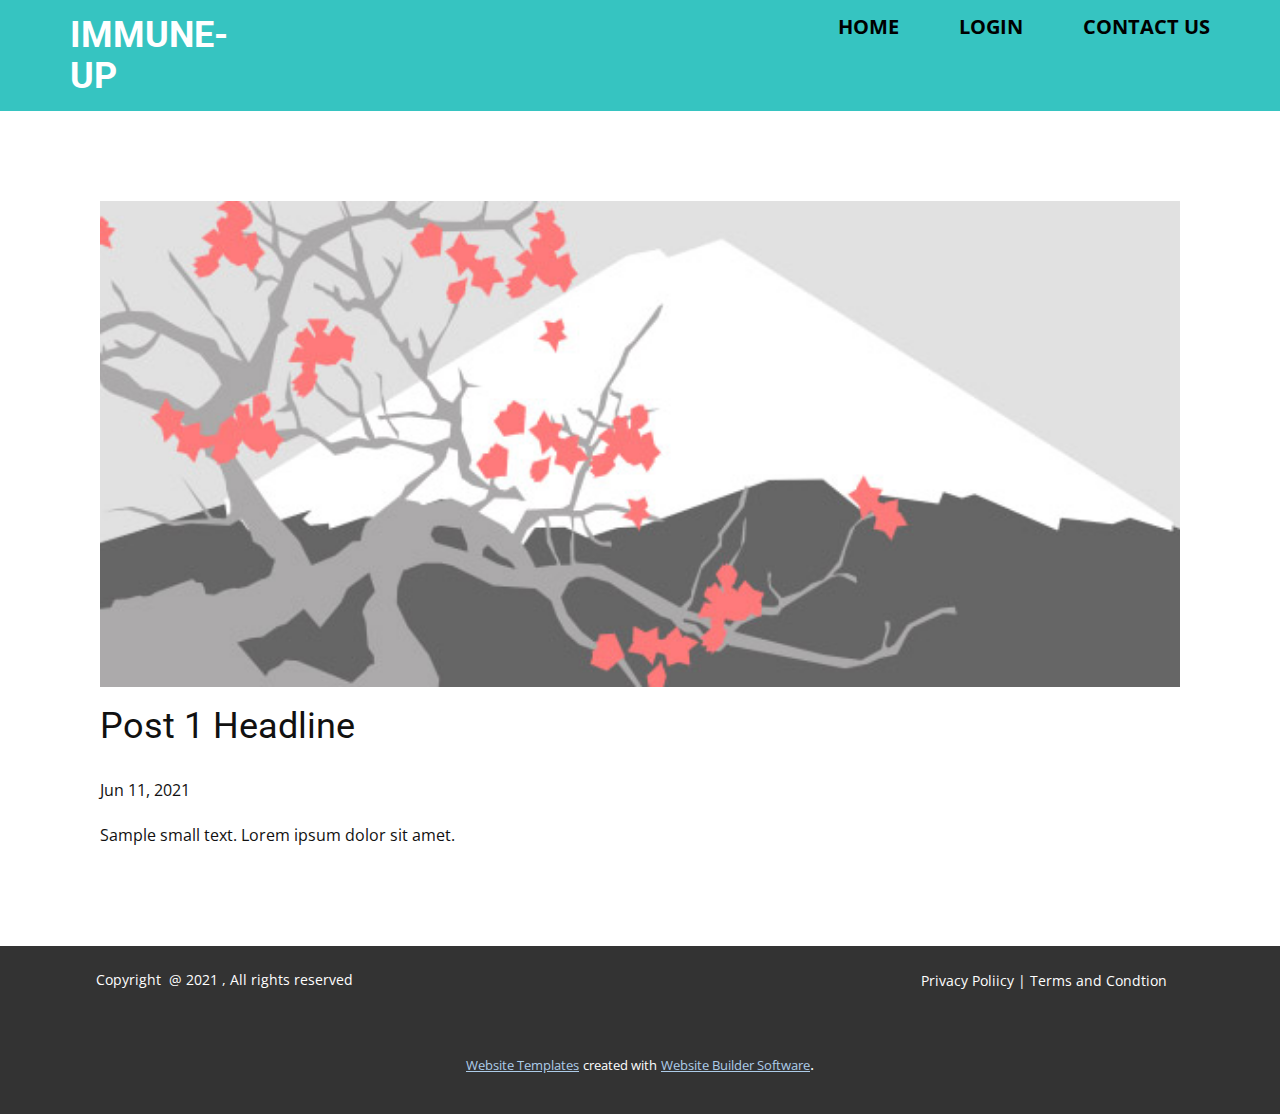
<file: blog/post.html>
<!doctype html>
<html style="font-size: 16px;"><head>
    <meta name="viewport" content="width=device-width, initial-scale=1.0">
    <meta charset="utf-8">
    <meta name="keywords" content="Post 1 Headline">
    <meta name="description" content="">
    <meta name="page_type" content="np-template-header-footer-from-plugin">
    <title>Post 1 Headline</title>
    <link rel="stylesheet" href="../nicepage.css" media="screen">
<link rel="stylesheet" href="../Post-Template.css" media="screen">
    <script class="u-script" type="text/javascript" src="../jquery.js" defer=""></script>
    <script class="u-script" type="text/javascript" src="../nicepage.js" defer=""></script>
    <meta name="generator" content="Nicepage 3.17.2, nicepage.com">
    <link id="u-theme-google-font" rel="stylesheet" href="https://fonts.googleapis.com/css?family=Roboto:100,100i,300,300i,400,400i,500,500i,700,700i,900,900i|Open+Sans:300,300i,400,400i,600,600i,700,700i,800,800i">
    <link id="u-page-google-font" rel="stylesheet" href="https://fonts.googleapis.com/css?family=Roboto:100,100i,300,300i,400,400i,500,500i,700,700i,900,900i|Bevan:400">
    
    
    <script type="application/ld+json">{
		"@context": "http://schema.org",
		"@type": "Organization",
		"name": ""
}</script>
    <meta property="og:title" content="Post Template">
    <meta property="og:type" content="website">
    <meta name="theme-color" content="#478ac9">
  </head>
  <body class="u-body"><header class="u-clearfix u-custom-color-5 u-header u-header" id="sec-23bd"><div class="u-clearfix u-sheet u-sheet-1">
        <nav class="u-menu u-menu-dropdown u-offcanvas u-menu-1">
          <div class="menu-collapse" style="font-size: 1.25rem; letter-spacing: 0px; font-weight: 700; text-transform: uppercase;">
            <a class="u-button-style u-custom-active-border-color u-custom-active-color u-custom-border u-custom-border-color u-custom-borders u-custom-hover-border-color u-custom-hover-color u-custom-left-right-menu-spacing u-custom-padding-bottom u-custom-text-active-color u-custom-text-color u-custom-text-hover-color u-custom-top-bottom-menu-spacing u-nav-link u-text-active-palette-1-base u-text-hover-palette-2-base" href="#">
              <svg><use xmlns:xlink="http://www.w3.org/1999/xlink" xlink:href="#menu-hamburger"></use></svg>
              <svg version="1.1" xmlns="http://www.w3.org/2000/svg" xmlns:xlink="http://www.w3.org/1999/xlink"><defs><symbol id="menu-hamburger" viewBox="0 0 16 16" style="width: 16px; height: 16px;"><rect y="1" width="16" height="2"></rect><rect y="7" width="16" height="2"></rect><rect y="13" width="16" height="2"></rect>
</symbol>
</defs></svg>
            </a>
          </div>
          <div class="u-custom-menu u-nav-container">
            <ul class="u-nav u-spacing-60 u-unstyled u-nav-1"><li class="u-nav-item"><a class="u-border-2 u-border-active-grey-90 u-border-hover-grey-50 u-border-no-left u-border-no-right u-border-no-top u-button-style u-nav-link u-text-active-white u-text-black u-text-hover-white" href="../Home.html" style="padding: 10px 0px;">Home</a>
</li><li class="u-nav-item"><a class="u-border-2 u-border-active-grey-90 u-border-hover-grey-50 u-border-no-left u-border-no-right u-border-no-top u-button-style u-nav-link u-text-active-white u-text-black u-text-hover-white" href="../Login.html" style="padding: 10px 0px;">Login</a>
</li><li class="u-nav-item"><a class="u-border-2 u-border-active-grey-90 u-border-hover-grey-50 u-border-no-left u-border-no-right u-border-no-top u-button-style u-nav-link u-text-active-white u-text-black u-text-hover-white" href="../Contact-Us.html" style="padding: 10px 0px;">Contact Us</a>
</li></ul>
          </div>
          <div class="u-custom-menu u-nav-container-collapse">
            <div class="u-black u-container-style u-inner-container-layout u-opacity u-opacity-95 u-sidenav">
              <div class="u-sidenav-overflow">
                <div class="u-menu-close"></div>
                <ul class="u-align-center u-nav u-popupmenu-items u-unstyled u-nav-2"><li class="u-nav-item"><a class="u-button-style u-nav-link" href="../Home.html" style="padding: 10px 0px;">Home</a>
</li><li class="u-nav-item"><a class="u-button-style u-nav-link" href="../Login.html" style="padding: 10px 0px;">Login</a>
</li><li class="u-nav-item"><a class="u-button-style u-nav-link" href="../Contact-Us.html" style="padding: 10px 0px;">Contact Us</a>
</li></ul>
              </div>
            </div>
            <div class="u-black u-menu-overlay u-opacity u-opacity-70"></div>
          </div>
        </nav>
        <h2 class="u-custom-font u-subtitle u-text u-text-1">
          <a class="u-active-none u-border-none u-btn u-button-link u-button-style u-custom-font u-heading-font u-hover-none u-none u-text-hover-black u-text-white u-btn-1" href="../Home.html" data-page-id="1918604475">IMMUNE-UP<span style="font-size: 1.5rem;"></span>
          </a>
        </h2>
      </div></header>
    <section class="u-align-center u-clearfix u-section-1" id="sec-6f14">
      <div class="u-clearfix u-sheet u-valign-middle-md u-valign-middle-sm u-valign-middle-xs u-sheet-1"><!--post_details--><!--post_details_options_json--><!--{"source":""}--><!--/post_details_options_json--><!--blog_post-->
        <div class="u-container-style u-expanded-width u-post-details u-post-details-1">
          <div class="u-container-layout u-valign-middle u-container-layout-1"><!--blog_post_image-->
            <img alt="" class="u-blog-control u-expanded-width u-image u-image-default u-image-1" src="[data-uri]"><!--/blog_post_image--><!--blog_post_header-->
            <h2 class="u-blog-control u-text u-text-1">Post 1 Headline</h2><!--/blog_post_header--><!--blog_post_metadata-->
            <div class="u-blog-control u-metadata u-metadata-1"><!--blog_post_metadata_date-->
              <span class="u-meta-date u-meta-icon">Jun 11, 2021</span><!--/blog_post_metadata_date--><!--blog_post_metadata_category-->
              <!--/blog_post_metadata_category--><!--blog_post_metadata_comments-->
              <!--/blog_post_metadata_comments-->
            </div><!--/blog_post_metadata--><!--blog_post_content-->
            <div class="u-align-justify u-blog-control u-post-content u-text u-text-2 fr-view">
  Sample small text. Lorem ipsum dolor sit amet.
  </div><!--/blog_post_content-->
          </div>
        </div><!--/blog_post--><!--/post_details-->
      </div>
    </section>
    
    
    <footer class="u-align-center u-clearfix u-footer u-grey-80 u-footer" id="sec-43fa"><div class="u-clearfix u-sheet u-sheet-1">
        <p class="u-small-text u-text u-text-variant u-text-1">Copyright&nbsp; @ 2021 , All rights reserved&nbsp;</p>
        <p class="u-small-text u-text u-text-variant u-text-2">Privacy Poliicy | Terms and Condtion&nbsp;&nbsp;</p>
      </div></footer>
    <section class="u-backlink u-clearfix u-grey-80">
      <a class="u-link" href="https://nicepage.com/website-templates" target="_blank">
        <span>Website Templates</span>
      </a>
      <p class="u-text">
        <span>created with</span>
      </p>
      <a class="u-link" href="https://nicepage.com/" target="_blank">
        <span>Website Builder Software</span>
      </a>. 
    </section>
  
</body></html>
</file>
